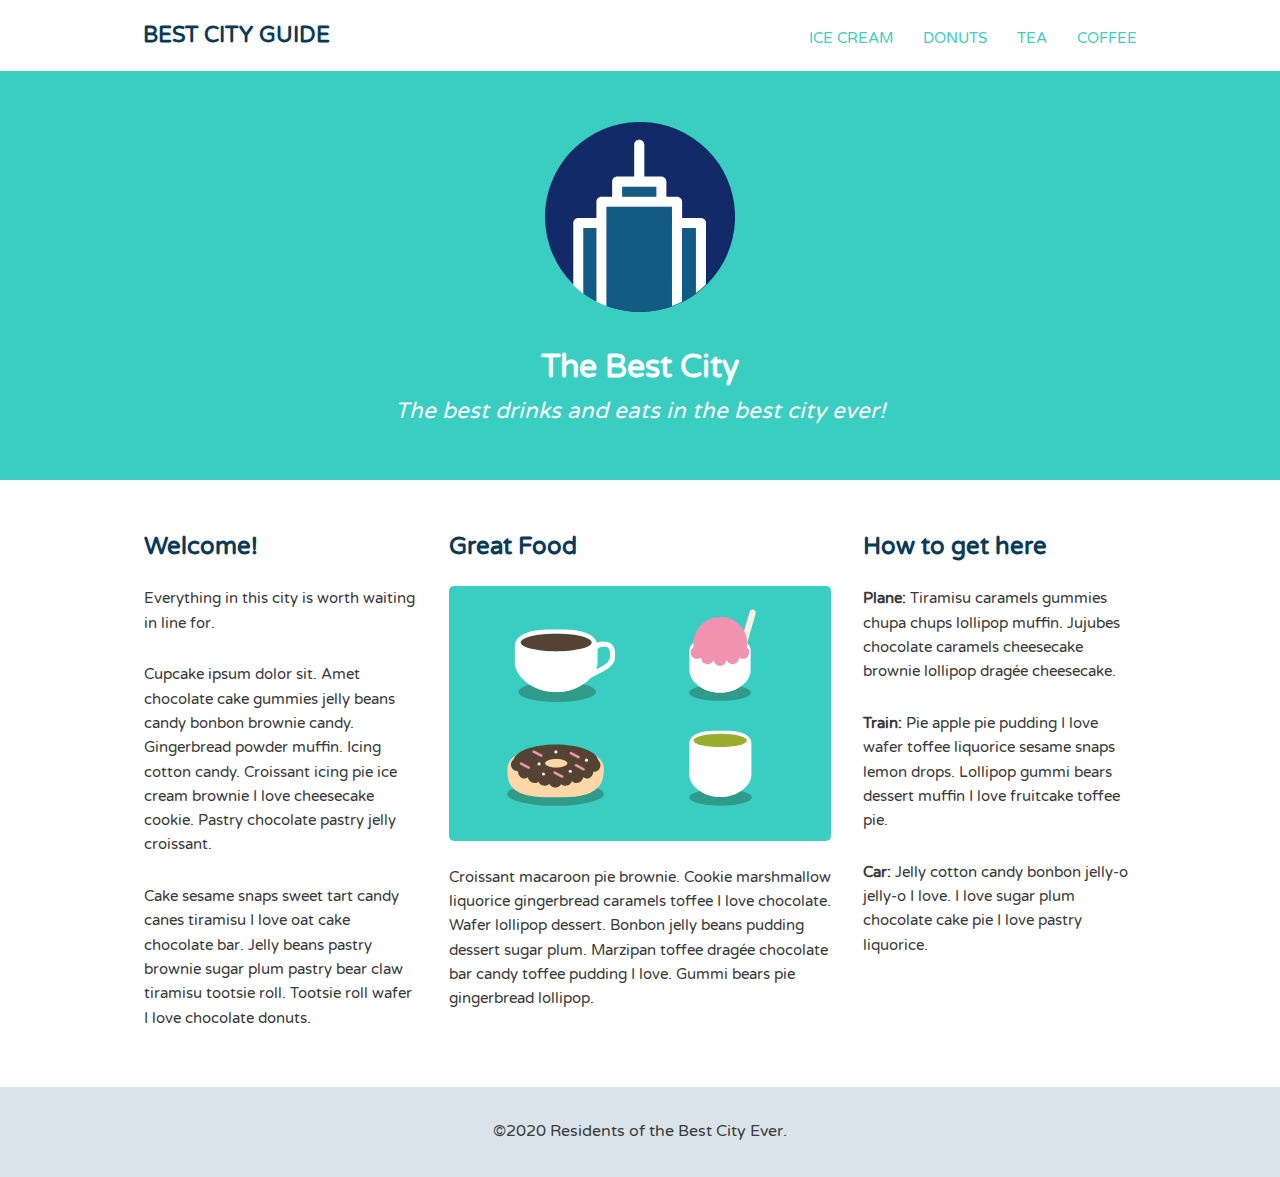
<file: 3_column-Travelsite/index.html>
<!DOCTYPE html>
<html>
<head>
  <meta name="viewport" content="width=device-width, initial-scale=1.0">
    <title>Best City Guide</title>
      <link href='https://fonts.googleapis.com/css?family=Varela+Round'
      rel='stylesheet' type='text/css'>
      <link rel="stylesheet" href="css/base.css">
      <link rel="stylesheet" href="css/flexbox.css">
</head>
<body>
<!--/.main-navigation-->
    <header class="main-header">
      <h1 class="name"><a href="#">BEST CITY GUIDE</a></h1>
        <ul class="main-nav">
            <li><a href="#">Ice Cream</a></li>
            <li><a href="#">DONUTS</a></li>
            <li><a href="#">TEA</a></li>
            <li><a href="#">COFFEE</a></li>
        </ul>
    </header>

        <!--/.banner-->
    <div class="banner">
      <img class="logo" src="img/city-logo.svg" alt="City">
        <h1 class="headline">The Best City</h1>
          <span class="tagline"><i>The best drinks and eats in the best city ever!
          </i></span>
    </div>

<!--/.primary-->
    <div class="row">
      <div class="primary col">
        <h2>Great Food</h2>
          <img class="feat-img" src="img/treats.svg" alt="Drinks and eats">
          <p>Croissant macaroon pie brownie.
            Cookie marshmallow liquorice gingerbread caramels toffee I love chocolate.
            Wafer lollipop dessert. Bonbon jelly beans pudding dessert sugar plum.
            Marzipan toffee drag&#233;e chocolate bar candy toffee pudding I love.
            Gummi bears pie gingerbread lollipop.</p>
      </div>
<!--/.secondary-->
        <div class="secondary col">
          <h2>Welcome!</h2>
            <p>Everything in this city is worth waiting in line for.</p>
            <p>Cupcake ipsum dolor sit. Amet chocolate cake gummies jelly beans candy bonbon brownie candy.
              Gingerbread powder muffin. Icing cotton candy.
              Croissant icing pie ice cream brownie I love cheesecake cookie.
              Pastry chocolate pastry jelly croissant.</p>
            <p>Cake sesame snaps sweet tart candy canes tiramisu I love oat cake chocolate bar.
              Jelly beans pastry brownie sugar plum pastry bear claw tiramisu tootsie roll.
              Tootsie roll wafer I love chocolate donuts.</p>
        </div>

<!--/.tertiary-->
        <div class="tertiary col">
          <h2>How to get here</h2>
            <p><strong>Plane: </strong>Tiramisu caramels gummies chupa chups lollipop muffin.
              Jujubes chocolate caramels cheesecake brownie lollipop drag&#233;e cheesecake.</p>
            <p><strong>Train: </strong>Pie apple pie pudding I love wafer toffee liquorice sesame snaps lemon drops.
              Lollipop gummi bears dessert muffin I love fruitcake toffee pie.</p>
            <p><strong>Car: </strong>Jelly cotton candy bonbon jelly-o jelly-o I love.
              I love sugar plum chocolate cake pie I love pastry liquorice.</p>
        </div>
    </div>

    <footer class="main-footer">
      <div class="footer-inner">
        <span>&copy;2020 Residents of the Best City Ever.</span>
      </div>
    </footer>

</body>
</html>
</file>
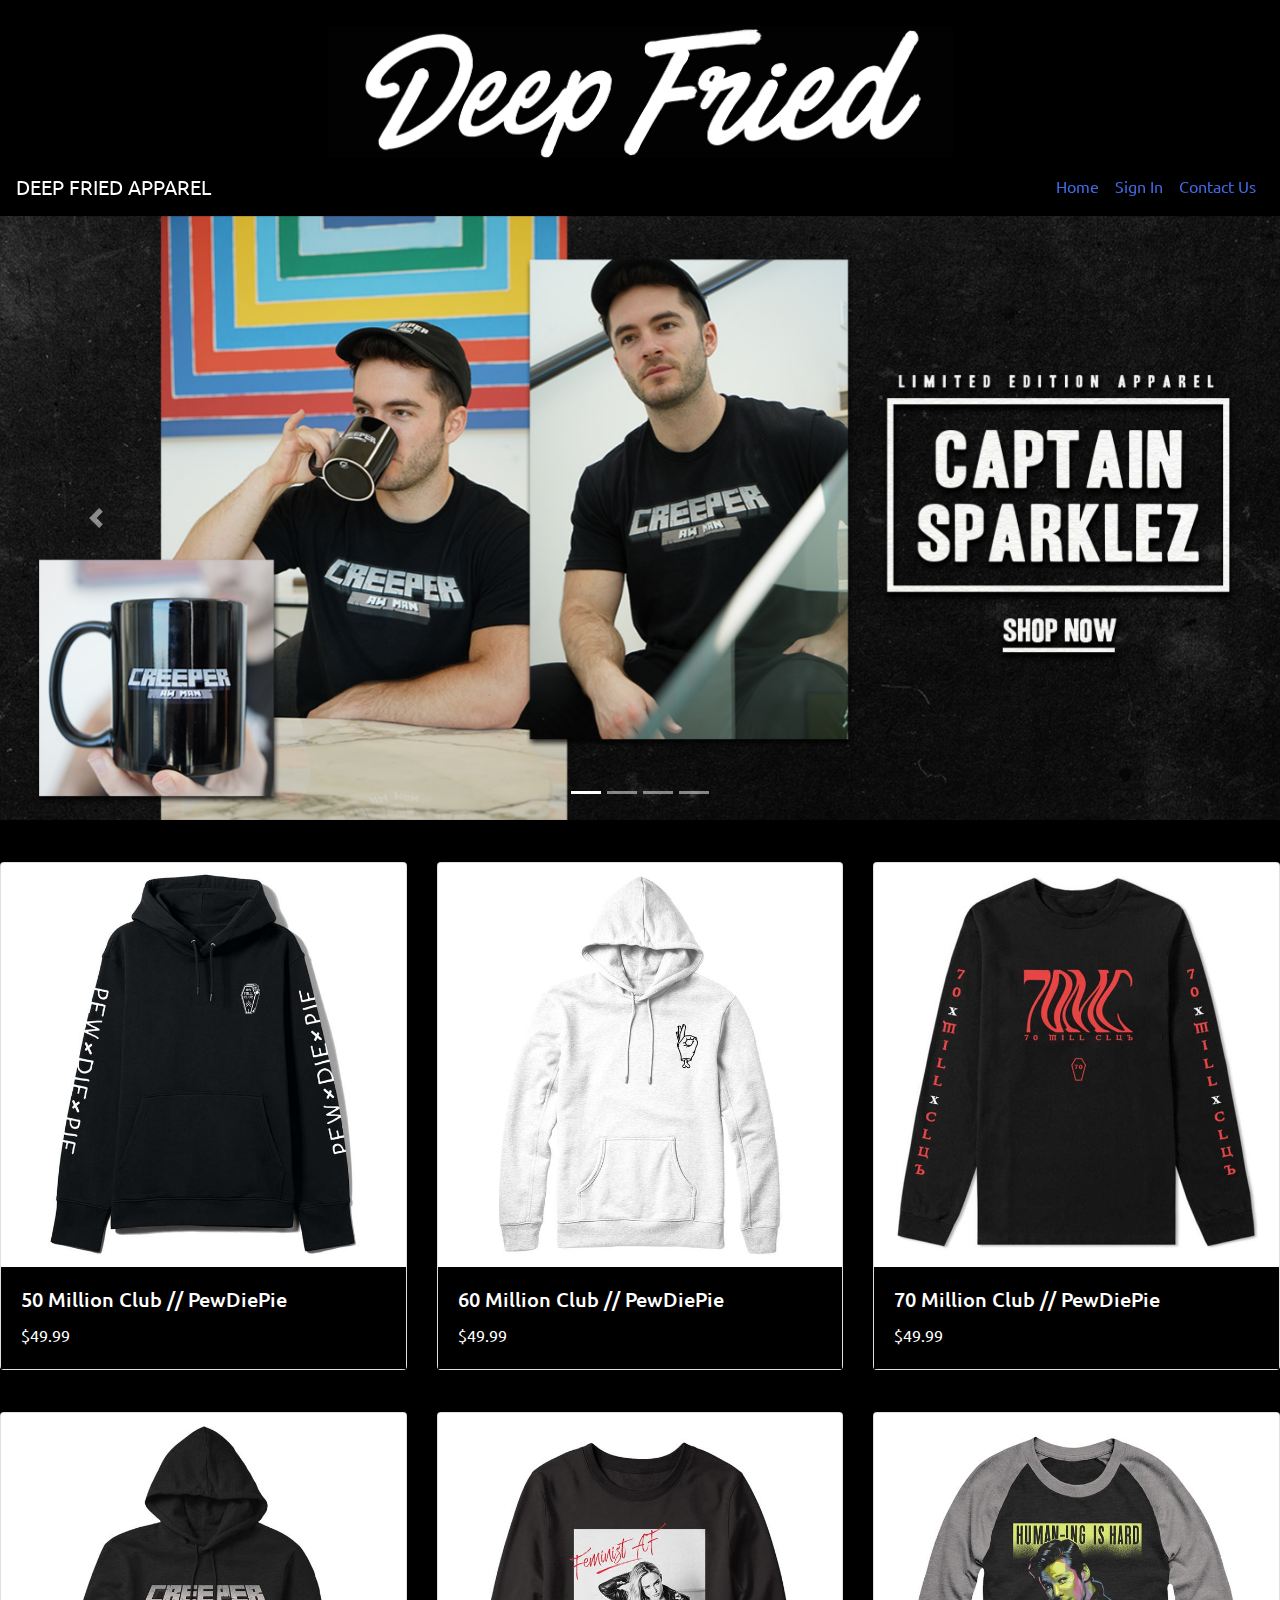
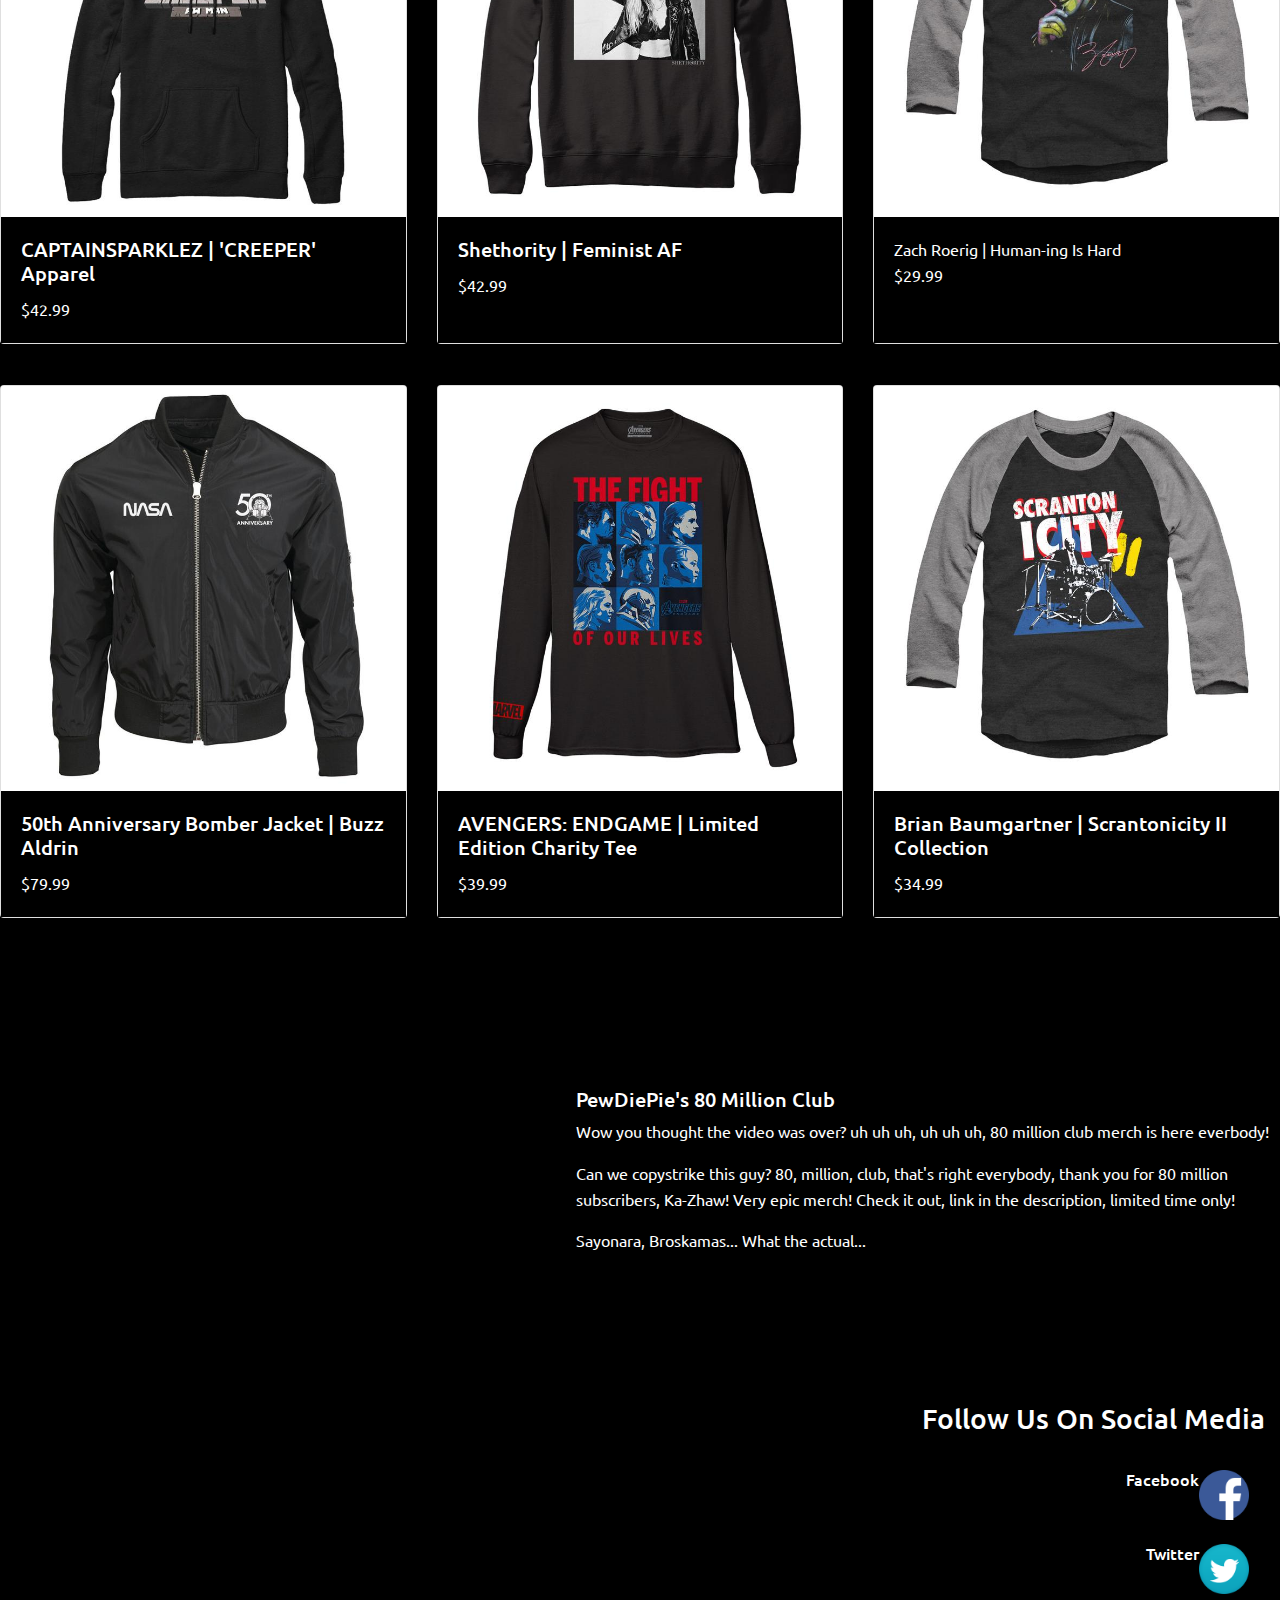
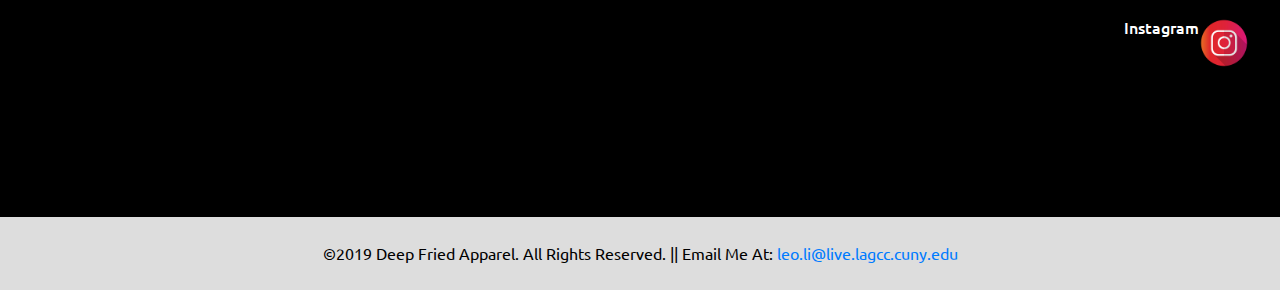
<file: Final Project-StudentWork/index.html>
<!DOCTYPE html>
<html>
  <head>
    <meta name="viewport" content="width=device-width, initial-scale=1.0">
	<link rel="apple-touch-icon" sizes="180x180" href="img/apple-touch-icon.png">
	<link rel="icon" type="image/png" sizes="32x32" href="img/favicon-32x32.png">
	<link rel="icon" type="image/png" sizes="16x16" href="img/favicon-16x16.png">
	<link rel="manifest" href="img/site.webmanifest">
    <title>Deep Fried Apparel</title>
    <link href="https://fonts.googleapis.com/css?family=Ubuntu&display=swap" rel="stylesheet">
    <link rel="stylesheet" href="https://stackpath.bootstrapcdn.com/bootstrap/4.3.1/css/bootstrap.min.css" integrity="sha384-ggOyR0iXCbMQv3Xipma34MD+dH/1fQ784/j6cY/iJTQUOhcWr7x9JvoRxT2MZw1T" crossorigin="anonymous">
	<link rel="stylesheet" href="css/main.css">

  <div class="container-fluid">
  <br>
  <img src="img/deepfried.png" width="50%" height="50%" class="center">
  </div>

   <nav class="navbar navbar-expand-sm navbar-dark bg-transparent sticky-top">
        <a class="navbar-brand" href="https://represent.com/" target="_blank">DEEP FRIED APPAREL</a>
        <button class="navbar-toggler" type="button" data-toggle="collapse" data-target="#navbarCollapse" aria-controls="navbarCollapse" aria-expanded="false" aria-label="Toggle navigation">
          <span class="navbar-toggler-icon"></span>
        </button>
        <div class="collapse navbar-collapse" id="navbarCollapse">
          <ul class="navbar-nav ml-auto nav">
            <li class="nav-item">
              <a class="nav-link" href="#">Home</a>
            </li>
            <li class="nav-item">
              <a class="nav-link" href="index1.html">Sign In</a>
            </li>
            <li class="nav-item">
              <a class="nav-link" href="index2.html">Contact Us</a>
            </li>
          </ul>
          <form class="form-inline mt-2 mt-md-0">
            <script async src="https://cse.google.com/cse.js?cx=010069918033536425000:jkankmy27iw"></script>
			<div class="gcse-search"></div>
          </form>
        </div>
      </nav>
  </head>
  <body>

    <div class="bd-example">
      <div id="carouselExampleCaptions" class="carousel slide" data-ride="carousel">
        <ol class="carousel-indicators">
          <li data-target="#carouselExampleCaptions" data-slide-to="0" class="active"></li>
          <li data-target="#carouselExampleCaptions" data-slide-to="1"></li>
          <li data-target="#carouselExampleCaptions" data-slide-to="2"></li>
		  <li data-target="#carouselExampleCaptions" data-slide-to="3"></li>
        </ol>
        <div class="carousel-inner">
          <div class="carousel-item active">
            <a href="https://represent.com/captainsparklez?kw=hero" target="_blank">
			<img src="img/header1.jpg" class="d-block w-100" alt="header 1">
			</a>
          </div>
          <div class="carousel-item">
            <a href="https://represent.com/store/shethority?kw=hero" target="_blank">
			<img src="img/header2.jpg" class="d-block w-100" alt="header 2">
			</a>
          </div>
          <div class="carousel-item">
			<a href="https://represent.com/store/pewdiepie?kw=hero" target="_blank">
            <img src="img/header3.jpg" class="d-block w-100" alt="header 3">
			</a>
          </div>
		  <div class="carousel-item">
            <a href="https://represent.com/zach?kw=hero" target="_blank">
			<img src="img/header4.jpg" class="d-block w-100" alt="header 4">
			</a>
          </div>
        </div>
        <a class="carousel-control-prev" href="#carouselExampleCaptions" role="button" data-slide="prev">
          <span class="carousel-control-prev-icon" aria-hidden="true"></span>
          <span class="sr-only">Previous</span>
        </a>
        <a class="carousel-control-next" href="#carouselExampleCaptions" role="button" data-slide="next">
          <span class="carousel-control-next-icon" aria-hidden="true"></span>
          <span class="sr-only">Next</span>
        </a>
      </div>
    </div>

    <p><br></p>

    <div class="card-deck">
  <div class="card">
    <img src="img/shirt1.jpg" class="card-img" alt="shirt 1">
    <img src="img/shirt1.5.jpg" class="card-img-top" alt="shirt 1.5">
    <div class="card-body">
      <a href="https://represent.com/50-mill-club-pewdiepie?variant=1753&kw=homepage_search&click=homepage_search-50-mill-club-pewdiepie" target="_blank">
	  <h5 class="card-title">50 Million Club // PewDiePie</h5>
      <p class="card-text">$49.99</p>
	  </a>
    </div>
  </div>
  <div class="card">
    <img src="img/shirt2.jpg" class="card-img" alt="shirt 2">
    <img src="img/shirt2.5.jpg" class="card-img-top" alt="shirt 2.5">
    <div class="card-body">
      <a href="https://represent.com/60-mill-club-pewdiepie?variant=1746&kw=homepage_search&click=homepage_search-60-mill-club-pewdiepie" target="_blank">
	  <h5 class="card-title">60 Million Club // PewDiePie</h5>
      <p class="card-text">$49.99</p>
	  </a>
    </div>
  </div>
  <div class="card">
    <img src="img/shirt3.jpg" class="card-img" alt="shirt 3">
    <img src="img/shirt3.5.jpg" class="card-img-top" alt="shirt 3.5">
    <div class="card-body">
      <a href="https://represent.com/70-mill-club-pewdiepie?variant=1753&kw=homepage_search&click=homepage_search-70-mill-club-pewdiepie" target="_blank">
	  <h5 class="card-title">70 Million Club // PewDiePie</h5>
      <p class="card-text">$49.99</p>
	  </a>
    </div>
  </div>
</div>
<p><br></p>
  <div class="card-deck">
  <div class="card">
    <img src="img/shirt4.jpg" class="card-img" alt="shirt 4">
    <img src="img/shirt4.5.jpeg" class="card-img-top" alt="shirt 4.5">
    <div class="card-body">
      <a href="https://represent.com/captainsparklez?variant=358&kw=homepage_search&click=homepage_search-captainsparklez" target="_blank">
	  <h5 class="card-title">CAPTAINSPARKLEZ | 'CREEPER' Apparel</h5>
      <p class="card-text">$42.99</p>
	  </a>
    </div>
  </div>
  <div class="card">
    <img src="img/shirt5.jpg" class="card-img" alt="shirt 5">
    <img src="img/shirt5.5.jpeg" class="card-img-top" alt="shirt 5.5">
    <div class="card-body">
      <a href="https://represent.com/shethority-feminist/shethority-feminist-af-apparel?click=homepage_search-shethority-feminist&kw=homepage_search&variant=358" target="_blank">
	  <h5 class="card-title">Shethority | Feminist AF</h5>
      <p class="card-text">$42.99</p>
	  </a>
    </div>
  </div>
  <div class="card">
    <img src="img/shirt6.jpg" class="card-img" alt="shirt 6">
    <img src="img/shirt6.5.jpg" class="card-img-top" alt="shirt 6.5">
    <div class="card-body">
      <a href="https://represent.com/zach?variant=358&kw=homepage_search&click=homepage_search-zach" target="_blank"
	  <h5 class="card-title">Zach Roerig | Human-ing Is Hard</h5>
      <p class="card-text">$29.99</p>
	  </a>
    </div>
  </div>
</div>
<p><br></p>
<div class="card-deck">
<div class="card">
  <img src="img/shirt7.jpg" class="card-img" alt="shirt 7">
  <img src="img/shirt7.5.jpg" class="card-img-top" alt="shirt 7.5">
  <div class="card-body">
    <a href="https://represent.com/nasa-50th-anniversary-bomber-jacket-buzz-aldrin/50th-anniversary-bomber-jacket-buzz-aldrin?click=homepage_search-nasa-50th-anniversary-bomber-jacket-buzz-aldrin&kw=homepage_search&variant=3508" target="_blank">
	<h5 class="card-title">50th Anniversary Bomber Jacket | Buzz Aldrin</h5>
    <p class="card-text">$79.99</p>
	</a>
  </div>
</div>
<div class="card">
  <img src="img/shirt8.jpg" class="card-img" alt="shirt 8">
  <img src="img/shirt8.5.jpg" class="card-img-top" alt="shirt 8.5">
  <div class="card-body">
	<a href="https://represent.com/endgame?variant=3395&kw=homepage_search&click=homepage_search-endgame" target="_blank">
    <h5 class="card-title">AVENGERS: ENDGAME | Limited Edition Charity Tee</h5>
    <p class="card-text">$39.99</p>
	</a>
  </div>
</div>
<div class="card">
  <img src="img/shirt9.jpg" class="card-img" alt="shirt 9">
  <img src="img/shirt9.5.jpg" class="card-img-top" alt="shirt 9.5">
  <div class="card-body">
	<a href="https://represent.com/scrantonicity?variant=3654&kw=homepage_search&click=homepage_search-scrantonicity" target="_blank">
    <h5 class="card-title">Brian Baumgartner | Scrantonicity II Collection</h5>
    <p class="card-text">$34.99</p>
	</a>
  </div>
</div>
</div>
<p><br></p>

<div class="feature-wrap">
		<div class="photo panorama">

<div class="media">
  <iframe class="align-self-center mr-3" width="560" height="315" src="https://www.youtube.com/embed/7tUixzmc0PM" frameborder="0" allow="accelerometer; autoplay; encrypted-media; gyroscope; picture-in-picture" allowfullscreen></iframe>
  <div class="media-body">
    <h5 class="mt-0">PewDiePie's 80 Million Club</h5>
    <p>Wow you thought the video was over? uh uh uh, uh uh uh, 80 million club merch is here everbody!</p>
    <p>Can we copystrike this guy? 80, million, club, that's right everybody, thank you for 80 million subscribers, Ka-Zhaw! Very epic merch! Check it out, link in the description, limited time only!</p>
	<p class="mb-0">Sayonara, Broskamas... What the actual...</p>
  </div>
</div>

<div class="container-fluid">
  <h3>Follow Us On Social Media</h3>
  <br>
<ul class="list-unstyled">
  <li class="media">
    <div class="media-body">
      <h6 class="mt-0 mb-1">Facebook</h6>

    </div>
	<a href="https://www.facebook.com/represent" target="_blank"><img src="img/facebook.png" width=50 height=50 class="mr-3" alt="facebook"></a>
  </li>
  <li class="media my-4">
    <div class="media-body">
      <h6 class="mt-0 mb-1">Twitter</h6>

    </div>
	<a href="https://twitter.com/represent" target="_blank"><img src="img/twitter.png" width=50 height=50 class="mr-3" alt="twitter"></a>
  </li>
  <li class="media">
    <div class="media-body">
      <h6 class="mt-0 mb-1">Instagram</h6>

    </div>
	<a href="https://www.instagram.com/represent" target="_blank"><img src="img/instagram.png" width=50 height=50 class="mr-3" alt="instagram"></a>
  </li>
</ul>
</div>
</div>
</div>

	<footer class="main-footer">
        <div class="footer-inner">
          <span>&copy;2019 Deep Fried Apparel. All Rights Reserved. || Email Me At: <a href="mailto:leo.li@live.lagcc.cuny.edu" target="_top">leo.li@live.lagcc.cuny.edu</a></span>
        </div>
    </footer>

    <script src="https://code.jquery.com/jquery-3.3.1.slim.min.js" integrity="sha384-q8i/X+965DzO0rT7abK41JStQIAqVgRVzpbzo5smXKp4YfRvH+8abtTE1Pi6jizo" crossorigin="anonymous"></script>
    <script src="https://cdnjs.cloudflare.com/ajax/libs/popper.js/1.14.7/umd/popper.min.js" integrity="sha384-UO2eT0CpHqdSJQ6hJty5KVphtPhzWj9WO1clHTMGa3JDZwrnQq4sF86dIHNDz0W1" crossorigin="anonymous"></script>
    <script src="https://stackpath.bootstrapcdn.com/bootstrap/4.3.1/js/bootstrap.min.js" integrity="sha384-JjSmVgyd0p3pXB1rRibZUAYoIIy6OrQ6VrjIEaFf/nJGzIxFDsf4x0xIM+B07jRM" crossorigin="anonymous"></script>
  </body>
</html>
</file>
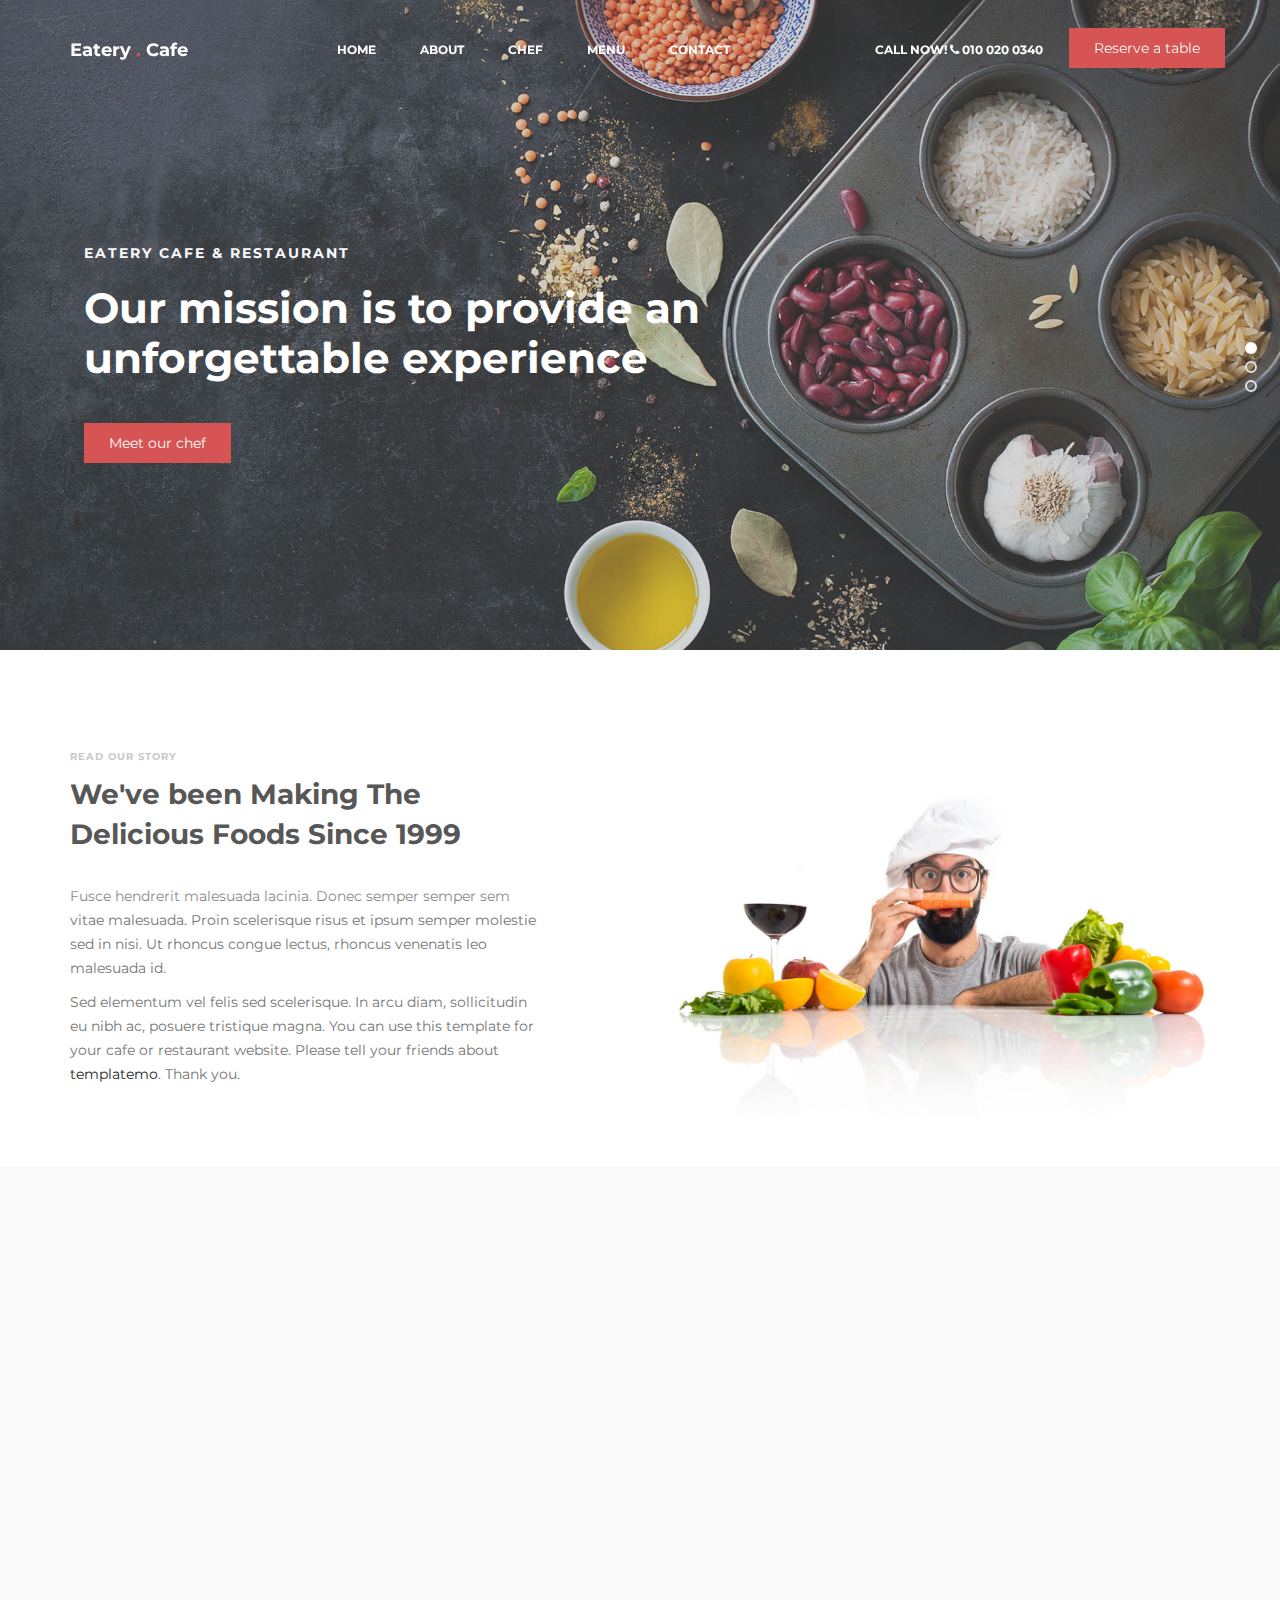
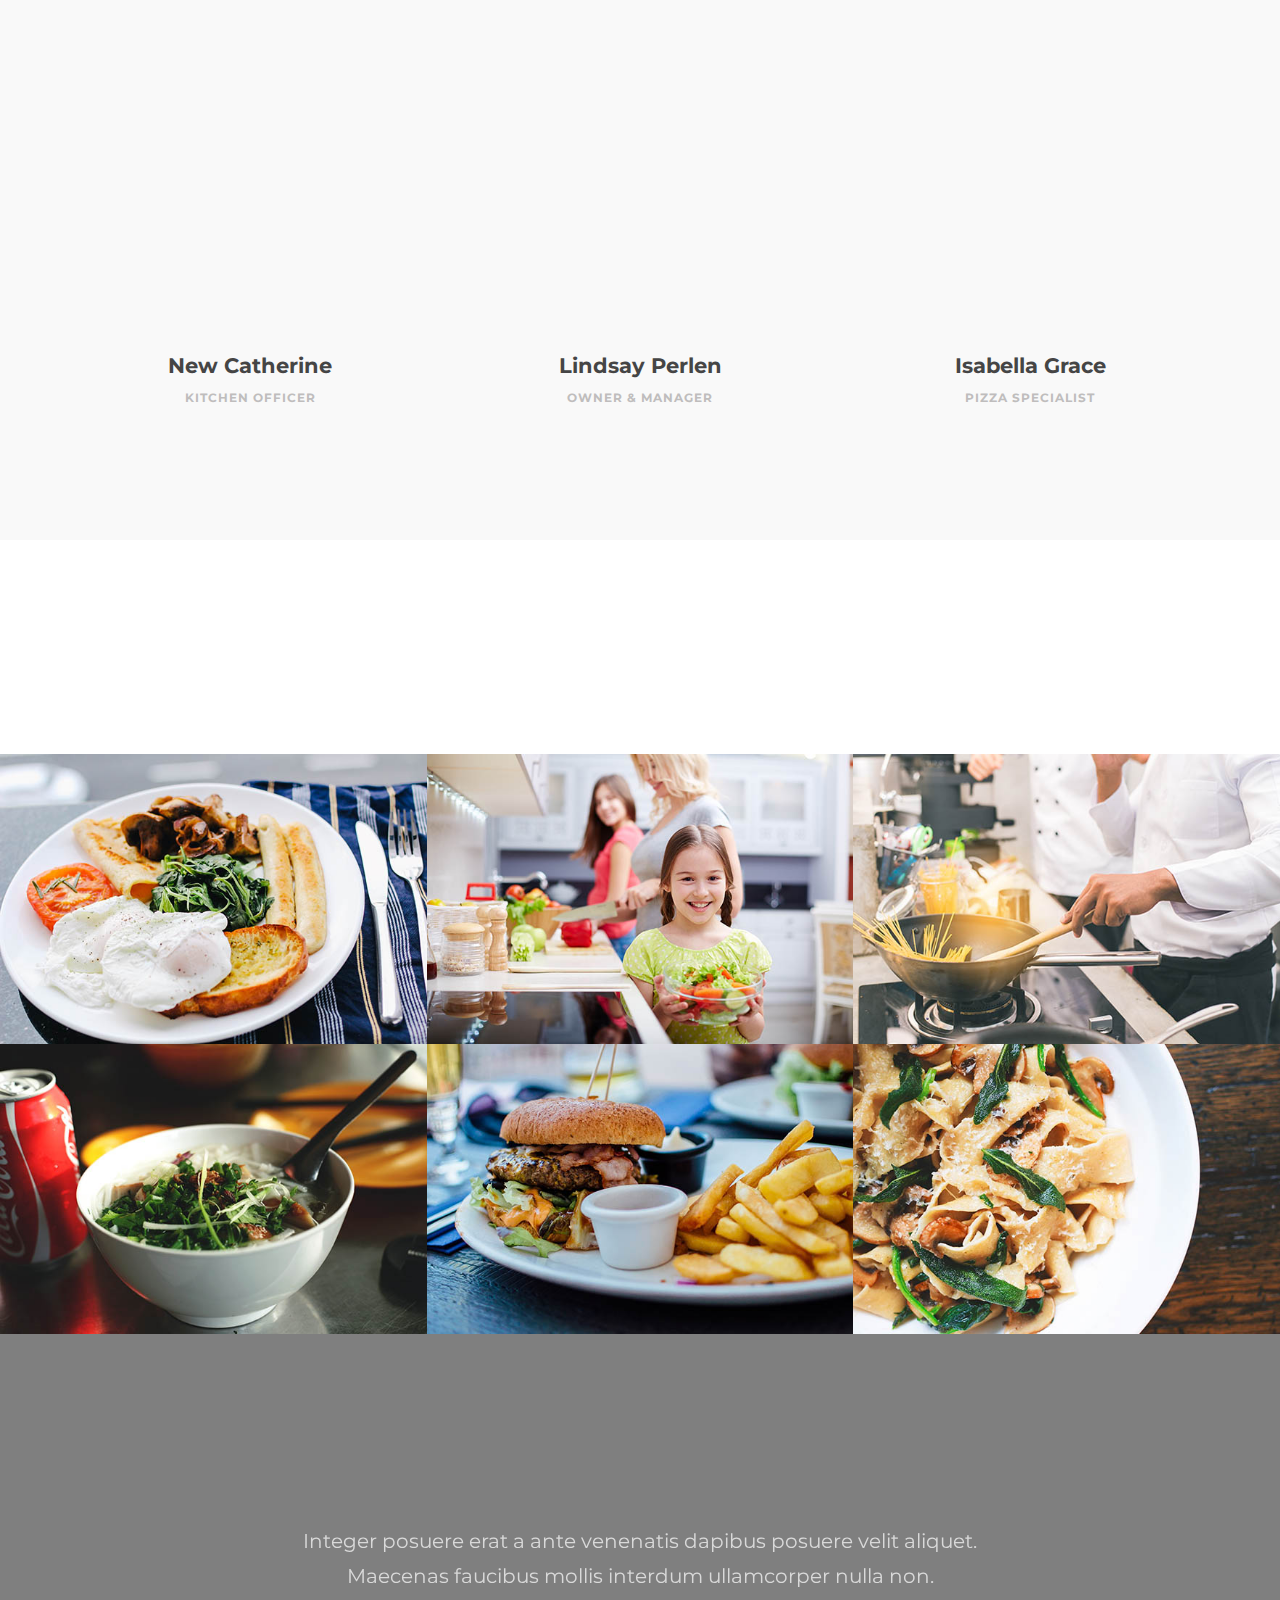
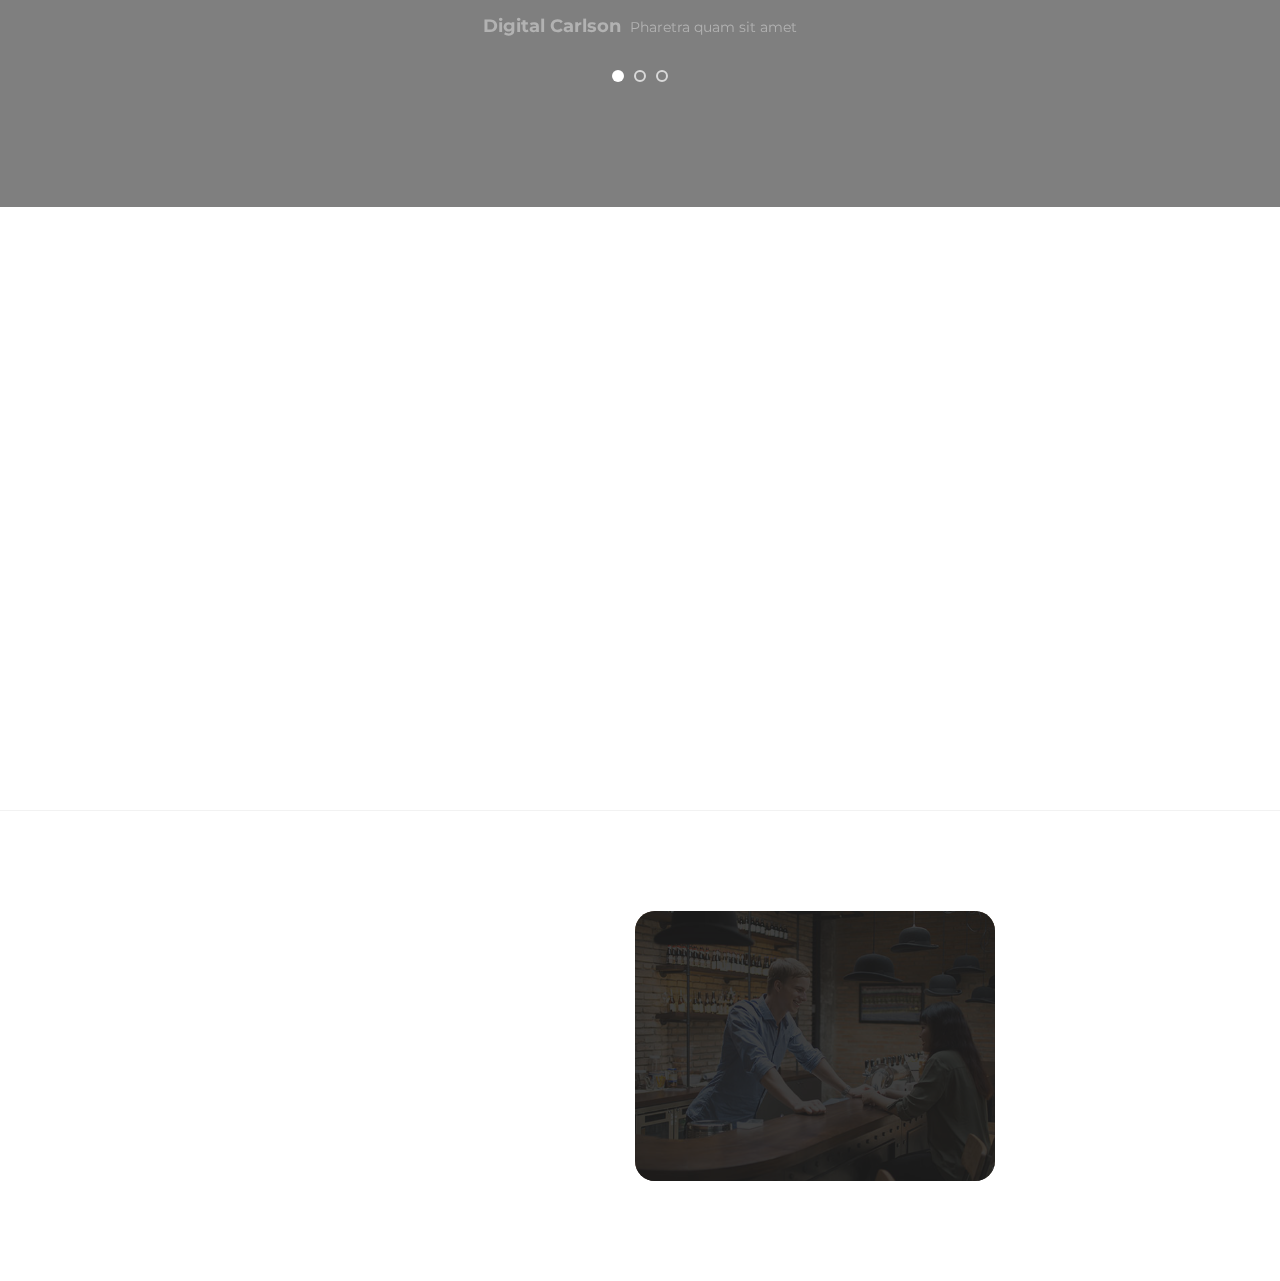
<file: FoodTemplate_eatery/index.html>
<!DOCTYPE html>
<html lang="en">
<head>

     <title>Eatery Cafe and Restaurant Template</title>
<!-- 

Eatery Cafe Template 

http://www.templatemo.com/tm-515-eatery

-->
     <meta charset="UTF-8">
     <meta http-equiv="X-UA-Compatible" content="IE=Edge">
     <meta name="description" content="">
     <meta name="keywords" content="">
     <meta name="author" content="">
     <meta name="viewport" content="width=device-width, initial-scale=1, maximum-scale=1">

     <link rel="stylesheet" href="css/bootstrap.min.css">
     <link rel="stylesheet" href="css/font-awesome.min.css">
     <link rel="stylesheet" href="css/animate.css">
     <link rel="stylesheet" href="css/owl.carousel.css">
     <link rel="stylesheet" href="css/owl.theme.default.min.css">
     <link rel="stylesheet" href="css/magnific-popup.css">

     <!-- MAIN CSS -->
     <link rel="stylesheet" href="css/templatemo-style.css">

</head>
<body>

     <!-- PRE LOADER -->
     <section class="preloader">
          <div class="spinner">

               <span class="spinner-rotate"></span>
               
          </div>
     </section>


     <!-- MENU -->
     <section class="navbar custom-navbar navbar-fixed-top" role="navigation">
          <div class="container">

               <div class="navbar-header">
                    <button class="navbar-toggle" data-toggle="collapse" data-target=".navbar-collapse">
                         <span class="icon icon-bar"></span>
                         <span class="icon icon-bar"></span>
                         <span class="icon icon-bar"></span>
                    </button>

                    <!-- lOGO TEXT HERE -->
                    <a href="index.html" class="navbar-brand">Eatery <span>.</span> Cafe</a>
               </div>

               <!-- MENU LINKS -->
               <div class="collapse navbar-collapse">
                    <ul class="nav navbar-nav navbar-nav-first">
                         <li><a href="#home" class="smoothScroll">Home</a></li>
                         <li><a href="#about" class="smoothScroll">About</a></li>
                         <li><a href="#team" class="smoothScroll">Chef</a></li>
                         <li><a href="#menu" class="smoothScroll">Menu</a></li>
                         <li><a href="#contact" class="smoothScroll">Contact</a></li>
                    </ul>

                    <ul class="nav navbar-nav navbar-right">
                         <li><a href="#">Call Now! <i class="fa fa-phone"></i> 010 020 0340</a></li>
                         <a href="#footer" class="section-btn">Reserve a table</a>
                    </ul>
               </div>

          </div>
     </section>


     <!-- HOME -->
     <section id="home" class="slider" data-stellar-background-ratio="0.5">
          <div class="row">

                    <div class="owl-carousel owl-theme">
                         <div class="item item-first">
                              <div class="caption">
                                   <div class="container">
                                        <div class="col-md-8 col-sm-12">
                                             <h3>Eatery Cafe &amp; Restaurant</h3>
                                             <h1>Our mission is to provide an unforgettable experience</h1>
                                             <a href="#team" class="section-btn btn btn-default smoothScroll">Meet our chef</a>
                                        </div>
                                   </div>
                              </div>
                         </div>

                         <div class="item item-second">
                              <div class="caption">
                                   <div class="container">
                                        <div class="col-md-8 col-sm-12">
                                             <h3>Your Perfect Breakfast</h3>
                                             <h1>The best dinning quality can be here too!</h1>
                                             <a href="#menu" class="section-btn btn btn-default smoothScroll">Discover menu</a>
                                        </div>
                                   </div>
                              </div>
                         </div>

                         <div class="item item-third">
                              <div class="caption">
                                   <div class="container">
                                        <div class="col-md-8 col-sm-12">
                                             <h3>New Restaurant in Town</h3>
                                             <h1>Enjoy our special menus every Sunday and Friday</h1>
                                             <a href="#contact" class="section-btn btn btn-default smoothScroll">Reservation</a>
                                        </div>
                                   </div>
                              </div>
                         </div>
                    </div>

          </div>
     </section>


     <!-- ABOUT -->
     <section id="about" data-stellar-background-ratio="0.5">
          <div class="container">
               <div class="row">

                    <div class="col-md-6 col-sm-12">
                         <div class="about-info">
                              <div class="section-title wow fadeInUp" data-wow-delay="0.2s">
                                   <h4>Read our story</h4>
                                   <h2>We've been Making The Delicious Foods Since 1999</h2>
                              </div>

                              <div class="wow fadeInUp" data-wow-delay="0.4s">
                                   <p>Fusce hendrerit malesuada lacinia. Donec semper semper sem vitae malesuada. Proin scelerisque risus et ipsum semper molestie sed in nisi. Ut rhoncus congue lectus, rhoncus venenatis leo malesuada id.</p>
                                   <p>Sed elementum vel felis sed scelerisque. In arcu diam, sollicitudin eu nibh ac, posuere tristique magna. You can use this template for your cafe or restaurant website. Please tell your friends about <a href="https://plus.google.com/+templatemo" target="_parent">templatemo</a>. Thank you.</p>
                              </div>
                         </div>
                    </div>

                    <div class="col-md-6 col-sm-12">
                         <div class="wow fadeInUp about-image" data-wow-delay="0.6s">
                              <img src="images/about-image.jpg" class="img-responsive" alt="">
                         </div>
                    </div>
                    
               </div>
          </div>
     </section>


     <!-- TEAM -->
     <section id="team" data-stellar-background-ratio="0.5">
          <div class="container">
               <div class="row">

                    <div class="col-md-12 col-sm-12">
                         <div class="section-title wow fadeInUp" data-wow-delay="0.1s">
                              <h2>Meet our chefs</h2>
                              <h4>They are nice &amp; friendly</h4>
                         </div>
                    </div>

                    <div class="col-md-4 col-sm-4">
                         <div class="team-thumb wow fadeInUp" data-wow-delay="0.2s">
                              <img src="images/team-image1.jpg" class="img-responsive" alt="">
                                   <div class="team-hover">
                                        <div class="team-item">
                                             <h4>Duis vel lacus id magna mattis vehicula</h4> 
                                             <ul class="social-icon">
                                                  <li><a href="#" class="fa fa-linkedin-square"></a></li>
                                                  <li><a href="#" class="fa fa-envelope-o"></a></li>
                                             </ul>
                                        </div>
                                   </div>
                         </div>
                         <div class="team-info">
                              <h3>New Catherine</h3>
                              <p>Kitchen Officer</p>
                         </div>
                    </div>

                    <div class="col-md-4 col-sm-4">
                         <div class="team-thumb wow fadeInUp" data-wow-delay="0.4s">
                              <img src="images/team-image2.jpg" class="img-responsive" alt="">
                                   <div class="team-hover">
                                        <div class="team-item">
                                             <h4>Cras suscipit neque quis odio feugiat</h4>
                                             <ul class="social-icon">
                                                  <li><a href="#" class="fa fa-instagram"></a></li>
                                                  <li><a href="#" class="fa fa-flickr"></a></li>
                                             </ul>
                                        </div>
                                   </div>
                         </div>
                         <div class="team-info">
                              <h3>Lindsay Perlen</h3>
                              <p>Owner &amp; Manager</p>
                         </div>
                    </div>

                    <div class="col-md-4 col-sm-4">
                         <div class="team-thumb wow fadeInUp" data-wow-delay="0.6s">
                              <img src="images/team-image3.jpg" class="img-responsive" alt="">
                                   <div class="team-hover">
                                        <div class="team-item">
                                             <h4>Etiam auctor enim tristique faucibus</h4>
                                             <ul class="social-icon">
                                                  <li><a href="#" class="fa fa-github"></a></li>
                                                  <li><a href="#" class="fa fa-google"></a></li>
                                             </ul>
                                        </div>
                                   </div>
                         </div>
                         <div class="team-info">
                              <h3>Isabella Grace</h3>
                              <p>Pizza Specialist</p>
                         </div>
                    </div>
                    
               </div>
          </div>
     </section>


     <!-- MENU-->
     <section id="menu" data-stellar-background-ratio="0.5">
          <div class="container">
               <div class="row">

                    <div class="col-md-12 col-sm-12">
                         <div class="section-title wow fadeInUp" data-wow-delay="0.1s">
                              <h2>Our Menus</h2>
                              <h4>Tea Time &amp; Dining</h4>
                         </div>
                    </div>

                    <div class="col-md-4 col-sm-6">
                         <!-- MENU THUMB -->
                         <div class="menu-thumb">
                              <a href="images/menu-image1.jpg" class="image-popup" title="American Breakfast">
                                   <img src="images/menu-image1.jpg" class="img-responsive" alt="">

                                   <div class="menu-info">
                                        <div class="menu-item">
                                             <h3>American Breakfast</h3>
                                             <p>Tomato / Eggs / Sausage</p>
                                        </div>
                                        <div class="menu-price">
                                             <span>$25</span>
                                        </div>
                                   </div>
                              </a>
                         </div>
                    </div>

                    <div class="col-md-4 col-sm-6">
                         <!-- MENU THUMB -->
                         <div class="menu-thumb">
                              <a href="images/menu-image2.jpg" class="image-popup" title="Self-made Salad">
                                   <img src="images/menu-image2.jpg" class="img-responsive" alt="">

                                   <div class="menu-info">
                                        <div class="menu-item">
                                             <h3>Self-made Salad</h3>
                                             <p>Green / Fruits / Healthy</p>
                                        </div>
                                        <div class="menu-price">
                                             <span>$18</span>
                                        </div>
                                   </div>
                              </a>
                         </div>
                    </div>

                    <div class="col-md-4 col-sm-6">
                         <!-- MENU THUMB -->
                         <div class="menu-thumb">
                              <a href="images/menu-image3.jpg" class="image-popup" title="Chinese Noodle">
                                   <img src="images/menu-image3.jpg" class="img-responsive" alt="">

                                   <div class="menu-info">
                                        <div class="menu-item">
                                             <h3>Chinese Noodle</h3>
                                             <p>Pepper / Chicken / Vegetables</p>
                                        </div>
                                        <div class="menu-price">
                                             <span>$34</span>
                                        </div>
                                   </div>
                              </a>
                         </div>
                    </div>

                    <div class="col-md-4 col-sm-6">
                         <!-- MENU THUMB -->
                         <div class="menu-thumb">
                              <a href="images/menu-image4.jpg" class="image-popup" title="Rice Soup">
                                   <img src="images/menu-image4.jpg" class="img-responsive" alt="">

                                   <div class="menu-info">
                                        <div class="menu-item">
                                             <h3>Rice Soup</h3>
                                             <p>Green / Chicken</p>
                                        </div>
                                        <div class="menu-price">
                                             <span>$28</span>
                                        </div>
                                   </div>
                              </a>
                         </div>
                    </div>

                    <div class="col-md-4 col-sm-6">
                         <!-- MENU THUMB -->
                         <div class="menu-thumb">
                              <a href="images/menu-image5.jpg" class="image-popup" title="Project title">
                                   <img src="images/menu-image5.jpg" class="img-responsive" alt="">

                                   <div class="menu-info">
                                        <div class="menu-item">
                                             <h3>Deli Burger</h3>
                                             <p>Beef / Fried Potatoes</p>
                                        </div>
                                        <div class="menu-price">
                                             <span>$46</span>
                                        </div>
                                   </div>
                              </a>
                         </div>
                    </div>

                    <div class="col-md-4 col-sm-6">
                         <!-- MENU THUMB -->
                         <div class="menu-thumb">
                              <a href="images/menu-image6.jpg" class="image-popup" title="Project title">
                                   <img src="images/menu-image6.jpg" class="img-responsive" alt="">

                                   <div class="menu-info">
                                        <div class="menu-item">
                                             <h3>Big Flat Fried</h3>
                                             <p>Pepper / Crispy</p>
                                        </div>
                                        <div class="menu-price">
                                             <span>$30</span>
                                        </div>
                                   </div>
                              </a>
                         </div>
                    </div>


               </div>
          </div>
     </section>


     <!-- TESTIMONIAL -->
     <section id="testimonial" data-stellar-background-ratio="0.5">
          <div class="overlay"></div>
          <div class="container">
               <div class="row">

                    <div class="col-md-12 col-sm-12">
                         <div class="section-title wow fadeInUp" data-wow-delay="0.1s">
                              <h2>Testimonials</h2>
                         </div>
                    </div>  

                    <div class="col-md-offset-2 col-md-8 col-sm-12">
                         <div class="owl-carousel owl-theme">
                              <div class="item">
                                   <p>Integer posuere erat a ante venenatis dapibus posuere velit aliquet. Maecenas faucibus mollis interdum ullamcorper nulla non.</p>
                                        <div class="tst-author">
                                             <h4>Digital Carlson</h4>
                                             <span>Pharetra quam sit amet</span>
                                        </div>
                              </div>

                              <div class="item">
                                   <p>Pellentesque habitant morbi tristique senectus et netus et malesuada fames ac turpis egestas. Sed vestibulum orci quam.</p>
                                        <div class="tst-author">
                                             <h4>Johnny Stephen</h4>
                                             <span>Magna nisi porta ligula</span>
                                        </div>
                              </div>

                              <div class="item">
                                   <p>Vivamus aliquet felis eu diam ultricies congue. Morbi porta lorem nec consectetur porta quis dui elit habitant morbi.</p>
                                        <div class="tst-author">
                                             <h4>Jessie White</h4>
                                             <span>Vitae lacinia augue urna quis</span>
                                        </div>
                              </div>

                         </div>
                    </div>

               </div>
          </div>
     </section>  


     <!-- CONTACT -->
     <section id="contact" data-stellar-background-ratio="0.5">
          <div class="container">
               <div class="row">
	<!-- How to change your own map point
            1. Go to Google Maps
            2. Click on your location point
            3. Click "Share" and choose "Embed map" tab
            4. Copy only URL and paste it within the src="" field below
	-->
                    <div class="wow fadeInUp col-md-6 col-sm-12" data-wow-delay="0.4s">
                         <div id="google-map">
                              <iframe src="https://www.google.com/maps/embed?pb=!1m18!1m12!1m3!1d3647.3030413476204!2d100.5641230193719!3d13.757206847615207!2m3!1f0!2f0!3f0!3m2!1i1024!2i768!4f13.1!3m3!1m2!1s0x0%3A0xf51ce6427b7918fc!2sG+Tower!5e0!3m2!1sen!2sth!4v1510722015945" allowfullscreen></iframe>
                         </div>
                    </div>    

                    <div class="col-md-6 col-sm-12">

                         <div class="col-md-12 col-sm-12">
                              <div class="section-title wow fadeInUp" data-wow-delay="0.1s">
                                   <h2>Contact Us</h2>
                              </div>
                         </div>

                         <!-- CONTACT FORM -->
                         <form action="#" method="post" class="wow fadeInUp" id="contact-form" role="form" data-wow-delay="0.8s">

                              <!-- IF MAIL SENT SUCCESSFUL  // connect this with custom JS -->
                              <h6 class="text-success">Your message has been sent successfully.</h6>
                              
                              <!-- IF MAIL NOT SENT -->
                              <h6 class="text-danger">E-mail must be valid and message must be longer than 1 character.</h6>

                              <div class="col-md-6 col-sm-6">
                                   <input type="text" class="form-control" id="cf-name" name="name" placeholder="Full name">
                              </div>

                              <div class="col-md-6 col-sm-6">
                                   <input type="email" class="form-control" id="cf-email" name="email" placeholder="Email address">
                              </div>

                              <div class="col-md-12 col-sm-12">
                                   <input type="text" class="form-control" id="cf-subject" name="subject" placeholder="Subject">

                                   <textarea class="form-control" rows="6" id="cf-message" name="message" placeholder="Tell about your project"></textarea>

                                   <button type="submit" class="form-control" id="cf-submit" name="submit">Send Message</button>
                              </div>
                         </form>
                    </div>

               </div>
          </div>
     </section>          


     <!-- FOOTER -->
     <footer id="footer" data-stellar-background-ratio="0.5">
          <div class="container">
               <div class="row">

                    <div class="col-md-3 col-sm-8">
                         <div class="footer-info">
                              <div class="section-title">
                                   <h2 class="wow fadeInUp" data-wow-delay="0.2s">Find us</h2>
                              </div>
                              <address class="wow fadeInUp" data-wow-delay="0.4s">
                                   <p>123 nulla a cursus rhoncus,<br> augue sem viverra 10870<br>id ultricies sapien</p>
                              </address>
                         </div>
                    </div>

                    <div class="col-md-3 col-sm-8">
                         <div class="footer-info">
                              <div class="section-title">
                                   <h2 class="wow fadeInUp" data-wow-delay="0.2s">Reservation</h2>
                              </div>
                              <address class="wow fadeInUp" data-wow-delay="0.4s">
                                   <p>090-080-0650 | 090-070-0430</p>
                                   <p><a href="mailto:info@company.com">info@company.com</a></p>
                                   <p>LINE: eatery247 </p>
                              </address>
                         </div>
                    </div>

                    <div class="col-md-4 col-sm-8">
                         <div class="footer-info footer-open-hour">
                              <div class="section-title">
                                   <h2 class="wow fadeInUp" data-wow-delay="0.2s">Open Hours</h2>
                              </div>
                              <div class="wow fadeInUp" data-wow-delay="0.4s">
                                   <p>Monday: Closed</p>
                                   <div>
                                        <strong>Tuesday to Friday</strong>
                                        <p>7:00 AM - 9:00 PM</p>
                                   </div>
                                   <div>
                                        <strong>Saturday - Sunday</strong>
                                        <p>11:00 AM - 10:00 PM</p>
                                   </div>
                              </div>
                         </div>
                    </div>

                    <div class="col-md-2 col-sm-4">
                         <ul class="wow fadeInUp social-icon" data-wow-delay="0.4s">
                              <li><a href="#" class="fa fa-facebook-square" attr="facebook icon"></a></li>
                              <li><a href="#" class="fa fa-twitter"></a></li>
                              <li><a href="#" class="fa fa-instagram"></a></li>
                              <li><a href="#" class="fa fa-google"></a></li>
                         </ul>

                         <div class="wow fadeInUp copyright-text" data-wow-delay="0.8s"> 
                              <p><br>Copyright &copy; 2018 <br>Your Company Name 
                              
                              <br><br>Design: <a rel="nofollow" href="http://templatemo.com" target="_parent">TemplateMo</a></p>
                         </div>
                    </div>
                    
               </div>
          </div>
     </footer>


     <!-- SCRIPTS -->
     <script src="js/jquery.js"></script>
     <script src="js/bootstrap.min.js"></script>
     <script src="js/jquery.stellar.min.js"></script>
     <script src="js/wow.min.js"></script>
     <script src="js/owl.carousel.min.js"></script>
     <script src="js/jquery.magnific-popup.min.js"></script>
     <script src="js/smoothscroll.js"></script>
     <script src="js/custom.js"></script>

</body>
</html>
</file>
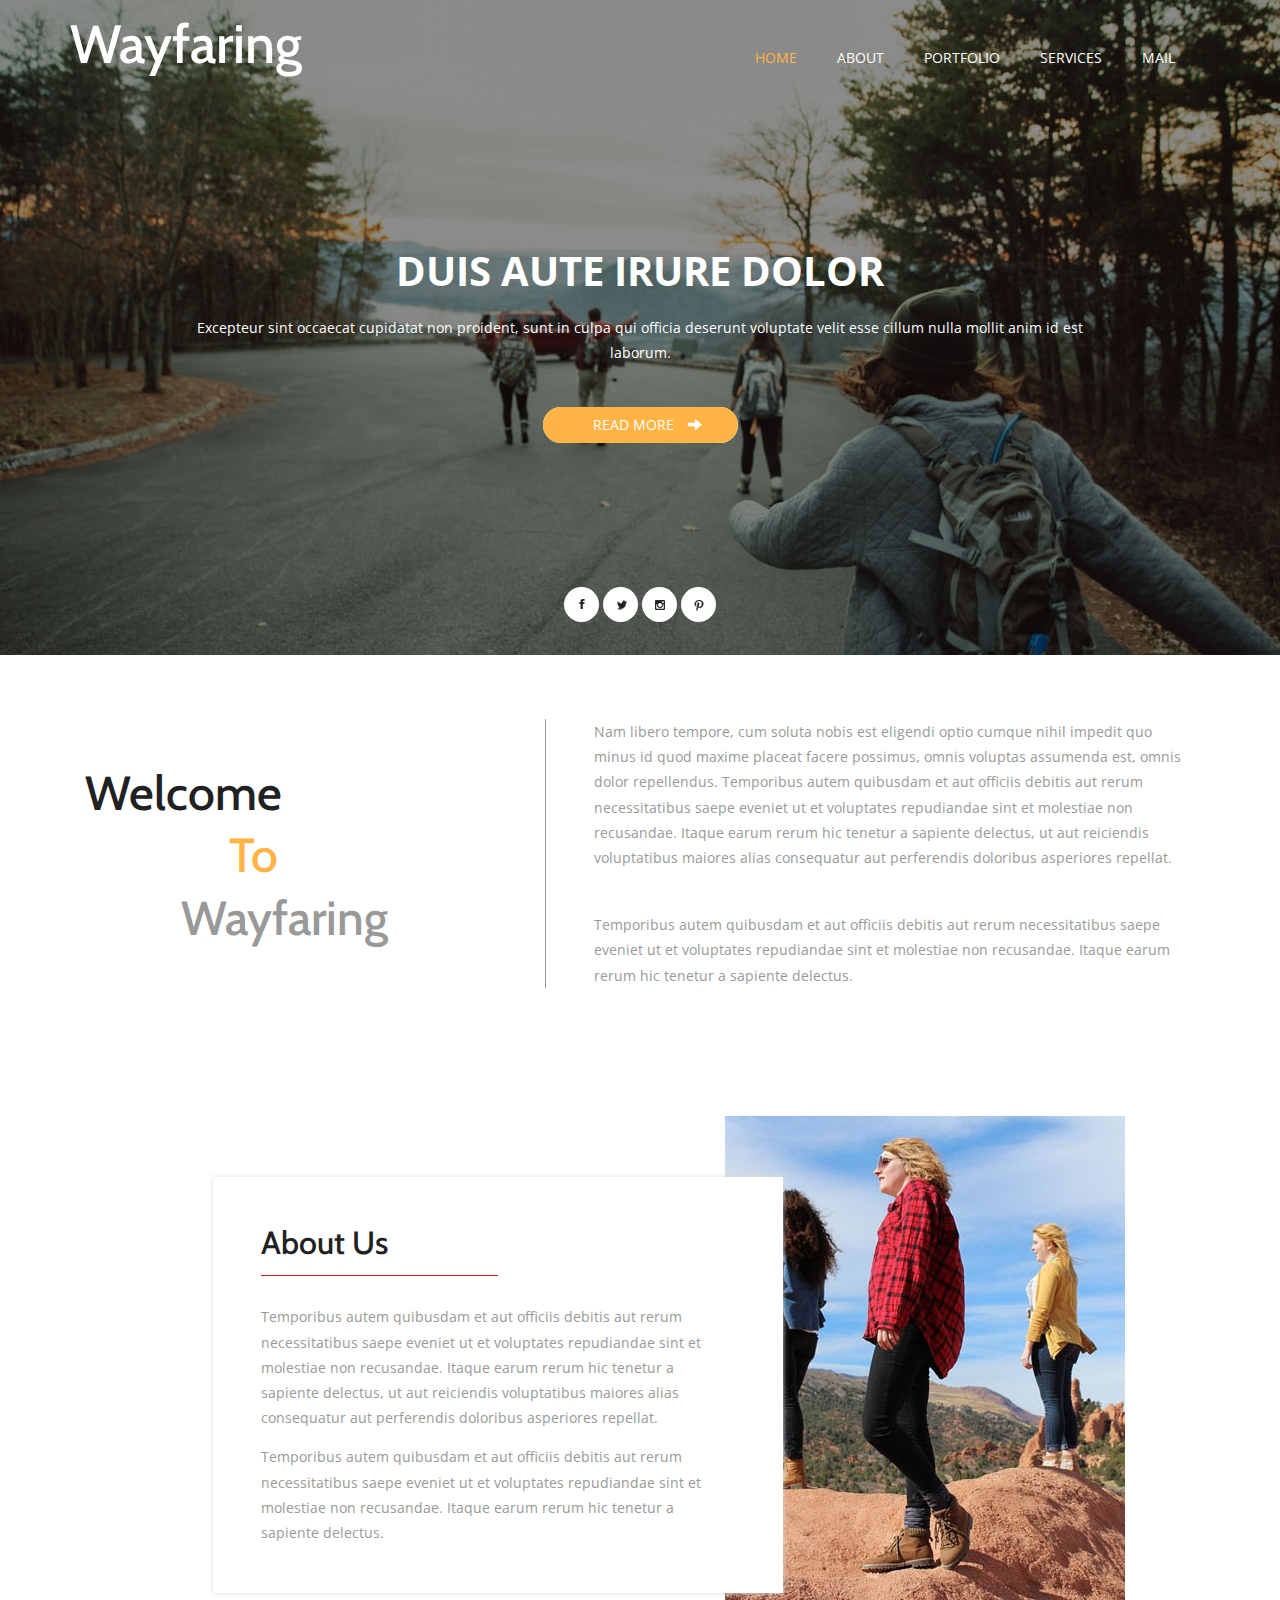
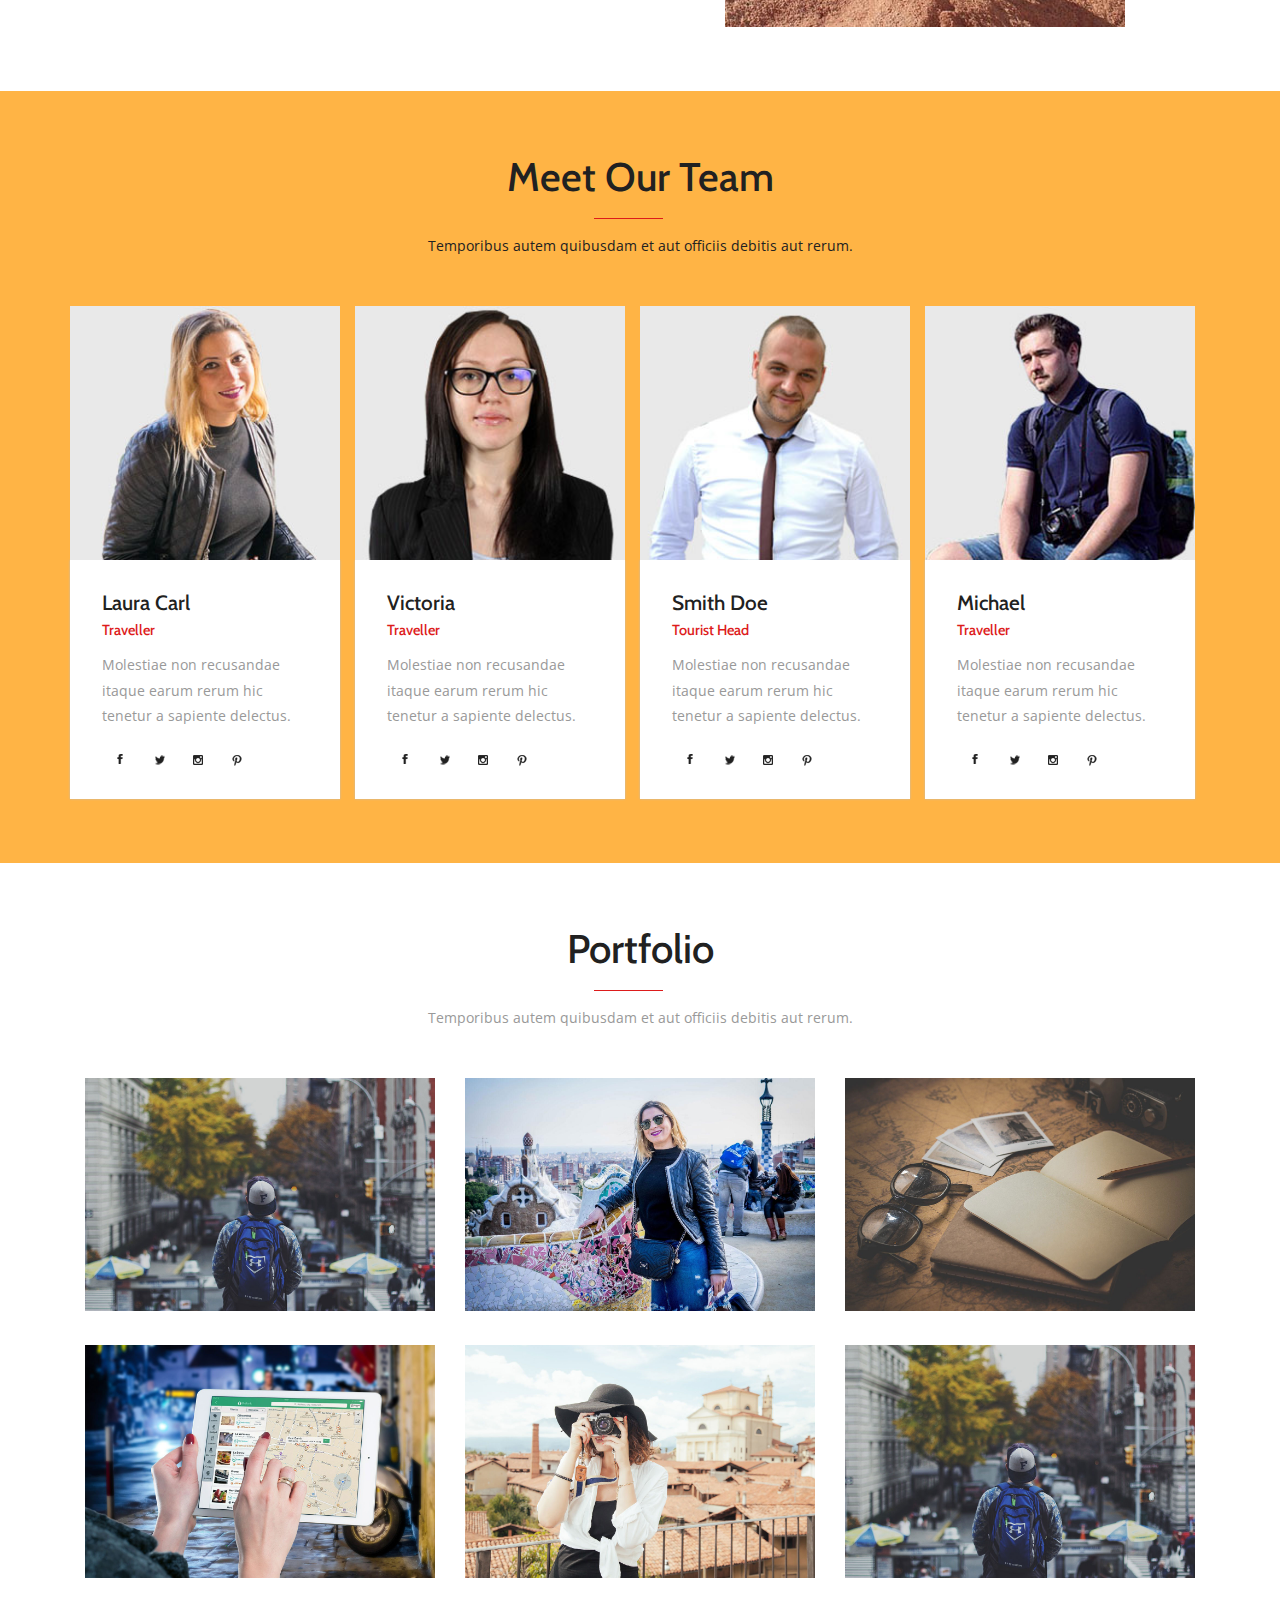
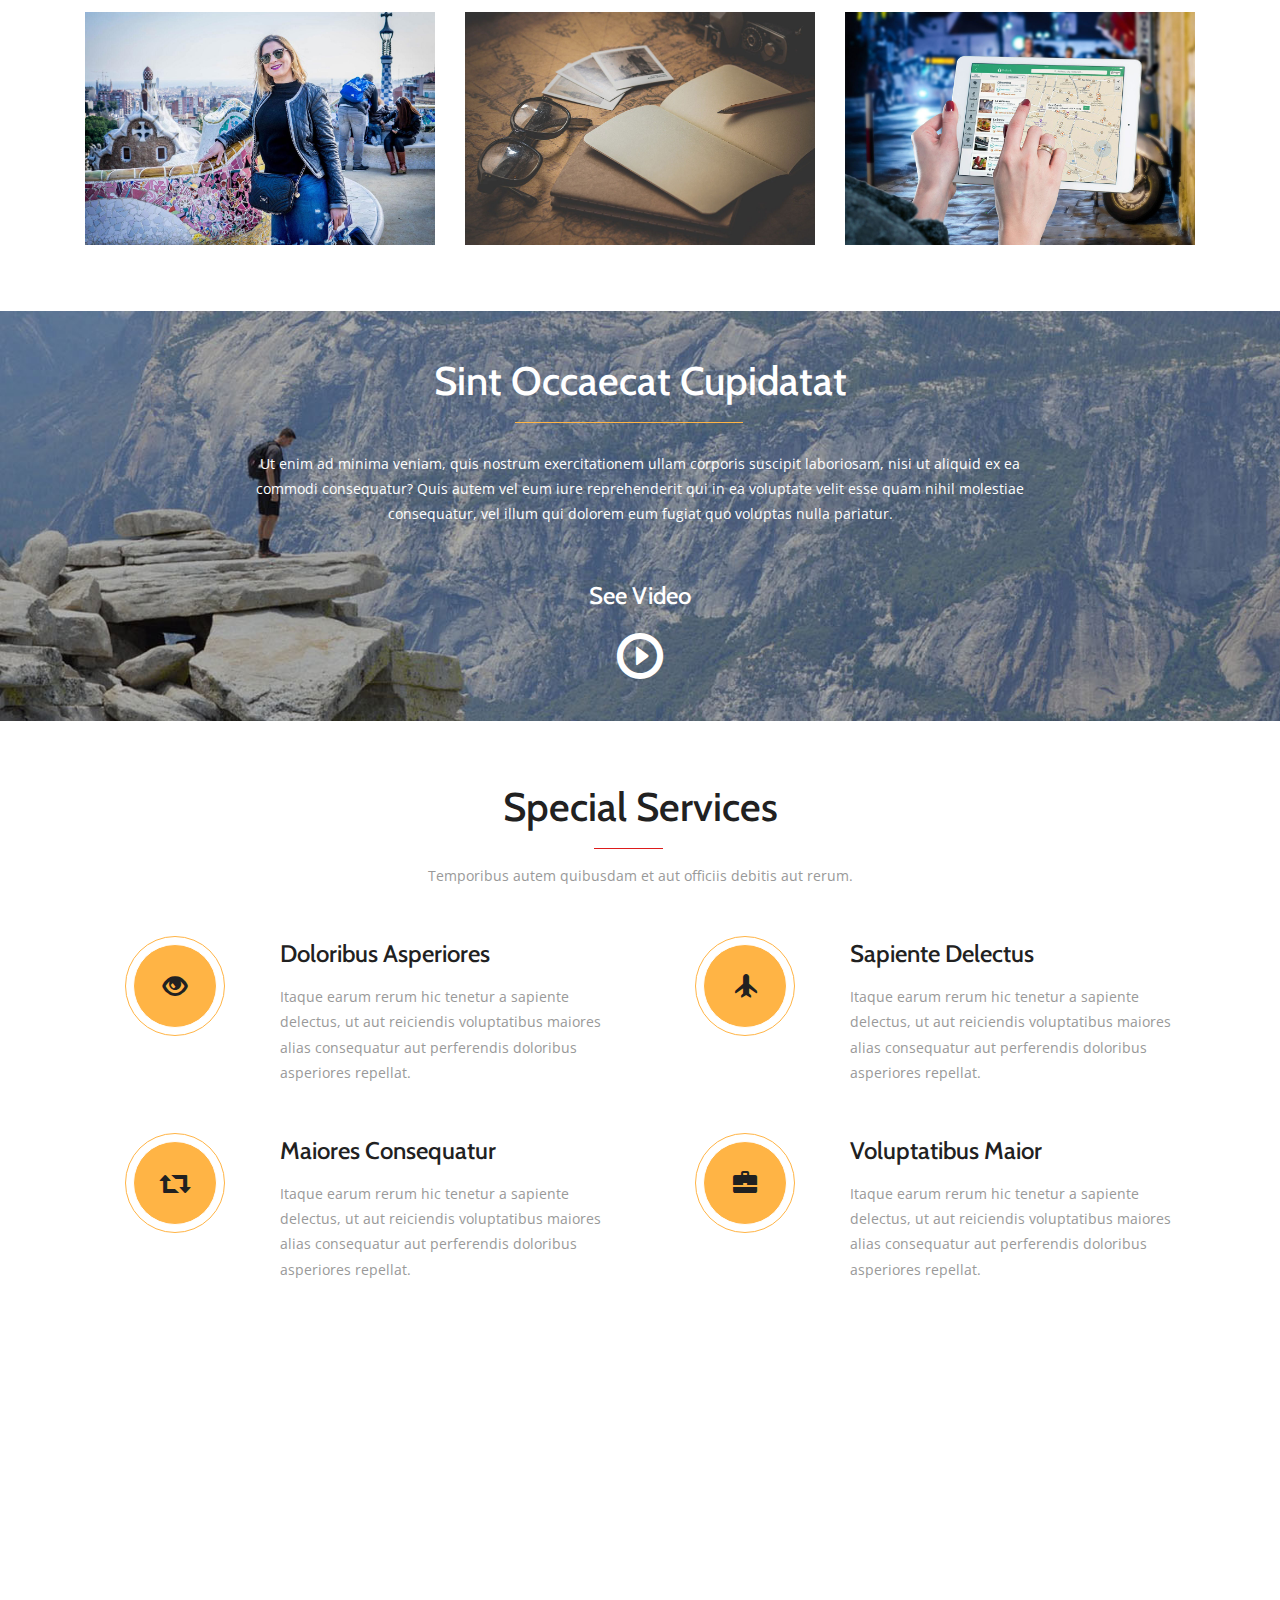
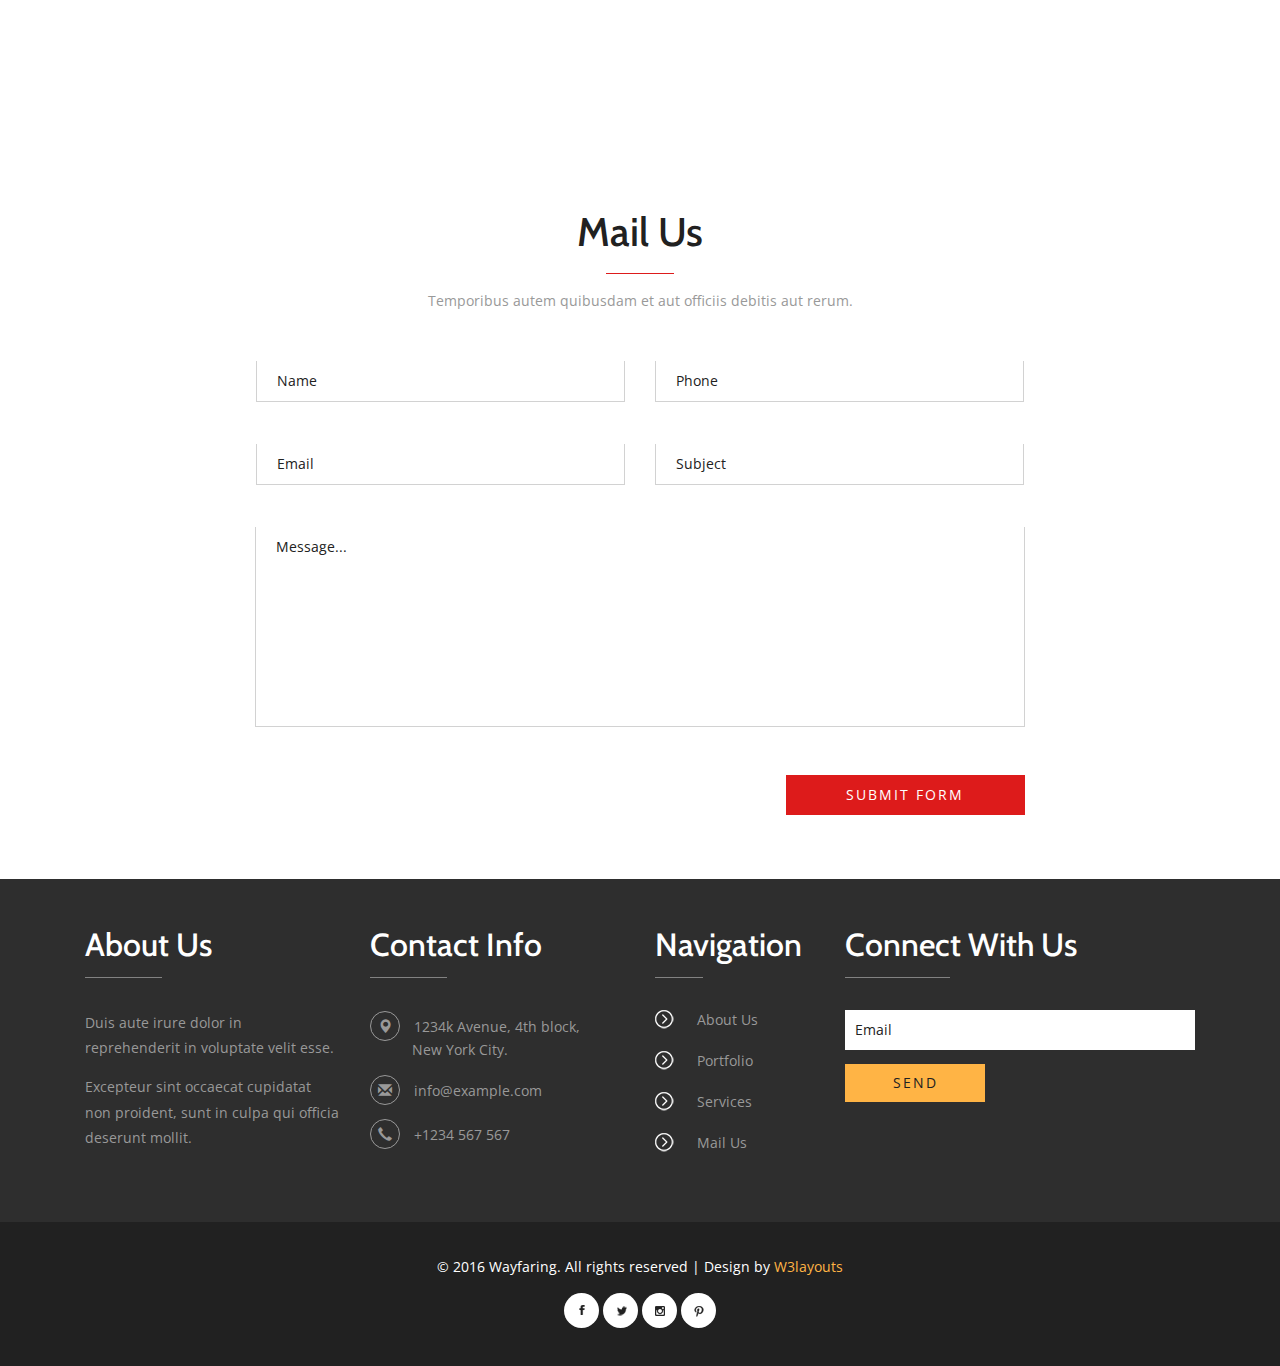
<file: website-bootstrap/index.html>
<!--
author: W3layouts
author URL: http://w3layouts.com
License: Creative Commons Attribution 3.0 Unported
License URL: http://creativecommons.org/licenses/by/3.0/
-->
<!DOCTYPE html>
<html>
<head>
<title>Wayfaring a Travel Category Flat Bootstrap Responsive Website Template | Home :: w3layouts</title>
<!-- for-mobile-apps -->
<meta name="viewport" content="width=device-width, initial-scale=1">
<meta http-equiv="Content-Type" content="text/html; charset=utf-8" />
<meta name="keywords" content="Wayfaring Responsive web template, Bootstrap Web Templates, Flat Web Templates, Android Compatible web template, 
Smartphone Compatible web template, free webdesigns for Nokia, Samsung, LG, SonyEricsson, Motorola web design" />
<script type="application/x-javascript"> addEventListener("load", function() { setTimeout(hideURLbar, 0); }, false);
		function hideURLbar(){ window.scrollTo(0,1); } </script>
<!-- //for-mobile-apps -->
<link href="css/bootstrap.css" rel="stylesheet" type="text/css" media="all" />
<link href="css/style.css" rel="stylesheet" type="text/css" media="all" />
<!-- js -->
<script type="text/javascript" src="js/jquery-2.1.4.min.js"></script>
<!-- //js -->
<link href='//fonts.googleapis.com/css?family=Cabin:400,400italic,500,500italic,600,600italic,700,700italic' rel='stylesheet' type='text/css'>
<link href='//fonts.googleapis.com/css?family=Open+Sans:400,300,300italic,400italic,600,600italic,700,700italic,800,800italic' rel='stylesheet' type='text/css'>
<!-- start-smoth-scrolling -->
<script type="text/javascript" src="js/move-top.js"></script>
<script type="text/javascript" src="js/easing.js"></script>
<script type="text/javascript">
	jQuery(document).ready(function($) {
		$(".scroll").click(function(event){		
			event.preventDefault();
			$('html,body').animate({scrollTop:$(this.hash).offset().top},1000);
		});
	});
</script>
<!-- start-smoth-scrolling -->
</head>
	
<body>
<!-- banner -->
	<div class="banner">
		<div class="container">
			<nav class="navbar navbar-default">
				<!-- Brand and toggle get grouped for better mobile display -->
				<div class="navbar-header">
				  <button type="button" class="navbar-toggle collapsed" data-toggle="collapse" data-target="#bs-example-navbar-collapse-1">
					<span class="sr-only">Toggle navigation</span>
					<span class="icon-bar"></span>
					<span class="icon-bar"></span>
					<span class="icon-bar"></span>
				  </button>
					<div class="logo">
						<h1><a class="navbar-brand" href="index.html">Wayfaring</a></h1>
					</div>
				</div>

				<!-- Collect the nav links, forms, and other content for toggling -->
				<div class="collapse navbar-collapse nav-wil" id="bs-example-navbar-collapse-1">
					<nav class="link-effect-2" id="link-effect-2"> 
						<ul class="nav navbar-nav">
							<li class="active"><a href="index.html"><span data-hover="Home">Home</span></a></li>
							<li><a href="#about" class="scroll"><span data-hover="About">About</span></a></li>
							<li><a href="#portfolio" class="scroll"><span data-hover="Portfolio">Portfolio</span></a></li>
							<li><a href="#services" class="scroll"><span data-hover="Services">Services</span></a></li>
							<li><a href="#mail" class="scroll"><span data-hover="Mail">Mail</span></a></li>
						</ul>
					</nav>
				</div>
				<!-- /.navbar-collapse -->
			</nav>
			<div class="banner-info">
				<h2>Duis aute irure dolor</h2>
				<p>Excepteur sint occaecat cupidatat non proident, sunt in culpa qui 
					officia deserunt voluptate velit esse cillum nulla mollit anim id est laborum.</p>
				<div class="more">
					<a href="#" class="hvr-shutter-in-vertical" data-toggle="modal" data-target="#myModal">Read More<span class="glyphicon glyphicon-arrow-right"></span></a>
				</div>
				<!--modal-video-->
				<div class="modal video-modal fade" id="myModal" tabindex="-1" role="dialog" aria-labelledby="myModal">
					<div class="modal-dialog" role="document">
						<div class="modal-content">
							<div class="modal-header">
								<h4>Wayfaring</h4>
								<button type="button" class="close" data-dismiss="modal" aria-label="Close"><span aria-hidden="true">&times;</span></button>						
							</div>
							<section>
								<div class="modal-body">
									<p>Ut enim ad minima veniam, quis nostrum 
										exercitationem ullam corporis suscipit laboriosam, 
										nisi ut aliquid ex ea commodi consequatur? Quis autem 
										vel eum iure reprehenderit qui in ea voluptate velit 
										esse quam nihil molestiae consequatur, vel illum qui 
										dolorem eum fugiat quo voluptas nulla pariatur.
										<i>" Quis autem vel eum iure reprehenderit qui in ea voluptate velit 
											esse quam nihil molestiae consequatur.</i></p>
								</div>
							</section>
						</div>
					</div>
				</div>
				<div class="social_icons">
					<ul>
						<li><a href="#" class="icon icon-cube facebook"></a></li>
						<li><a href="#" class="icon icon-cube rss"></a></li>
						<li><a href="#" class="icon icon-cube instagram"></a></li>
						<li><a href="#" class="icon icon-cube t"></a></li>
					</ul>
				</div>
			</div>
		</div>
	</div>
<!-- //banner -->
<!-- about -->
	<div class="about" id="about">
		<div class="container">
			<div class="about-grids">
				<div class="col-md-5 w3_about_grid_left">
					<h3>Welcome <span>To</span> <i>Wayfaring</i></h3>
				</div>
				<div class="col-md-7 about_grid_right_w3agile">
					<p>Nam libero tempore, cum soluta nobis est eligendi optio cumque 
						nihil impedit quo minus id quod maxime placeat facere possimus, omnis 
						voluptas assumenda est, omnis dolor repellendus. Temporibus autem 
						quibusdam et aut officiis debitis aut rerum necessitatibus saepe 
						eveniet ut et voluptates repudiandae sint et molestiae non recusandae. 
						Itaque earum rerum hic tenetur a sapiente delectus, ut aut reiciendis 
						voluptatibus maiores alias consequatur aut perferendis doloribus 
						asperiores repellat.<span>Temporibus autem quibusdam et aut officiis debitis aut rerum necessitatibus saepe 
						eveniet ut et voluptates repudiandae sint et molestiae non recusandae. 
						Itaque earum rerum hic tenetur a sapiente delectus.</span></p>
				</div>
				<div class="clearfix"> </div>
			</div>
		</div>
	</div>
	<div class="about-bottom">
		<div class="container">
			<div class="about-grids-bottom">
				<div class="col-md-6 about-grids-bottom-left">
				</div>
				<div class="col-md-6 agileinfo_about_grids_bottom_right">
					<img src="images/1.jpg" alt=" " class="img-responsive" /> 
					<div class="agileinfo_about_grids_bottom_right-pos">
						<h3>About Us</h3>
						<p>Temporibus autem 
							quibusdam et aut officiis debitis aut rerum necessitatibus saepe 
							eveniet ut et voluptates repudiandae sint et molestiae non recusandae. 
							Itaque earum rerum hic tenetur a sapiente delectus, ut aut reiciendis 
							voluptatibus maiores alias consequatur aut perferendis doloribus 
							asperiores repellat.<span>Temporibus autem quibusdam et aut officiis debitis aut rerum necessitatibus saepe 
							eveniet ut et voluptates repudiandae sint et molestiae non recusandae. 
							Itaque earum rerum hic tenetur a sapiente delectus.</span></p>
					</div>
				</div>
				<div class="clearfix"> </div>
			</div>
		</div>
	</div>
<!-- //about -->
<!-- team -->
	<div class="team">
		<div class="container">
			<h3>Meet Our Team</h3>
			<p class="aut autem">Temporibus autem quibusdam et aut officiis debitis aut rerum.</p>
			<div class="team-grids">
				<div class="col-md-3 team-grid">
					<div class="w3l_team_grd">
						<img src="images/2.jpg" alt=" " class="img-responsive" />
					</div>
					<div class="team_grid1_agileits">
						<h4>Laura Carl<span>Traveller</span></h4>
						<p>Molestiae non recusandae itaque earum rerum hic tenetur a sapiente delectus.</p>
						<div class="social_icons">
							<ul>
								<li><a href="#" class="icon icon-cube facebook"></a></li>
								<li><a href="#" class="icon icon-cube rss"></a></li>
								<li><a href="#" class="icon icon-cube instagram"></a></li>
								<li><a href="#" class="icon icon-cube t"></a></li>
							</ul>
						</div>
					</div>
				</div>
				<div class="col-md-3 team-grid">
					<div class="w3l_team_grd">
						<img src="images/3.jpg" alt=" " class="img-responsive" />
					</div>
					<div class="team_grid1_agileits">
						<h4>Victoria<span>Traveller</span></h4>
						<p>Molestiae non recusandae itaque earum rerum hic tenetur a sapiente delectus.</p>
						<div class="social_icons">
							<ul>
								<li><a href="#" class="icon icon-cube facebook"></a></li>
								<li><a href="#" class="icon icon-cube rss"></a></li>
								<li><a href="#" class="icon icon-cube instagram"></a></li>
								<li><a href="#" class="icon icon-cube t"></a></li>
							</ul>
						</div>
					</div>
				</div>
				<div class="col-md-3 team-grid">
					<div class="w3l_team_grd">
						<img src="images/4.jpg" alt=" " class="img-responsive" />
					</div>
					<div class="team_grid1_agileits">
						<h4>Smith Doe<span>Tourist Head</span></h4>
						<p>Molestiae non recusandae itaque earum rerum hic tenetur a sapiente delectus.</p>
						<div class="social_icons">
							<ul>
								<li><a href="#" class="icon icon-cube facebook"></a></li>
								<li><a href="#" class="icon icon-cube rss"></a></li>
								<li><a href="#" class="icon icon-cube instagram"></a></li>
								<li><a href="#" class="icon icon-cube t"></a></li>
							</ul>
						</div>
					</div>
				</div>
				<div class="col-md-3 team-grid">
					<div class="w3l_team_grd">
						<img src="images/5.jpg" alt=" " class="img-responsive" />
					</div>
					<div class="team_grid1_agileits">
						<h4>Michael<span>Traveller</span></h4>
						<p>Molestiae non recusandae itaque earum rerum hic tenetur a sapiente delectus.</p>
						<div class="social_icons">
							<ul>
								<li><a href="#" class="icon icon-cube facebook"></a></li>
								<li><a href="#" class="icon icon-cube rss"></a></li>
								<li><a href="#" class="icon icon-cube instagram"></a></li>
								<li><a href="#" class="icon icon-cube t"></a></li>
							</ul>
						</div>
					</div>
				</div>
				<div class="clearfix"> </div>
			</div>
		</div>
	</div>
<!-- //team -->
<!-- portfolio -->
	<div class="portfolio" id="portfolio">
		<div class="container">
			<h3>Portfolio</h3>
			<p class="aut">Temporibus autem quibusdam et aut officiis debitis aut rerum.</p>
			<div class="portfolio_grid_w3lss">
				<div class="col-md-4 portfolio_grid_w3ls">
					<div class="view second-effect">
						<a class="zb" rel=" " href="images/6.jpg" title="Wayfaring">
							<img src="images/6.jpg" alt="" class="img-responsive" />
							<div class="mask">
								<p>Wayfaring</p>
							</div>
						</a>	
					</div>	
				</div>
				<div class="col-md-4 portfolio_grid_w3ls">
					<div class="view second-effect">
						<a class="zb" rel=" " href="images/7.jpg" title="Wayfaring">
							<img src="images/7.jpg" alt="" class="img-responsive" />
							<div class="mask">
								<p>Wayfaring</p>
							</div>
						</a>	
					</div>	
				</div>
				<div class="col-md-4 portfolio_grid_w3ls">
					<div class="view second-effect">
						<a class="zb" rel=" " href="images/8.jpg" title="Wayfaring">
							<img src="images/8.jpg" alt="" class="img-responsive" />
							<div class="mask">
								<p>Wayfaring</p>
							</div>
						</a>	
					</div>	
				</div>
				<div class="col-md-4 portfolio_grid_w3ls">
					<div class="view second-effect">
						<a class="zb" rel=" " href="images/9.jpg" title="Wayfaring">
							<img src="images/9.jpg" alt="" class="img-responsive" />
							<div class="mask">
								<p>Wayfaring</p>
							</div>
						</a>	
					</div>	
				</div>
				<div class="col-md-4 portfolio_grid_w3ls">
					<div class="view second-effect">
						<a class="zb" rel=" " href="images/10.jpg" title="Wayfaring">
							<img src="images/10.jpg" alt="" class="img-responsive" />
							<div class="mask">
								<p>Wayfaring</p>
							</div>
						</a>	
					</div>	
				</div>
				<div class="col-md-4 portfolio_grid_w3ls">
					<div class="view second-effect">
						<a class="zb" rel=" " href="images/6.jpg" title="Wayfaring">
							<img src="images/6.jpg" alt="" class="img-responsive" />
							<div class="mask">
								<p>Wayfaring</p>
							</div>
						</a>	
					</div>	
				</div>
				<div class="col-md-4 portfolio_grid_w3ls">
					<div class="view second-effect">
						<a class="zb" rel=" " href="images/7.jpg" title="Wayfaring">
							<img src="images/7.jpg" alt="" class="img-responsive" />
							<div class="mask">
								<p>Wayfaring</p>
							</div>
						</a>	
					</div>
				</div>
				<div class="col-md-4 portfolio_grid_w3ls">
					<div class="view second-effect">
						<a class="zb" rel=" " href="images/8.jpg" title="Wayfaring">
							<img src="images/8.jpg" alt="" class="img-responsive" />
							<div class="mask">
								<p>Wayfaring</p>
							</div>
						</a>	
					</div>
				</div>
				<div class="col-md-4 portfolio_grid_w3ls">
					<div class="view second-effect">
						<a class="zb" rel=" " href="images/9.jpg" title="Wayfaring">
							<img src="images/9.jpg" alt="" class="img-responsive" />
							<div class="mask">
								<p>Wayfaring</p>
							</div>
						</a>	
					</div>
				</div>
				<div class="clearfix"> </div>
			</div>
				<script type="text/javascript" src="js/jquery.zbox.min.js"></script>
				<script type="text/javascript">
				  //<![CDATA[
				  jQuery(document).ready(function(){
					jQuery(".zb").zbox( { margin:40 } );
				  });
				  //]]>
				</script>
		</div>
	</div>
<!-- //portfolio -->
<!-- portfolio-video -->
	<div class="portfolio-video">
		<div class="container">
			<h3>sint occaecat cupidatat</h3>
			<p>Ut enim ad minima veniam, quis nostrum exercitationem ullam corporis 
				suscipit laboriosam, nisi ut aliquid ex ea commodi consequatur? Quis autem 
				vel eum iure reprehenderit qui in ea voluptate velit esse quam nihil molestiae 
				consequatur, vel illum qui dolorem eum fugiat quo voluptas nulla pariatur.</p>
			<h4>See Video</h4>
			<a class="play-icon popup-with-zoom-anim" href="#small-dialog">
				<span class="glyphicon glyphicon-play-circle" aria-hidden="true"></span>
			</a>
					<!-- pop-up-box -->    
					<link href="css/popuo-box.css" rel="stylesheet" type="text/css" property="" media="all" />
					<script src="js/jquery.magnific-popup.js" type="text/javascript"></script>
					<!--//pop-up-box -->
					<div id="small-dialog" class="mfp-hide">
						<iframe src="https://player.vimeo.com/video/37111758"></iframe>
					</div>
					<script>
						$(document).ready(function() {
						$('.popup-with-zoom-anim').magnificPopup({
							type: 'inline',
							fixedContentPos: false,
							fixedBgPos: true,
							overflowY: 'auto',
							closeBtnInside: true,
							preloader: false,
							midClick: true,
							removalDelay: 300,
							mainClass: 'my-mfp-zoom-in'
						});
																						
						});
					</script>
		</div>
	</div>
<!-- //portfolio-video -->
<!-- services -->
	<div class="services" id="services">
		<div class="container">
			<h3>Special Services</h3>
			<p class="aut">Temporibus autem quibusdam et aut officiis debitis aut rerum.</p>
			<div class="wthree_services_grids">
				<div class="col-md-6 wthree_services_grid">
					<div class="col-xs-4 wthree_services_grid-left">
						<div class="wthree_services_grid-left1">
							<span class="glyphicon glyphicon-eye-open" aria-hidden="true"></span>
						</div>
					</div>
					<div class="col-xs-8 wthree_services_grid-right">
						<h4>doloribus asperiores</h4>
						<p>Itaque earum rerum hic tenetur a sapiente delectus, ut aut 
							reiciendis voluptatibus maiores alias consequatur aut perferendis 
							doloribus asperiores repellat.</p>
					</div>
					<div class="clearfix"> </div>
				</div>
				<div class="col-md-6 wthree_services_grid">
					<div class="col-xs-4 wthree_services_grid-left">
						<div class="wthree_services_grid-left1">
							<span class="glyphicon glyphicon-plane" aria-hidden="true"></span>
						</div>
					</div>
					<div class="col-xs-8 wthree_services_grid-right">
						<h4>sapiente delectus</h4>
						<p>Itaque earum rerum hic tenetur a sapiente delectus, ut aut 
							reiciendis voluptatibus maiores alias consequatur aut perferendis 
							doloribus asperiores repellat.</p>
					</div>
					<div class="clearfix"> </div>
				</div>
				<div class="clearfix"> </div>
			</div>
			<div class="wthree_services_grids">
				<div class="col-md-6 wthree_services_grid">
					<div class="col-xs-4 wthree_services_grid-left">
						<div class="wthree_services_grid-left1">
							<span class="glyphicon glyphicon-retweet" aria-hidden="true"></span>
						</div>
					</div>
					<div class="col-xs-8 wthree_services_grid-right">
						<h4>maiores consequatur</h4>
						<p>Itaque earum rerum hic tenetur a sapiente delectus, ut aut 
							reiciendis voluptatibus maiores alias consequatur aut perferendis 
							doloribus asperiores repellat.</p>
					</div>
					<div class="clearfix"> </div>
				</div>
				<div class="col-md-6 wthree_services_grid">
					<div class="col-xs-4 wthree_services_grid-left">
						<div class="wthree_services_grid-left1">
							<span class="glyphicon glyphicon-briefcase" aria-hidden="true"></span>
						</div>
					</div>
					<div class="col-xs-8 wthree_services_grid-right">
						<h4>voluptatibus maior</h4>
						<p>Itaque earum rerum hic tenetur a sapiente delectus, ut aut 
							reiciendis voluptatibus maiores alias consequatur aut perferendis 
							doloribus asperiores repellat.</p>
					</div>
					<div class="clearfix"> </div>
				</div>
				<div class="clearfix"> </div>
			</div>
		</div>
	</div>
<!-- services -->
<!-- map -->
	<div class="agile_map">
		<iframe src="https://www.google.com/maps/embed?pb=!1m18!1m12!1m3!1d8149837.562720216!2d105.11989752861514!3d4.138909133998005!2m3!1f0!2f0!3f0!3m2!1i1024!2i768!4f13.1!3m3!1m2!1s0x3034d3975f6730af%3A0x745969328211cd8!2sMalaysia!5e0!3m2!1sen!2sin!4v1462444070193" style="border:0"></iframe>
	</div>
<!-- //map -->
<!-- contact -->
	<div class="contact" id="mail">
		<div class="container">
			<h3>Mail Us</h3>
			<p class="aut">Temporibus autem quibusdam et aut officiis debitis aut rerum.</p>
			<div class="contact-grids">
				<div class="col-md-6 contact-grid">
					<form action="#" method="post">
						<input type="text" name="Name" value="Name" onfocus="this.value = '';" onblur="if (this.value == '') {this.value = 'Name';}" required="">
						<input type="email" name="Email" value="Email" onfocus="this.value = '';" onblur="if (this.value == '') {this.value = 'Email';}" required="">
					</form>
				</div>
				<div class="col-md-6 contact-grid">
					<form action="#" method="post">
						<input type="text" name="Phone" value="Phone" onfocus="this.value = '';" onblur="if (this.value == '') {this.value = 'Phone';}" required="">
						<input type="text" name="Subject" value="Subject" onfocus="this.value = '';" onblur="if (this.value == '') {this.value = 'Subject';}" required="">
					</form>
				</div>
				<div class="clearfix"> </div>
				<form action="#" method="post">
					<textarea name="Message" onfocus="this.value = '';" onblur="if (this.value == '') {this.value = 'Message...';}" required="">Message...</textarea>
					<input type="submit" value="Submit Form">
				</form>
			</div>
		</div>
	</div>
<!-- //contact -->
<!-- footer -->
	<div class="footer">
		<div class="container">
			<div class="footer-grids">
				<div class="col-md-3 footer-grid">
					<h3>About Us</h3>
					<p>Duis aute irure dolor in reprehenderit in voluptate velit esse.<span>Excepteur sint occaecat cupidatat 
						non proident, sunt in culpa qui officia deserunt mollit.</span></p>
				</div>
				<div class="col-md-3 footer-grid">
					<h3>Contact Info</h3>
					<ul>
						<li><i class="glyphicon glyphicon-map-marker" aria-hidden="true"></i>1234k Avenue, 4th block, <span>New York City.</span></li>
						<li><i class="glyphicon glyphicon-envelope" aria-hidden="true"></i><a href="mailto:info@example.com">info@example.com</a></li>
						<li><i class="glyphicon glyphicon-earphone" aria-hidden="true"></i>+1234 567 567</li>
					</ul>
				</div>
				<div class="col-md-2 footer-grid footer-grid1">
					<h3>Navigation</h3>
					<ul>
						<li><a href="#about" class="scroll">About Us</a></li>
						<li><a href="#portfolio" class="scroll">Portfolio</a></li>
						<li><a href="#services" class="scroll">Services</a></li>
						<li><a href="#mail" class="scroll">Mail Us</a></li>
					</ul>
				</div>
				<div class="col-md-4 footer-grid">
					<h3>Connect With Us</h3>
					<form action="#" method="post">
						<input type="email" name="Email" value="Email" onfocus="this.value = '';" onblur="if (this.value == '') {this.value = 'Email';}" required="">
						<input type="submit" value="Send">
					</form>
				</div>
				<div class="clearfix"> </div>
			</div>
		</div>
	</div>
	<div class="copy-right">
		<div class="container">
			<p>&copy; 2016 Wayfaring. All rights reserved | Design by <a href="http://w3layouts.com/">W3layouts</a></p>
			<div class="social_icons">
				<ul>
					<li><a href="#" class="icon icon-cube facebook"></a></li>
					<li><a href="#" class="icon icon-cube rss"></a></li>
					<li><a href="#" class="icon icon-cube instagram"></a></li>
					<li><a href="#" class="icon icon-cube t"></a></li>
				</ul>
			</div>
		</div>
	</div>
<!-- //footer -->
<!-- for bootstrap working -->
	<script src="js/bootstrap.js"></script>
<!-- //for bootstrap working -->
<!-- here stars scrolling icon -->
	<script type="text/javascript">
		$(document).ready(function() {
			/*
				var defaults = {
				containerID: 'toTop', // fading element id
				containerHoverID: 'toTopHover', // fading element hover id
				scrollSpeed: 1200,
				easingType: 'linear' 
				};
			*/
								
			$().UItoTop({ easingType: 'easeOutQuart' });
								
			});
	</script>
<!-- //here ends scrolling icon -->
</body>
</html>
</file>
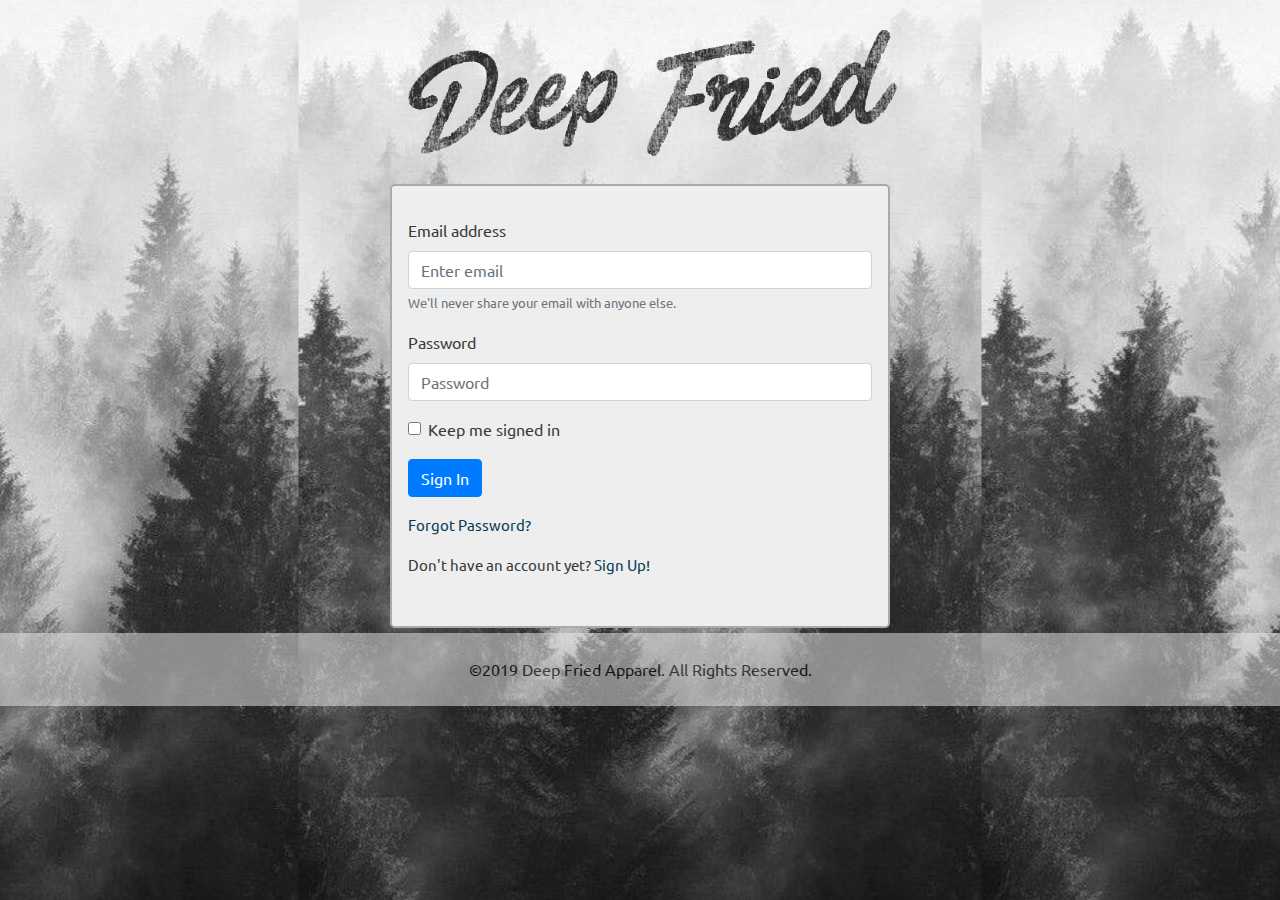
<file: Final Project-StudentWork/index1.html>
<!DOCTYPE html>
<html>
  <head>
    <meta name="viewport" content="width=device-width, initial-scale=1.0">
	  <link rel="stylesheet" href="https://stackpath.bootstrapcdn.com/bootstrap/4.3.1/css/bootstrap.min.css" integrity="sha384-ggOyR0iXCbMQv3Xipma34MD+dH/1fQ784/j6cY/iJTQUOhcWr7x9JvoRxT2MZw1T" crossorigin="anonymous">
      <title>Deep Fried Sign In</title>
	  <link href="https://fonts.googleapis.com/css?family=Ubuntu&display=swap" rel="stylesheet">
      <link rel="stylesheet" href="css/base.css">
  <div class="container">
  <br>
  <img src="img/deepfried2.png" width="50%" height="50%" class="center">
  </div>
  </head>
  <body background="img/greybackground.jpg">
  <br>
  <div class="jumbotron">
	<form>
  <div class="form-group">
    <label for="exampleInputEmail1">Email address</label>
    <input type="email" class="form-control" id="exampleInputEmail1" aria-describedby="emailHelp" placeholder="Enter email">
    <small id="emailHelp" class="form-text text-muted">We'll never share your email with anyone else.</small>
  </div>
  <div class="form-group">
    <label for="exampleInputPassword1">Password</label>
    <input type="password" class="form-control" id="exampleInputPassword1" placeholder="Password">
  </div>
  <div class="form-group form-check">
    <input type="checkbox" class="form-check-input" id="exampleCheck1">
    <label class="form-check-label" for="exampleCheck1">Keep me signed in</label>
  </div>
  <button type="submit" class="btn btn-primary">Sign In</button>
  <p> </p>
  <p><a href="https://represent.com/dashboard/reset-password" target="_blank">Forgot Password?</a></p>
  <p>Don't have an account yet? <a href="https://represent.com/sign-up" target="_blank">Sign Up!</a></p>
	</form>
  </div>

	<footer class="main-footer">
        <div class="footer-inner">
          <span>&copy;2019 Deep Fried Apparel. All Rights Reserved.</span>
        </div>
    </footer>

	  <script src="https://code.jquery.com/jquery-3.3.1.slim.min.js" integrity="sha384-q8i/X+965DzO0rT7abK41JStQIAqVgRVzpbzo5smXKp4YfRvH+8abtTE1Pi6jizo" crossorigin="anonymous"></script>
      <script src="https://cdnjs.cloudflare.com/ajax/libs/popper.js/1.14.7/umd/popper.min.js" integrity="sha384-UO2eT0CpHqdSJQ6hJty5KVphtPhzWj9WO1clHTMGa3JDZwrnQq4sF86dIHNDz0W1" crossorigin="anonymous"></script>
      <script src="https://stackpath.bootstrapcdn.com/bootstrap/4.3.1/js/bootstrap.min.js" integrity="sha384-JjSmVgyd0p3pXB1rRibZUAYoIIy6OrQ6VrjIEaFf/nJGzIxFDsf4x0xIM+B07jRM" crossorigin="anonymous"></script>
  </body>
</html>
</file>
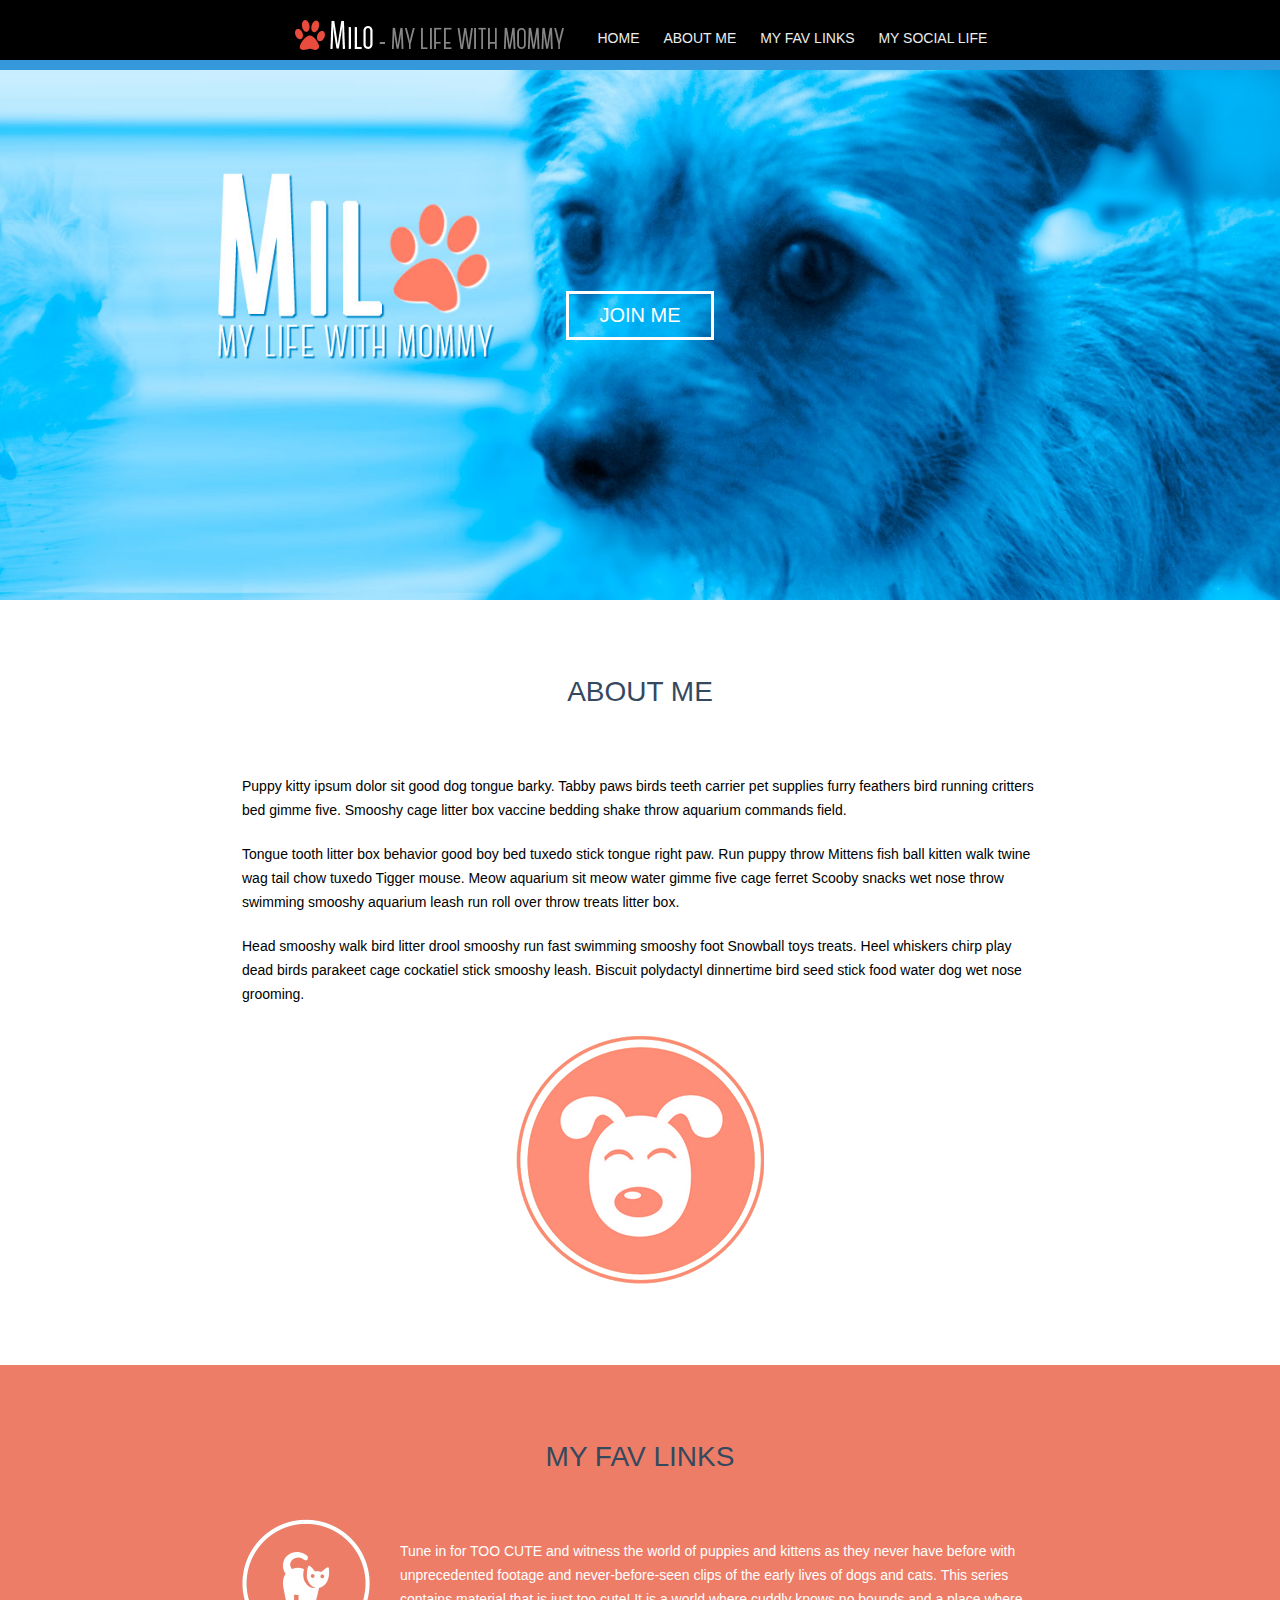
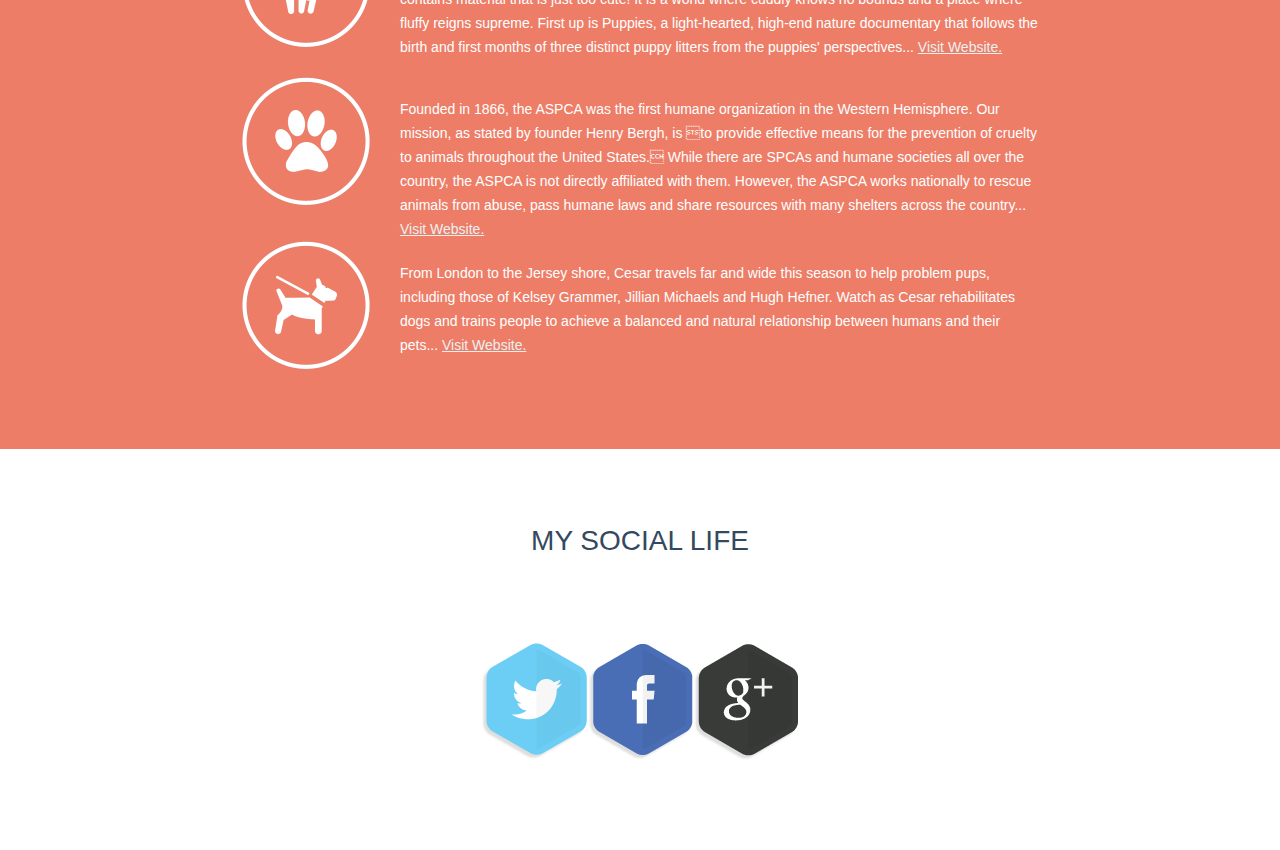
<file: fixmenu/default.htm>
<html>
	<head>
		<title>Milo - My Life with Mommy</title>
		<link rel="stylesheet" href="css/main.css" type="text/css" />
		<link rel="icon" type="img/ico" href="img/favicon.ico"/>
		<meta name="viewport" content="width=device-width, initial-scale=1.0">
	</head>
	<body>
		<div id="nav">
			<ul id="navigation">
				<img src="img/logo.gif" title="Milo - My Life with Mommy" class="logo" />
				<li><a href="default.htm">HOME</a></li>
				<li><a href="#about">ABOUT ME</a></li>
				<li><a href="#fav">MY FAV LINKS</a></li>
				<li><a href="#social">MY SOCIAL LIFE</a></li>
			</ul>
		</div>
		<div class="main-banner">
			<a href="#" class=""><button type="button" class="cta-button ">JOIN ME</button></a>
		</div>
		<div class="center-text">
			<div class="about-container">
				<a name="about">
					<h1>ABOUT ME</h1>
				</a>
<!-- Paragraph Number one -->
				<p>
				Puppy kitty ipsum dolor sit good dog tongue barky. Tabby paws birds teeth carrier pet supplies furry feathers bird running critters bed gimme five.
				Smooshy cage litter box vaccine bedding shake throw aquarium commands field.
				</p>
				<p>
				Tongue tooth litter box behavior good boy bed tuxedo stick tongue right paw. Run puppy throw Mittens fish ball kitten walk twine wag tail chow tuxedo Tigger mouse.
				Meow aquarium sit meow water gimme five cage ferret Scooby snacks wet nose throw swimming smooshy aquarium leash run roll over throw treats litter box.
				</p>
				<p>
				Head smooshy walk bird litter drool smooshy run fast swimming smooshy foot Snowball toys treats. Heel whiskers chirp play dead birds
				parakeet cage cockatiel stick smooshy leash. Biscuit polydactyl dinnertime bird seed stick food water dog wet nose grooming.
				</p>

				<img src="img/profile.png" title="Milo" alt="Milo" class="profilePhoto"/>
			</div>
		</div>
		<div class="center-text fav-bkg">
			<div id="fav-links">
				<a name="fav">
					<h1>MY FAV LINKS</h1>
				</a>
				<div class="link-containers">
					<a href="http://animal.discovery.com/tv-shows/too-cute-kittens" title="TV Show, Too Cute!">
						<img src="img/Cat-128.png" title="TV Show, Too Cute" alt="TV Show, Too Cute" class="linksIcons"/>
					</a>
					<!-- Paragraph Number two -->
					<p>Tune in for TOO CUTE and witness the world of puppies and kittens as they never have before with unprecedented footage and never-before-seen clips of the early
						lives of dogs and cats. This series contains material that is just too cute! It is a world where cuddly knows no bounds and a place where fluffy reigns supreme.
						First up is Puppies, a light-hearted, high-end nature documentary that follows the birth and first months of three distinct puppy litters from the puppies' perspectives...
					<a href="http://animal.discovery.com/tv-shows/too-cute-kittens" title="TV Show, Too Cute!">Visit Website.</a>
					</p>
				</div>
				<div class="link-containers">
					<a href="http://www.aspca.org/nyc" title="ASPCA in NYC">
						<img src="img/Footprint-128.png" title="ASPCA in NYC" alt="ASPCA in NYC" class="linksIcons"/>
					</a>
					<!-- Paragraph Number three -->
					<p>Founded in 1866, the ASPCA was the first humane organization in the Western Hemisphere. Our mission, as stated by founder Henry Bergh, is to provide effective means
						for the prevention of cruelty to animals throughout the United States. While there are SPCAs and humane societies all over the country,
						the ASPCA is not directly affiliated with them. However, the ASPCA works nationally to rescue animals from abuse, pass humane laws and share resources with many shelters across the country...
					<a href="http://www.aspca.org/nyc" title="ASPCA in NYC">Visit Website.</a>
					</p>
				</div>
				<div class="link-containers">
					<a href="http://channel.nationalgeographic.com/wild/dog-whisperer/" title="Dog Whisperer">
						<img src="img/Dog-128.png" title="TV Show, Too Cute" alt="Dog Whisperer" class="linksIcons"/>
					</a>
					<!-- Paragraph Number four -->
					<p>From London to the Jersey shore, Cesar travels far and wide this season to help problem pups, including those of Kelsey Grammer,
						Jillian Michaels and Hugh Hefner. Watch as Cesar rehabilitates dogs and trains people to achieve a balanced and natural relationship between humans and their pets...
					<a href="http://channel.nationalgeographic.com/wild/dog-whisperer/" title="The Dog Whisperer">Visit Website.</a>
					</p>
				</div>
			</div>
		</div>
		<!-- Copy content from HTML5 Slack Channel -->
			<div class="center-text">
				<div id="divSocial">
					<a name="social">
					<h1>MY SOCIAL LIFE</h1></a>
						<div id="divSocialIcons">
							<a href="https://twitter.com/tweets_by_milo">
								<img src="img/twitter-icon.png" title="My Twitter Account" alt="My Twitter Account" align="middle" class="bigSocialIcons" />
							</a>
							<a href="https://www.facebook.com/milo.munoz.587">
								<img src="img/facebook-icon.png" title="My Facebook Account" alt="My Facebook Account" align="middle" class="bigSocialIcons" />
							</a>
							<a href="https://plus.google.com/u/0/111174781042488069420">
								<img src="img/googleplus-icon.png" title="My Google Plus Account" alt="My Google Plus Account" align="middle" class="bigSocialIcons" />
							</a>
						</div>
				</div>
			</div>
				</body>
			</html>
</file>
<file: 3_column-Travelsite/css/base.css>
* {
  box-sizing: border-box;
}
body {
  font-family: 'Varela Round', sans-serif;
  line-height: 1.6;
  color: #3a3a3a;
  margin: 0;
}
ul {
  margin: 0;
  padding: 0;
  list-style: none;
}
p {
  font-size: .95em;
  margin-bottom: 1.8em;
}
h2,
h3,
a {
  color: #093a58;
}
h2,
h3 {
  margin-top: 0;
}
a {
  text-decoration: none;
}
img {
  max-width: 100%;
}

/*navigation*/
.name {
  font-size: 1.35em;
  margin: 0;
}
.main-nav {
  margin-top: 5px;
}
.name a,
.main-nav a {
  text-align: center;
  display: block;
  padding: 10px 15px;
}
.main-nav a {
  font-size: .95em;
  color: #3acec2;
  text-transform: uppercase;
}
.main-nav a:hover {
  color: #093a58;
}

/*layout containers*/
.main-header {
  padding-top: .5em;
  padding-bottom: .5em;
}
.banner,
.main-footer {
  text-align: center;
}
.banner {
  color: #fff;
  background: #3acec2;
  padding: 3.2em 0;
  margin-bottom: 48px;
}
.col {
  padding-right: 1em;
  padding-left: 1em;
}
.main-footer {
  background: #d9e4ea;
  padding: 2em 0;
  margin-top: 30px;
}

/*page elements*/
.logo {
  width: 190px;
}
.headline {
  margin-bottom: 0;
}
.feat-img {
  border-radius: 5px;
}

/*MEDIA QUERIES*/
@media (min-width: 769px) {
  .main-header,
  .row {
    width: 90%;
    margin: 0 auto;
  }
    .tagline {
      font-size: 1.4em;
    }
}
@media (min-width: 1025px) {
  .main-header,
  .row {
    width: 80%;
    max-width: 1150px;
  }
}

/*STICKY FOOTER*/
@media (min-width:769) {
  .main-header,
  .row,
  .footer-inner {
    width: 80%;
    margin: 0 auto;
    max-width: 1150px;
  }
    .tagline {
      font-size: 1.4em;
    }
}
</file>
<file: 3_column-Travelsite/css/flexbox.css>
@media (min-width: 769px) {
  .main-header,
  .main-nav,
  .row {
    display: flex;
  }
    .main-header {
      flex-direction: column;
      align-items: center;
    }
      .col {
        flex: 1 50%;
      }
        .row {
          flex-wrap: wrap;
        }
          .secondary {
            order: -1;
          }
}
@media (min-width: 1025px) {
  .main-header {
    flex-direction: row;
    justify-content: space-between;
  }
    .col {
      flex-basis: 0;
    }
      .primary {
        flex-grow: 1.4;
      }
}
</file>
<file: Final Project-StudentWork/css/main.css>
body {
  font-family: 'Ubuntu', sans-serif;
  line-height: 1.6;
  background-color: black;
  color: #3a3a3a;
  margin: 0;
}
h3 {
	text-align: right;
	color: #fff;
}
h5, p {
	color: #fff;
}
.navbar-nav .nav-item .nav-link {
  color: royalblue;
}
.navbar-nav .nav-item.active .nav-link,
.navbar-nav .nav-item:hover .nav-link {
  color: lightblue;
}
.navbar-dark .navbar-brand {
  text-shadow: 1.5px 1.5px black;
  color: white;
}
.navbar-dark .navbar-brand:hover, .navbar-dark .navbar-brand:focus {
  color: grey;
}
.bg-transparent {
  background-color: transparent;
  transition: background-color .3s ease-in-out;
}
.bg-transparent:hover {
  background-color: #f8f9fa !important;
}
.card-body {
  background-color: #000;
  -ms-flex: 1 1 auto;
  flex: 1 1 auto;
  padding: 1.25rem;
}
.card-title {
  color: #fff;
  margin-bottom: 0.75rem;
}
.card-subtitle {
  color: #fff;
  margin-top: -0.375rem;
  margin-bottom: 0;
}
.card-text:last-child {
  color: #fff;
  margin-bottom: 0;
}
.card {
  position: relative;
  display: inline-block;
}
.card .card-img-top {
  display: none;
  position: absolute;
  top: 0;
  left: 0;
  z-index: 99;
}
.card:hover .card-img-top {
  display: inline;
}
.center {
  display: block;
  margin-left: auto;
  margin-right: auto;
  width: 50%;
}
.list-unstyled {
  text-align: right;
  color: #fff
}
.main-footer {
  color: #000;
  text-align: center;
  background: #dddddd;
  padding: 1.5em 0;
  margin-top: 5px;
}
.card-img-top {
  transition: transform .2s;
}

.card-img-top:hover {
  -ms-transform: scale(1.1);
  -webkit-transform: scale(1.1);
  transform: scale(1.1);
}
.feature-wrap .panorama {
	padding: 10% 0;
	background-image: url(../img/panorama.png);
	-webkit-animation: moving-bg 20s linear infinite alternate;
	animation: moving-bg 20s linear infinite alternate;
}
.feature-wrap .photo {
	background-repeat: no-repeat;
	-webkit-background-size: cover;
	background-size: cover;
	background-attachment: fixed;
}
.mobile .feature-wrap .photo {
	background-attachment: scroll;
}
@-webkit-keyframes moving-bg {
	0% {
		background-position: 0 0;
	}
	100% {
		background-position: 100% 0;
	}
}
@keyframes moving-bg {
	0% {
		background-position: 0 0;
	}
	100% {
		background-position: 100% 0;
	}
}
</file>
<file: FoodTemplate_eatery/css/templatemo-style.css>
/*

Eatery Cafe Template 

http://www.templatemo.com/tm-515-eatery

*/

  @import url('https://fonts.googleapis.com/css?family=Montserrat:400,700');

  body {
    background: #ffffff;
    font-family: 'Montserrat', sans-serif;
    overflow-x: hidden;
  }



  /*---------------------------------------
     TYPOGRAPHY              
  -----------------------------------------*/

  h1,h2,h3,h4,h5,h6 {
    font-weight: bold;
    line-height: inherit;
  }

  h1 {
    color: #252525;
    font-size: 3em;
    line-height: 50px;
  }

  h2 {
    color: #353535;
    font-size: 2em;
    padding-bottom: 10px;
  }

  h3 {
    font-size: 1.5em;
    margin-bottom: 0;
  }

  h3,
  h3 a {
    color: #454545;
  }

  p {
    color: #757575;
    font-size: 14px;
    font-weight: normal;
    line-height: 24px;
  }



  /*---------------------------------------
     GENERAL               
  -----------------------------------------*/

  html{
    -webkit-font-smoothing: antialiased;
  }

  a {
    color: #252525;
    -webkit-transition: 0.5s;
    transition: 0.5s;
    text-decoration: none !important;
  }

  a:hover, a:active, a:focus {
    color: #ce3232;
    outline: none;
  }

  ::-webkit-scrollbar{
    width: 8px;
    height: 8px;
  }

  ::-webkit-scrollbar-thumb {
    cursor: pointer;
    background: #000000;
  }

  .section-title {
    padding-bottom: 40px;
  }

  .section-title h2 {
    margin: 0;
  }

  .section-title h4 {
    color: #bfbdbd;
    font-size: 10px;
    letter-spacing: 1px;
    text-transform: uppercase;
    margin-top: 0;
  }

  .overlay {
    background: rgba(0,0,0,0.5);
    position: absolute;
    top: 0;
    right: 0;
    bottom: 0;
    left: 0;
    width: 100%;
    height: 100%;
  }

  section {
    position: relative;
    padding: 100px 0;
  }

  #team, 
  #menu,
  #testimonial {
    text-align: center;
  }

  .about-image img,
  .team-thumb img {
    width: 100%;
  }
  
  #google-map iframe {
    border: 0;
    width: 100%;
    height: 390px;
  }



  /*---------------------------------------
     BUTTONS               
  -----------------------------------------*/

  .section-btn {
    background: #ce3232;
    border-radius: 0;
    border: 0;
    color: #f9f9f9;
    font-size: inherit;
    font-weight: normal;
    padding: 10px 25px;
    transition: 0.5s 0.2s;
  }



  /*---------------------------------------
       PRE LOADER              
  -----------------------------------------*/

  .preloader {
    position: fixed;
    top: 0;
    left: 0;
    width: 100%;
    height: 100%;
    z-index: 99999;
    display: flex;
    flex-flow: row nowrap;
    justify-content: center;
    align-items: center;
    background: none repeat scroll 0 0 #ffffff;
  }

  .spinner {
    border: 1px solid transparent;
    border-radius: 3px;
    position: relative;
  }

  .spinner:before {
    content: '';
    box-sizing: border-box;
    position: absolute;
    top: 50%;
    left: 50%;
    width: 45px;
    height: 45px;
    margin-top: -10px;
    margin-left: -10px;
    border-radius: 50%;
    border: 1px solid #575757;
    border-top-color: #ffffff;
    animation: spinner .9s linear infinite;
  }

  @-webkit-@keyframes spinner {
    to {transform: rotate(360deg);}
  }

  @keyframes spinner {
    to {transform: rotate(360deg);}
  }



  /*---------------------------------------
      MENU              
  -----------------------------------------*/

  .custom-navbar {
    border: none;
    margin-bottom: 0;
    padding: 25px 0;
  }

  .custom-navbar .navbar-brand {
    color: #ffffff;
    font-size: 18px;
    font-weight: bold;
  }

  .custom-navbar .navbar-brand span {
    color: #ce3232;
  }

  .top-nav-collapse {
    background: #ffffff;
  }

  .custom-navbar .navbar-nav.navbar-nav-first {
    margin-left: 8em;
  }

  .custom-navbar .navbar-nav.navbar-right li a {
    padding-right: 12px;
    padding-left: 12px;
  }

  .custom-navbar .navbar-nav.navbar-right .section-btn {
    display: inline-block;
    margin: 0.2em 0 0 1em;
  }

  .custom-navbar .navbar-nav.navbar-right .section-btn:hover {
    background: #292929;
    color: #ffffff;
  }

  .custom-navbar .navbar-nav.navbar-right .section-btn:focus {
    color: #ffffff;
  }

  .custom-navbar .navbar-nav.navbar-right .section-btn a {
    padding: 10px 25px;
  }

  .custom-navbar .nav .section-btn a:hover {
    color: #ffffff;
  }

  .custom-navbar .nav li a {
    font-size: 12px;
    font-weight: bold;
    color: #ffffff;
    padding-right: 22px;
    padding-left: 22px;
    text-transform: uppercase;
  }

  .custom-navbar .nav li a:hover {
    background: transparent;
    color: #ce3232;
  }

  .custom-navbar .navbar-nav > li > a:hover,
  .custom-navbar .navbar-nav > li > a:focus {
    background-color: transparent;
  }

  .custom-navbar .nav li.active > a {
    background-color: transparent;
    color: #ce3232;
  }

  .custom-navbar .navbar-toggle {
    border: none;
    padding-top: 10px;
  }

  .custom-navbar .navbar-toggle {
    background-color: transparent;
  }

  .custom-navbar .navbar-toggle .icon-bar {
    background: #252525;
    border-color: transparent;
  }

  @media(min-width:768px) {
    .custom-navbar {
      border-bottom: 0;
      background: 0 0; 
    }

    .custom-navbar.top-nav-collapse {
      background: #ffffff;
      -webkit-box-shadow: 0 1px 30px rgba(0, 0, 0, 0.1);
      -moz-box-shadow: 0 1px 30px rgba(0, 0, 0, 0.1);
      box-shadow: 0 1px 30px rgba(0, 0, 0, 0.1);
      padding: 12px 0;
    }

    .top-nav-collapse .navbar-brand {
      color: #454545;
    }

    .top-nav-collapse .nav li a {
      color: #575757;
    }

    .top-nav-collapse .nav .section-btn a {
      color: #ffffff;
    }
  }



  /*---------------------------------------
      HOME              
  -----------------------------------------*/

  #home {
    padding: 0;
  }

  #home h1 {
    color: #ffffff;
    padding-bottom: 30px;
  }

  #home h3 {
    color: #f9f9f9;
    font-size: 14px;
    line-height: inherit;
    letter-spacing: 2px;
    text-transform: uppercase;
    margin: 0;
  }

  @media (min-width: 768px) {
    .slider .col-md-8 {
      padding-left: 0;
    }
  }

  .slider .owl-dots {
    position: absolute;
    top: 50%;
    right: 2em;
    justify-content: center;
  }

  .owl-theme .owl-dots .owl-dot {
    display: block;
  }

  .owl-theme .owl-dots .owl-dot span {
    width: 12px;
    height: 12px;
    margin: 7px 10px;
    border: 2px solid #d9d9d9;
    background: transparent;
    display: block;
    -webkit-backface-visibility: visible;
    transition: opacity 200ms ease;
    border-radius: 30px;
  }

  .owl-theme .owl-dots .owl-dot.active span, .owl-theme .owl-dots .owl-dot:hover span {
    background-color: #ffffff;
    border-color: transparent;
  }

  .slider .caption {
    display: flex;
    justify-content: center;
    flex-direction: column;
    text-align: left;
    background-color: rgba(20,20,20,0.2);
    height: 100%;
    color: #fff;
    cursor: e-resize;
    padding: 4em 0 0 2em;
  }

  .slider .item {
    background-position: inherit;
    background-repeat: no-repeat;
    background-attachment: local;
    background-size: cover;
    height: 650px;
  }

  .slider .item-first {
    background-image: url(../images/slider-image1.jpg);
  }

  .slider .item-second {
    background-image: url(../images/slider-image2.jpg);
  }

  .slider .item-third {
    background-image: url(../images/slider-image3.jpg);
  }

  .slider .item-second .section-btn {
    background: #292929;
  }

  .slider .item-second .section-btn:hover {
    background: #ffffff;
  }

  .slider .item-third .section-btn {
    background: transparent;
    border: 1px solid #ffffff;
  }

  .slider .item-third .section-btn:hover,
  .slider .item-third .section-btn:focus {
    background: #ce3232;
    border-color: transparent;
    color: #ffffff;
  }



  /*---------------------------------------
      ABOUT              
  -----------------------------------------*/

  #about {
    padding-bottom: 0;
  }

  .about-info {
    padding: 0 6em 5em 0;
  }

  .about-info .section-title {
    padding-bottom: 20px;
  }

  .about-image {
    position: absolute;
  }



  /*---------------------------------------
      TEAM              
  -----------------------------------------*/

  #team {
    background: #f9f9f9;
  }

  .team-thumb {
    position: relative;
    overflow: hidden;
    cursor: pointer;
  }

  .team-info {
    padding: 10px 30px 20px 30px;
  }

  .team-thumb .team-hover {
    position: absolute;
    background: #1c1c1c;
    width: 100%;
    height: 100%;
    top: 0;
    right: 0;
    bottom: 0;
    left: 0;
    text-align: center;
    opacity: 0;
    transform: translateY(100%);
    transition: 0.5s 0.2s;
  }

  .team-thumb:hover .team-hover {
    opacity: 0.95;
    transition-delay: 0.3s;
    transform: translateY(0);
  }

  .team-thumb img {
    transition: 0.5s 0.2s;
  }

  .team-thumb:hover img {
    transform: scale(1.2);
  }

  .team-thumb .social-icon li a {
    background: #292929;
    border-radius: 100%;
    width: 50px;
    height: 50px;
    line-height: 50px;
    color: #d9d9d9;
    font-size: 20px;
    margin: 15px 5px 0 5px;
  }

  .team-thumb .team-item {
    position: absolute;
    top: 50%;
    left: 50%;
    -webkit-transform: translate(-50%,-50%);
    -moz-transform: translate(-50%,-50%);
    transform: translate(-50%,-50%);
  }

  .team-item h4 {
    color: #ffffff;
  }

  .team-info p {
    color: #bfbdbd;
    font-size: 12px;
    font-weight: bold;
    letter-spacing: 1px;
    text-transform: uppercase;
    margin-top: 5px;
  }



  /*---------------------------------------
     MENU              
  -----------------------------------------*/

  #menu {
    padding-bottom: 0;
  }

  #menu .container {
    width: 100%;
  }

  #menu .col-md-4 {
    margin: 0;
    padding: 0;
  }

  .menu-thumb img {
    width: 100%;
    transition: 0.5s;
  }

  .menu-thumb:hover img {
    transform: scale(1.15);
  }

  #menu .menu-thumb {
    overflow: hidden;
    position: relative;
    cursor: pointer;
    width: 102%;
  }

  .menu-thumb .menu-info {
    position: absolute;
    top: 60%;
    left: 0px;
    right: 0px;
    bottom: 0px;
    text-align: left;
    padding: 25px 30px;
    transition: 0.5s 0.2s;
  }

  .menu-info .menu-item {
    float: left;
  }

  .menu-info .menu-price {
    float: right;
  }

  .menu-info .menu-price span {
    font-size: 20px;
    font-weight: bold;
    line-height: normal;
    display: block;
    margin-top: 10px;
  }

  .menu-thumb .menu-info h3,
  .menu-thumb .menu-info p,
  .menu-thumb .menu-info span {
    transform: translateY(100%);
    opacity: 0;
    display: block;
    transition: 0.5s 0.2s;
    color: #ffffff;
    z-index: 2;
    position: relative;
  }

  .menu-thumb .menu-info h3 {
    margin-top: 0;
  }

  .menu-thumb .menu-info p {
    color: #d9d9d9;
    text-transform: uppercase;
    font-size: 10px;
    font-weight: bold;
    letter-spacing: 1px;
  }

  .menu-thumb:hover .menu-info h3,
  .menu-thumb:hover .menu-info p,
  .menu-thumb:hover .menu-info span {
    transform: translateY(0px);
    opacity: 1;
  }

  .menu-thumb:hover .menu-info {
    background: rgba(0,0,0,0.8);
  }



  /*---------------------------------------
      TESTIMONIAL             
  -----------------------------------------*/

  #testimonial {
    background: url('../images/testimonial-bg.jpg') center center no-repeat;
    background-size: cover;
  }

  #testimonial .owl-dots {
    position: relative;
    top: 0;
    right: 0;
    justify-content: center;
  }

  #testimonial .owl-theme .owl-dots .owl-dot,
  #testimonial .owl-theme .owl-dots .owl-dot span {
    display: inline-block;
  }

  #testimonial .owl-theme .owl-dots .owl-dot span {
    margin: 20px 5px;
  }

  #testimonial h2 {
    color: #ffffff;
  }

  #testimonial p,
  .tst-author h4,
  .tst-author span {
    display: inline;
  }

  #testimonial p {
    color: #d9d9d9;
    font-size: 20px;
    line-height: 35px;
  }

  .tst-author {
    margin-top: 20px;
  }

  .tst-author h4,
  .tst-author span {
    color: #b2b2b2;
  }

  .tst-author span {
    margin-left: 5px;
  }



  /*---------------------------------------
      CONTACT             
  -----------------------------------------*/

  #contact .section-title {
    padding-bottom: 0;
  }

  #contact .text-success,
  #contact .text-danger {
    display: none;
  }

  #contact .form-control {
    background: transparent;
    border: 0;
    border-bottom: 1px solid #dddddd;
    border-radius: 0;
    box-shadow: none;
    font-size: 14px;
    font-weight: normal;
    margin-bottom: 15px;
    transition: all ease-in-out 0.4s;
  }

  #contact .form-control:hover,
  #contact .form-control:focus {
    border-bottom-color: #c9c9c9;
  }

  #contact input {
    height: 55px;
  }

  #contact button#cf-submit {
    background: #ce3232;
    border-radius: 0;
    border: 0;
    color: #ffffff;
    font-weight: bold;
    height: 50px;
  }

  #contact button#cf-submit:hover {
    background: #292929;
    color: #ffffff;
  }



  /*---------------------------------------
     FOOTER              
  -----------------------------------------*/

  footer {
    border-top: 1px solid rgba(0,0,0,0.05);
    padding: 120px 0;
    padding-bottom: 80px;
  }

  footer .section-title {
    padding-bottom: 10px;
  }

  footer h2 {
    font-size: 20px;
  }

  footer a,
  footer p {
    color: #909090;
  }

  footer strong {
    color: #d9d9d9;
  }

  footer address p {
    margin-bottom: 0;
  }

  .footer-info,
  footer .social-icon {
    margin-top: 20px;
  }

  .footer-open-hour {
    background: #ce3232;
    background: url('../images/footer-open-hour-bg.jpg') center center no-repeat;
    background-size: cover;
    border-radius: 20px;
    margin-top: 0;
    padding: 40px 0 40px 80px;
    overflow: hidden;
    position: relative;
    z-index: 22;
    right: 20px;
    bottom: 20px;
  }

  .footer-open-hour::after {
    background: rgba(29,29,29,0.85);
    content: "";
    position: absolute;
    top: 0;
    right: 0;
    bottom: 0;
    left: 0;
    width: 100%;
    height: 100%;
    z-index: -2222;
  }

  .footer-open-hour h2 {
    color: #ffffff;
  }

  .footer-open-hour p {
    color: #d9d9d9;
  }

  .footer-open-hour strong {
    color: #f9f9f9;
  }



  /*---------------------------------------
     SOCIAL ICON              
  -----------------------------------------*/

  .social-icon {
    position: relative;
    padding: 0;
    margin: 0;
  }

  .social-icon li {
    display: inline-block;
    list-style: none;
    margin-bottom: 5px;
  }

  .social-icon li a {
    border-radius: 100px;
    color: #ce3232;
    font-size: 15px;
    width: 35px;
    height: 35px;
    line-height: 35px;
    text-decoration: none;
    text-align: center;
    transition: all 0.4s ease-in-out;
    position: relative;
  }

  .social-icon li a:hover {
    background: #ce3232;
    color: #ffffff;
  }



  /*---------------------------------------
     RESPONSIVE STYLES              
  -----------------------------------------*/

  @media screen and (max-width: 1170px) {
    .custom-navbar .navbar-nav.navbar-nav-first {
      margin-left: inherit;
    }
  }


  @media only screen and (max-width: 1200px) {
    .about-info {
      padding-right: 0;
    }

    .about-image {
      position: relative;
    }
  }


  @media only screen and (max-width: 992px) {
    section {
      padding: 60px 0;
    }

    .custom-navbar .section-btn {
      margin-left: 1em;
    }

    .slider .item {
      background-position: center;
    }

    .about-info {
      padding: 0;
    }

    .team-info {
      margin-bottom: 50px;
    }

    #menu .menu-thumb {
      width: 103%;
    }

    #testimonial {
      background-position: 50% 0 !important;
    }

    #google-map,
    .footer-info {
      margin-bottom: 50px;
    }
  }


  @media only screen and (min-width: 768px) and (max-width: 991px) {
    .custom-navbar .nav li a {
      padding-right: 10px;
      padding-left: 10px;
    }
  }

  @media only screen and (max-width: 767px) {
    h1 {
      font-size: 2.5em;
    }

    h1,h2,h3 {
      line-height: normal;
    }

    .custom-navbar {
      background: #ffffff;
      -webkit-box-shadow: 0 1px 30px rgba(0, 0, 0, 0.1);
      -moz-box-shadow: 0 1px 30px rgba(0, 0, 0, 0.1);
      box-shadow: 0 1px 30px rgba(0, 0, 0, 0.1);
      padding: 10px 0;
      text-align: center;
    }

    .custom-navbar .nav li a {
      line-height: normal;
      padding: 10px;
    }

    .custom-navbar .navbar-brand,
    .top-nav-collapse .navbar-brand {
      color: #252525;
      font-weight: 600;
    }

    .custom-navbar .nav li a,
    .top-nav-collapse .nav li a {
      color: #575757;
    }

    .custom-navbar .navbar-nav.navbar-right li {
      display: inline-block;
    }

    .custom-navbar .navbar-nav.navbar-right .section-btn {
      display: block !important;
      width: 50%;
      margin: 10px auto 10px auto;
      padding: 10px;
    }

    .custom-navbar .section-btn a {
      color: #ffffff !important;
    }

    .slider .caption {
      padding: 0;
    }

    .menu-thumb .menu-info {
      top: 80%;
    }

    footer {
      padding: 60px 0;
      padding-bottom: 60px;
    }

    .footer-open-hour {
      right: 0;
      bottom: 0;
      margin-top: 30px;
    }
  }


  @media only screen and (max-width: 580px) {
    h1 {
      font-size: 2.1em;
    }

    h2 {
      font-size: 1.8em;
    }

    .menu-thumb .menu-info {
      top: 60%;
    }
  }
</file>
<file: website-bootstrap/css/style.css>
/*--
Author: W3layouts
Author URL: http://w3layouts.com
License: Creative Commons Attribution 3.0 Unported
License URL: http://creativecommons.org/licenses/by/3.0/
--*/
html, body{
    font-size: 100%;
	font-family: 'Open Sans', sans-serif;
}
p{
	margin:0;
	font-size:14px;
}
h1,h2,h3,h4,h5,h6{
	font-family: 'Cabin', sans-serif;
	margin:0;
}
ul,label{
	margin:0;
	padding:0;
}
body a:hover{
	text-decoration:none;
}
/*-- banner --*/
.wthree_services_grid-left1 span,.copy-right p a,.wthree_services_grid-right h4,input[type="submit"],.footer-grid ul li a{
	transition: .5s ease-in;
	-webkit-transition: .5s ease-in;
	-moz-transition: .5s ease-in;
	-o-transition: .5s ease-in;
	-ms-transition: .5s ease-in;
}
.navbar-default {
    background: none;
    border: none;
	padding:1em 0 0;
}
.navbar {
    border-radius: 0px;
    margin-bottom: 0;
}
.navbar-brand {
    height: 65px;
    padding: 18px 0 0;
}
.navbar-default .navbar-brand {
    color:#fff;
    font-size:1.5em;
}
.navbar-default .navbar-brand:hover, .navbar-default .navbar-brand:focus {
    color: #fff;
}
.navbar-nav {
    float: right;
	margin:2em 0 0;
}
.navbar-default .navbar-nav > li > a {
    color: #fff;
}
.navbar-nav > li > a {
    padding:0 20px;
    font-size: 14px;
    text-transform: uppercase;
}
.navbar-default .navbar-nav > .active > a, .navbar-default .navbar-nav > .active > a:hover, .navbar-default .navbar-nav > .active > a:focus {
    color: #FFB445;
    background-color: transparent;
}
.navbar-default .navbar-nav > li > a:hover, .navbar-default .navbar-nav > li > a:focus {
    color: #fff;
}
.modal-body {
    padding: 2em;
}
.modal-header .close {
    margin-top: -60px;
    margin-right: 25px;
    font-size: 2em;
    color: #212121;
    opacity: 1;
	outline:none;
}
.banner{
	background:url(../images/banner.jpg) no-repeat 0px 0px;
	background-size:cover;
	-webkit-background-size:cover;
	-moz-background-size:cover;
	-o-background-size:cover;
	-ms-background-size:cover;
	min-height:800px;
}
.more {
    margin-bottom:12em;
}
.banner-info{
	width:80%;
	margin:14em auto 0;
	text-align:center;
}
.banner-info h2{
	font-size: 2.5em;
    color: #fff;
    line-height: 1.5em;
    text-transform: uppercase;
    font-weight: 700;
    font-family: 'Open Sans', sans-serif;
}
.banner-info p{
	color:#fff;
	line-height:1.8em;
	margin: 1em 0 3em;
}
.modal-body p {
    color: #999;
    text-align: left;
	margin: 0 !important;
}
.modal-body p i{
	color:#212121;
	margin:1em 0 0;
	display: block;
}
.more a {
    font-size: 14px;
    color: #fff;
    text-decoration: none;
    padding: 8px 50px;
    outline: none;
    text-transform: uppercase;
}
.more a:hover {
	color:#212121;
}
.more a span {
    left: 1em;
}
.modal-header h4 {
    font-size: 2em;
    color: #FFB445;
}
.modal-header {
    padding: 2em 0 0;
    border-bottom: none;
}
.link-effect-2 a {
  overflow: hidden;
}
.link-effect-2 a span {
  position: relative;
  display: inline-block;
  -moz-transition: 0.3s;
  -o-transition: 0.3s;
  -webkit-transition: 0.3s;
  transition: 0.3s;
}
.link-effect-2 a span::before {
	color: #FFB445;
	position: absolute;
	top: 100%;
	content: attr(data-hover);
	-moz-transform: translate3d(0, 0, 0);
	-ms-transform: translate3d(0, 0, 0);
	-webkit-transform: translate3d(0, 0, 0);
	transform: translate3d(0, 0, 0);
}
.link-effect-2 a:hover span {
  -moz-transform: translateY(-100%);
  -ms-transform: translateY(-100%);
  -webkit-transform: translateY(-100%);
  transform: translateY(-100%);
}
/* Shutter In Vertical */
.hvr-shutter-in-vertical {
  display: inline-block;
  vertical-align: middle;
  -webkit-transform: translateZ(0);
  transform: translateZ(0);
  box-shadow: 0 0 1px rgba(0, 0, 0, 0);
  -webkit-backface-visibility: hidden;
  backface-visibility: hidden;
  -moz-osx-font-smoothing: grayscale;
  position: relative;
  background: #fff;
  border-radius: 25px;
	-webkit-border-radius: 25px;
	-moz-border-radius: 25px;
	-o-border-radius: 25px;
	-ms-border-radius: 25px;
  -webkit-transition-property: color;
  transition-property: color;
  -webkit-transition-duration: 0.3s;
  transition-duration: 0.3s;
}
.hvr-shutter-in-vertical:before {
  content: "";
  position: absolute;
  z-index: -1;
  top: 0;
/*-- w3layouts --*/
  bottom: 0;
  left: 0;
  right: 0;
  background:#ffb445;
    border-radius: 25px;
	-webkit-border-radius: 25px;
	-moz-border-radius: 25px;
	-o-border-radius: 25px;
	-ms-border-radius: 25px;
  -webkit-transform: scaleY(1);
  transform: scaleY(1);
  -webkit-transform-origin: 50%;
  transform-origin: 50%;
  -webkit-transition-property: transform;
  transition-property: transform;
  -webkit-transition-duration: 0.3s;
  transition-duration: 0.3s;
  -webkit-transition-timing-function: ease-out;
  transition-timing-function: ease-out;
}
.hvr-shutter-in-vertical:hover, .hvr-shutter-in-vertical:focus, .hvr-shutter-in-vertical:active {
  color: #212121;
}
.hvr-shutter-in-vertical:hover:before, .hvr-shutter-in-vertical:focus:before, .hvr-shutter-in-vertical:active:before {
  -webkit-transform: scaleY(0);
  transform: scaleY(0);
}
/*-- //banner --*/
/*-- social-icons --*/
.social_icons ul li{
	display:inline-block;
}
.icon {
	display: inline-block;
    vertical-align: top;
    overflow: hidden;
    float: left;
    width: 35px;
    height: 35px;
    font-size: 0;
    text-indent: -9999px;
}
.icon-cube {
  position: relative;
  -webkit-perspective: 100px;
   perspective: 100px;
  overflow: visible;
}

/*-- agileits --*/
.icon-cube::before,
.icon-cube::after {
  display: block;
  position: absolute;
  top: 0;
  left: 0;
  width: 100%;
  height: 100%;
  background: url("../images/img-sp.png");
  content: "";
  -webkit-transition: all 0.3s;
          transition: all 0.3s;
}

.icon-cube::before {
  z-index: 2;
  background-color:#fff;
  border-radius: 35px;
  -webkit-border-radius: 35px;
  -moz-border-radius: 35px;
  -o-border-radius: 35px;
  -ms-border-radius: 35px;
}

.icon-cube::after {
	z-index: 1;
	opacity: 0;
	-webkit-transform:translateY(25px) rotateX(-90deg);
    transform:translateY(25px) rotateX(-90deg);
	border-radius: 35px;
    -webkit-border-radius: 35px;
    -moz-border-radius: 35px;
    -o-border-radius: 35px;
    -ms-border-radius: 35px;
}

.icon-cube:hover::before {
	opacity: 0;
	-webkit-transform: translateY(-25px) rotateX(90deg);
    transform: translateY(-25px) rotateX(90deg);
}

.icon-cube:hover::after {
	opacity: 1;
	-webkit-transform: rotateX(0);
    transform: rotateX(0);
}

/*-- facebook --*/
/*-- w3layouts --*/
.icon-cube.facebook::before,
.icon-cube.facebook::after {
	background-position:6px 9px;
}

.icon-cube.facebook::after {
	background-color:#FFB445;
}
/*-- rss --*/
.icon-cube.rss::before,
.icon-cube.rss::after {
	background-position:-20px 10px;
}

.icon-cube.rss::after {
	background-color:#FFB445;
}
/*-- instagram --*/
.icon-cube.instagram::before,
.icon-cube.instagram::after {
	background-position:-50px 10px;
}

.icon-cube.instagram::after {
	background-color:#FFB445;
}
/*-- t --*/
.icon-cube.t::before,
.icon-cube.t::after {
	background-position:-87px 10px;
}

.icon-cube.t::after {
	background-color:#FFB445;
}
/*-- //social-icons --*/
/*-- about --*/
.about,.about-bottom,.team,.portfolio,.services,.contact{
	padding:5em 0;
}
.w3_about_grid_left h3{
	font-size:3em;
	color:#212121;
	margin: 1em 0 0;
}
.w3_about_grid_left h3 span{
	display: block;
    color: #FFB445;
    margin: .2em 0;
/*-- agileits --*/
    padding-left: 3em;
}
.w3_about_grid_left h3 i{
	padding-left: 2em;
    font-style: normal;
    color: #999;
}
.about_grid_right_w3agile{
	padding-left:3em;
	border-left:1px solid #999;
}
.about_grid_right_w3agile p{
	color:#999;
	line-height:1.8em;
}
.about_grid_right_w3agile p span{
	display:block;
	margin:3em 0 0;
}
.agileinfo_about_grids_bottom_right{
	position:relative;
	text-align:left;
}
.agileinfo_about_grids_bottom_right-pos{
	position: absolute;
    top: 12%;
    left: -75%;
    padding: 3em;
    box-shadow: 0px 0px 5px #DBDBDB;
    background: #fff;
    width: 100%;
}
.agileinfo_about_grids_bottom_right-pos h3{
	font-size: 2em;
    color: #212121;
    position: relative;
    padding-bottom:.5em;
}
.agileinfo_about_grids_bottom_right-pos h3:after{
	content: '';
    background: #DD1B1B;
    width: 50%;
    height: 1px;
    position: absolute;
    bottom: 0;
    left: 0;
}
.agileinfo_about_grids_bottom_right-pos p{
	color:#999;
	line-height:1.8em;
	margin:2em 0 0;
}
.agileinfo_about_grids_bottom_right-pos p span{
	display:block;
	margin:1em 0 0;
}
.agileinfo_about_grids_bottom_right img {
    margin: 0 auto;
}
/*-- //about --*/
/*-- team --*/
.team{
	background:#ffb445;
}
.team h3,.portfolio h3,.services h3,.contact h3{
	font-size:2.5em;
	color:#212121;
	text-align:center;
	position:relative;
	padding-bottom:.5em;
}
p.aut.autem {
    color: #212121;
}
.team h3:after,.portfolio h3:after,.services h3:after,.contact h3:after{
	content: '';
    background: #DD1B1B;
    width: 6%;
    height: 1px;
    position: absolute;
    bottom: 0;
    left: 46%;
}
.team_grid1_agileits{
	padding:2em 2em 1em;
	background:#fff;
	box-shadow: 0px 0px 2px #BDBDBD;
	-webkit-box-shadow: 0px 0px 2px #BDBDBD;
	-moz-box-shadow: 0px 0px 2px #BDBDBD;
	-o-box-shadow: 0px 0px 2px #BDBDBD;
	-ms-box-shadow: 0px 0px 2px #BDBDBD;
}
.team_grid1_agileits h4{
	font-size:1.3em;
    color: #212121;
}
.team_grid1_agileits h4 span{
	display: block;
    font-size: .7em;
    margin: .5em 0 1em;
    color:#DD1B1B;
}
.team_grid1_agileits p{
	color:#999;
	line-height:1.8em;
	margin:0 0 1em;
}
.team-grid {
    padding-left: 0;
}
.team-grids {
    margin: 3em 0 0;
}
p.aut{
	color:#999;
	line-height:1.8em;
	margin:1em 0 0;
	text-align:center;
}
.w3l_team_grd img {
	margin: 0 auto;
}
/*-- //team --*/
/*-- portfolio --*/
.portfolio_grid_w3lss{
	margin:3em 0 0;
}
/*-- pop-up --*/
#zbox-overlay {
  background-color: #666666;
  bottom: 0;
  left: 0;
  opacity: 0.1;
  position: fixed;
  right: 0;
  top: 0;
  z-index: 800;
}
.zbox-content
{
  position:fixed;
  z-index:801;
  opacity: 0.1;
  text-align:center;
  padding:10px 40px;
  background-color:#ffffff;
  border-radius:8px;
  font-size:0;
}
#zbox-magnifier
{
  box-shadow: 0px 5px 5px rgba(0,0,0,1);
  -webkit-box-shadow: 0px 5px 5px rgba(0,0,0,1);
  -moz-box-shadow: 0px 5px 5px rgba(0,0,0,1);
  display:none;
  background-repeat:no-repeat;
  background-image:none;
  background-position:-1000px -1000px;
  z-index:802; position:fixed;
  left:500px;
  top:500px;
  border:1px solid black;
  background-color:#fff;
  width:200px;
  height:200px;
  border-bottom-right-radius: 100px;
  border-bottom-left-radius: 100px;
  border-top-right-radius: 100px;
  border-top-left-radius: 100px;
  -moz-border-radius-bottomright: 100px;
  -moz-border-radius-bottomleft: 100px;
  -moz-border-radius-topright: 100px;
  -moz-border-radius-topleft: 100px;" >
}

.zbox-screen
{
  overflow:hidden;
  left: 0;
  position: absolute;
  top: 0;
  z-index: 803;
}
#zbox-spinner
{
  left: 0;
  position: absolute;
  top: 0;
  z-index: 803;
  width:32px;
  height:32px;
  text-indent:-9999px;
  background-image:url(spinner.gif);
  background-repeat:no-repeat;
}
.zbox-button
{
  background-color:transparent;
  background-image:url(../images/img-sp.png);
  background-repeat:no-repeat;
  cursor:pointer;
  display:block;
  position: absolute;
  width:32px;
  height:32px;
}
.zbox-button.left
{
  left:6px;
  top:64px;
  background-position:-43px -31px;
}
.zbox-button.right
{
  right:4px;
  top:64px;
  background-position:-83px -31px;
}
.zbox-button.close
{
  right:0;
  top:0;
  background-position: -5px -31px;
    opacity: 1;
}
/*-- //pop-up --*/
.portfolio_grid_w3ls:nth-child(4),.portfolio_grid_w3ls:nth-child(5),.portfolio_grid_w3ls:nth-child(6) {
    margin: 2em 0;
}
.view {
    float: none;
    overflow: hidden;
    position: relative;
    text-align: center;
}
.view, .view .mask, .view .content {
	width: 350px;
    height: 235px;
}
.view .mask, .view .content {
   position: absolute;
   overflow: hidden;
   top: 0;
   left: 0;
}
.view img {
   display: block;
   position: relative;
}
/* SECOND EFFECTS */

.second-effect .mask {
   opacity: 0;
   overflow:visible;
   border:0px solid rgba(0,0,0,0.7);
   -moz-box-sizing:border-box;
   -webkit-box-sizing:border-box;
   box-sizing:border-box;
   -o-box-sizing:border-box;
   -ms-box-sizing:border-box;
   -webkit-transition: all 0.4s ease-in-out;
   -moz-transition: all 0.4s ease-in-out;
   -o-transition: all 0.4s ease-in-out;
   -ms-transition: all 0.4s ease-in-out;
   transition: all 0.4s ease-in-out;
   text-align:center;
}
.second-effect:hover .mask {
	opacity: 1;
    border: 75px solid rgba(255, 255, 255, 0.7);
    background: rgba(0, 0, 0, 0.45);
}
.second-effect .mask p {
    font-size: 1.5em;
    color: #fff;
    text-transform: uppercase;
    padding: 1em 0 0;
	display: inline-block;
}
/*-- //portfolio --*/
/*-- portfolio-video --*/
.portfolio-video{
	background:url(../images/11.jpg) no-repeat 0px 0px;
	background-size:cover;
	-webkit-background-size:cover;
	-moz-background-size:cover;
	-o-background-size:cover;
	-ms-background-size:cover;
	min-height:500px;
	text-align:center;
	padding:6em 0 0;
}
.portfolio-video h3{
	font-size: 2.5em;
    color: #fff;
    padding-bottom: .5em;
    position: relative;
    text-transform: capitalize;
}
.portfolio-video h3:after{
	content: '';
    background: #FFB445;
    width: 20%;
    height: 1px;
    position: absolute;
    bottom: 0%;
    left: 39%;
}
.portfolio-video p{
	width:70%;
	margin:2em auto 4em;
	color:#fff;
	line-height:1.8em;
}
.portfolio-video h4{
	font-size:1.5em;
	color:#fff;
}
a.play-icon{
	outline:none;
}
a.play-icon span {
    font-size: 3em;
    color: #fff;
    top: 0.5em;
}
/*-- //portfolio-video --*/
/*-- services --*/
.wthree_services_grid-left1{
	width: 100px;
    height: 100px;
    border: 1px solid #FFB445;
    border-radius: 50px;
    -webkit-border-radius: 50px;
    -moz-border-radius: 50px;
    -o-border-radius: 50px;
    -ms-border-radius: 50px;
    margin: 0 auto;
    text-align: center;
}
.wthree_services_grid-left1 span{
	font-size: 1.5em;
    color: #212121;
    padding: 1.2em;
    border: 1px solid #fff;
    top: .3em;
    border-radius: 50px;
    -webkit-border-radius: 50px;
    -moz-border-radius: 50px;
    -o-border-radius: 50px;
    -ms-border-radius: 50px;
    background: #FFB445;
}
.wthree_services_grids:nth-child(3) {
    margin: 3em 0;
}
.wthree_services_grid-right p{
	color:#999;
	line-height:1.8em;
}
.wthree_services_grid-right h4{
	text-transform: capitalize;
    font-size: 1.5em;
    line-height: 1.5em;
    color: #212121;
    margin: 0 0 0.5em;
}
.wthree_services_grid:hover .wthree_services_grid-left1 span {
    -webkit-transform:scale(1.3) translateY(1px);
    transform:scale(1.3) translateY(1px);
	-o-transform:scale(1.3) translateY(1px);
	-ms-transform:scale(1.3) translateY(1px);
    color: #fff;
}
.wthree_services_grid:hover .wthree_services_grid-right h4{
	color:#212121;
}
/*-- //services --*/
/*-- agile_map --*/
.agile_map iframe{
	width:100%;
	min-height:400px;
	margin-bottom:-6px;
}
/*-- //agile_map --*/
/*-- mail --*/
.contact h3:after{
    left:47% !important;
}
.contact-grids {
    margin: 3em auto 0;
    width: 70%;
}
.contact-grids input[type="text"],.contact-grids input[type="email"],.contact-grids textarea{
	outline: none;
    background: none;
    padding: 10px 20px;
    border:1px solid #D2D2D2;
    color: #212121;
    font-size: 14px;
    width: 100%;
    border-top: none;
}
.contact-grids input[type="text"]:nth-child(1){
	margin-bottom:3em;
}
.contact-grids textarea{
	margin: 3em 1em;
    min-height: 200px;
    resize: none;
    width: 96.5%;
}
.contact-grids input[type="submit"]{
	outline: none;
    background: none;
    padding: 10px 0;
    border: none;
    background: #DD1B1B;
    color: #fff;
    font-size: 14px;
    width: 30%;
    text-transform: uppercase;
    letter-spacing: 2px;
    margin-left: 38.9em;
}
.contact-grids input[type="submit"]:hover{
	background:#FFB445;
}
/*-- //mail --*/
/*-- footer --*/
/*-- footer --*/
.footer{
	background:#2E2E2E;
	padding:3em 0;
}
.footer-grid h3{
	font-size:2em;
	color:#fff;
	margin:0 0 1em;
	position:relative;
	padding-bottom:.5em;
}
.footer-grid h3:before{
	position: absolute;
    bottom: 0%;
    left: 0%;
    width:30%;
    height: 1px;
    background: #828282;
    content: '';
}
.footer-grid p{
	font-size:14px;
	color:#999;
	line-height:1.8em;
	margin:0;
}
.footer-grid p span{
	display:block;
	margin:1em 0 0;
}
.footer-grid ul li{
	list-style-type:none;
	margin-bottom:1em;
	color:#999;
	font-size:14px;
}
.footer-grid ul li i{
	color: #999;
    border: 1px solid #999;
    padding:.5em;
    border-radius: 100%;
	-webkit-border-radius: 100%;
	-moz-border-radius: 100%;
	-o-border-radius: 100%;
	-ms-border-radius: 100%;
    margin-right: 1em;
}
.footer-grid ul li span{
	display:block;
	margin-left: 3em;
}
.footer-grid ul li a{
	color:#999;
	text-decoration:none;
}
.footer-grid ul li a:hover{
	color:#fff;
}
.footer-grid1 ul li{
	padding-left: 3em;
    background: url(../images/img-sp.png) no-repeat -6px -77px;
    margin-bottom: 1.5em !important;
}
.footer-grid input[type="email"]{
	outline:none;
	padding:10px;
	background:#fff;
	border:none;
	font-size:14px;
	color:#212121;
	width:100%;
}
.footer-grid input[type="submit"]{
	outline: none;
    padding: 9px 0;
    background: #FFB445;
    border: none;
    font-size: 14px;
    color: #212121;
    margin: 1em 0 0;
    width: 40%;
    text-transform: uppercase;
    letter-spacing: 2px;
}
.footer-grid input[type="submit"]:hover{
	background:#fff;
	color:#212121;
}
.copy-right{
	padding:2em 0;
	background:#212121;
	text-align:center;
}
.copy-right p{
	color:#fff;
	line-height:1.8em;
	margin:0 0 1em;
}
.copy-right p a{
	text-decoration:none;
	color:#FFB445;
}
.copy-right p a:hover{
	color:#fff;
}
/*-- //footer --*/
/*-- to-top --*/
#toTop {
	display: none;
	text-decoration: none;
	position: fixed;
	bottom: 20px;
	right: 2%;
	overflow: hidden;
	z-index: 999; 
	width: 32px;
	height: 32px;
	border: none;
	text-indent: 100%;
	background: url(../images/arrow.png) no-repeat 0px 0px;
}
#toTopHover {
	width: 32px;
	height: 32px;
	display: block;
	overflow: hidden;
	float: right;
	opacity: 0;
	-moz-opacity: 0;
	filter: alpha(opacity=0);
}
/*-- //to-top --*/
/*-- start-responsive-design --*/
@media (max-width:1440px){
	.banner-info {
		margin: 11em auto 0;
	}
	.banner {
		min-height: 700px;
	}
	.more {
		margin-bottom: 10em;
	}
}
@media (max-width:1366px){
	.portfolio-video {
		min-height: 410px;
		padding: 3em 0 0;
	}
}
@media (max-width: 1280px){
	.banner-info {
		margin: 10em auto 0;
	}
	.more {
		margin-bottom:9em;
	}
	.banner {
		min-height: 655px;
	}
	.about, .about-bottom, .team, .portfolio, .services, .contact {
		padding: 4em 0;
	}
}
@media (max-width: 1080px){
	.w3_about_grid_left h3 {
		font-size: 2.5em;
		margin: 1.8em 0 0;
	}
	.about_grid_right_w3agile p span {
		margin: 1em 0 0;
	}
	.agileinfo_about_grids_bottom_right-pos {
		top: 10%;
		padding: 2em;
	}
	.team_grid1_agileits {
		padding: 1.5em 1em 1em;
	}
	.view, .view .mask, .view .content {
		width: 283px;
		height: 188px;
	}
	.second-effect:hover .mask {
		border: 60px solid rgba(255, 255, 255, 0.7);
	}
	.second-effect .mask p {
		padding: .7em 0 0;
	}
	.portfolio-video p {
		width: 90%;
		margin: 2em auto 3em;
	}
	.wthree_services_grid-right {
		padding-right: 0;
	}
	.agile_map iframe {
		min-height: 330px;
	}
	.contact-grids {
		width: 85%;
	}
	.footer-grid h3 {
		font-size: 1.7em;
	}
}
@media (max-width:991px){
	.navbar-nav > li > a {
		padding: 0 14px;
	}
	.banner-info {
		margin: 7em auto 0;
		width: 100%;
	}
	.banner-info h2 {
		font-size: 2.2em;
	}
	.more {
		margin-bottom: 7em;
	}
	.banner {
		min-height: 570px;
	}
	.w3_about_grid_left h3 {
		margin: 0;
	}
	.about_grid_right_w3agile {
		border-left: none;
		padding: 3em 1em 0;
		margin: 3em 0 0;
		border-top: 1px solid #999;
	}
	.agileinfo_about_grids_bottom_right img {
		margin: 0 0 0 18em;
	}
	.agileinfo_about_grids_bottom_right-pos {
		top: 13%;
		left: -9%;
		width: 70%;
	}
	.team-grid {
		float: left;
		width:50%;
		padding: 0 1em;
	}
	.team-grid:nth-child(2) {
		margin:0 0 2em;
	}
	.team_grid1_agileits {
		width: 85.5%;
		margin: 0 auto;
	}
	.portfolio_grid_w3ls {
		float: left;
		width: 50%;
	}
	.view, .view .mask, .view .content {
		width: 330px;
		height: 220px;
	}
	.portfolio_grid_w3ls:nth-child(3) {
		margin: 2em 0 0;
	}
	.second-effect:hover .mask {
		border: 75px solid rgba(255, 255, 255, 0.7);
	}
	.portfolio_grid_w3ls:nth-child(5), .portfolio_grid_w3ls:nth-child(6) {
		margin: 0 0 2em;
	}
	.portfolio_grid_w3ls:nth-child(9) {
		margin: 2em 0 0;
	}
	.portfolio-video p {
		width: 100%;
		margin: 2em auto 2em;
	}
	.wthree_services_grid:nth-child(2) {
		margin: 2em 0 0;
	}
	.wthree_services_grids:nth-child(3) {
		margin: 3em 0 2em;
	}
	.contact-grids {
		width: 100%;
	}
	.contact-grid:nth-child(2) {
		margin: 2em 0 0;
	}
	.contact-grids input[type="text"]:nth-child(1) {
		margin-bottom: 2em;
	}
	.contact-grids textarea {
		margin: 2em 1em;
		width: 96%;
	}
	.contact-grids input[type="submit"] {
		margin-left: 34.9em;
	}
	.footer-grid {
		float: left;
		width: 50%;
	}
	.footer-grid:nth-child(2) {
		margin: 0 0 2em;
	}
}
@media (max-width:800px){
	.banner {
		background-position: -90px 0px;
	}
	.about, .about-bottom, .team, .portfolio, .services, .contact {
		padding: 3em 0;
	}
	.agileinfo_about_grids_bottom_right-pos {
		top: 11%;
		left: 0%;
		width: 60%;
	}
	.portfolio-video h3 {
		font-size: 2.3em;
	}
	.portfolio-video {
		min-height: 360px;
		padding: 2em 0 0;
	}
}
@media (max-width:767px){
	.navbar-default .navbar-toggle {
		border-color: #fff;
	}
	.navbar-default .navbar-toggle .icon-bar {
		background-color: #fff;
	}
	.navbar-default .navbar-toggle:hover, .navbar-default .navbar-toggle:focus {
		background-color: transparent;
	}
	.navbar-default .navbar-collapse, .navbar-default .navbar-form {
		border: none;
	}
	.navbar-collapse {
		padding: 0;
		box-shadow: none;
	}
	.navbar-nav {
		float: none;
		margin:1em 0 0;
		text-align: center;
		background: #3F3F3F;
		padding: 1em 0 0;
	}
	.nav > li {
		margin-bottom: 1em;
	}
	.banner {
		padding-bottom: 3em;
	}
	.navbar-toggle {
		margin: 1.1em 0 0;
	}
}
@media (max-width:667px){
	.navbar-default .navbar-brand {
		font-size: 1.3em;
		height: 58px;
	}
	.banner-info h2 {
		font-size: 2em;
	}
	.banner-info {
		margin: 5em auto 0;
	}
	.more {
		margin-bottom: 5em;
	}
	.banner {
		padding-bottom: 2em;
		min-height: 500px;
	}
	.agileinfo_about_grids_bottom_right img {
		margin: 0 0 0 12em;
	}
	.team_grid1_agileits {
		width: 100%;
	}
	.view, .view .mask, .view .content {
		width: 280px;
		height: 185px;
	}
	.second-effect:hover .mask {
		border: 58px solid rgba(255, 255, 255, 0.7);
	}
	.contact-grids input[type="submit"] {
		margin-left: 29.9em;
	}
}
@media (max-width:640px){
	.banner-info p {
		margin: 1em 0 2em;
	}
	.w3_about_grid_left h3 {
		font-size: 2em;
	}
	.about_grid_right_w3agile {
		padding: 2em 0em 0;
		margin: 2em 0 0;
	}
	.agileinfo_about_grids_bottom_right img {
		margin: 0 auto;
	}
	.agileinfo_about_grids_bottom_right-pos {
		top: auto;
		left:0%;
		width: 100%;
	}
	.agileinfo_about_grids_bottom_right {
		padding-bottom: 23em;
	}
	.about, .about-bottom, .team, .portfolio, .services, .contact {
		padding: 2em 0;
	}
	.portfolio_grid_w3ls:nth-child(3) {
		margin: 1em 0 0;
	}
	.portfolio_grid_w3ls:nth-child(4), .portfolio_grid_w3ls:nth-child(5), .portfolio_grid_w3ls:nth-child(6) {
		margin: 1em 0;
	}
	.portfolio_grid_w3ls:nth-child(5), .portfolio_grid_w3ls:nth-child(6) {
		margin: 0 0 1em;
	}
	.portfolio_grid_w3ls:nth-child(9) {
		margin: 1em 0 0;
	}
	.portfolio-video h3 {
		font-size: 2em;
	}
	.portfolio-video h4 {
		font-size: 1.3em;
	}
	.team h3, .portfolio h3, .services h3, .contact h3 {
		font-size: 2em;
	}
	.wthree_services_grid-right h4 {
		font-size: 1.3em;
	}
	.agile_map iframe {
		min-height: 250px;
	}
	.contact-grids {
		margin: 2em auto 0;
	}
	.contact-grids input[type="submit"] {
		margin-left: 28.9em;
	}
	.footer {
		padding: 2em 0 1em;
	}
}
@media (max-width:600px){
	.view, .view .mask, .view .content {
		width: 247px;
		height: 165px;
	}
	.contact-grids input[type="submit"] {
		margin-left: 26.9em;
	}
	.banner-info h2 {
		font-size: 1.8em;
	}
}
@media (max-width:568px){
	.banner-info h2 {
		font-size: 1.7em;
	}
	.navbar-default .navbar-brand {
		font-size: 1.2em;
		height: 54px;
	}
	.banner-info {
		margin: 4em auto 0;
	}
	.banner {
		min-height: 450px;
	}
}
@media (max-width:480px){
	.agileinfo_about_grids_bottom_right {
		padding-bottom: 26em;
	}
	.team h3, .portfolio h3, .services h3, .contact h3,.agileinfo_about_grids_bottom_right-pos h3 {
		font-size: 1.8em;
	}
	.team h3:after, .portfolio h3:after, .services h3:after, .contact h3:after {
		width: 15%;
		left: 42%;
	}
	.team-grids {
		margin: 2em 0 0;
	}
	.team-grid {
		float: none;
		width: 72%;
		margin: 0 auto;
	}
	.team-grid:nth-child(2) {
		margin: 2em auto;
	}
	.team-grid:nth-child(2) {
		margin: 2em auto;
	}
	.portfolio_grid_w3ls {
		float: none;
		width: 100%;
	}
	.view, .view .mask, .view .content {
		width: 350px;
		height: 233px;
		margin: 0 auto;
	}
	.second-effect:hover .mask {
		border: 83px solid rgba(255, 255, 255, 0.7);
	}
	.modal-body {
		padding: 1.5em;
	}
	.portfolio_grid_w3ls:nth-child(2) {
		margin:1em 0;
	}
	.team-grid:nth-child(3) {
		margin-bottom: 2em;
	}
	.portfolio_grid_w3ls:nth-child(8) {
		margin: 1em 0 0;
	}
	.portfolio-video h3 {
		font-size: 1.8em;
	}
	.portfolio-video {
		min-height: 385px;
		padding: 2em 0;
	}
	.contact-grids input[type="submit"] {
		margin-left: 18.2em;
		width: 40%;
	}
	.footer-grid {
		float: none;
		width: 100%;
	}
	.footer-grid h3 {
		font-size: 1.5em;
	}
	.footer-grid h3:before {
		width: 20%;
	}
	.footer-grid:nth-child(2) {
		margin: 2em 0;
	}
	.footer-grid:nth-child(3) {
		margin:0em 0 2em;
	}
	.footer {
		padding: 2em 0;
	}
}
@media (max-width:414px){
	.banner-info h2 {
		font-size: 1.4em;
	}
	.navbar-default .navbar-brand {
		font-size: 1.1em;
	}
	.more a {
		font-size: 13px;
		padding: 8px 35px;
	}
	.more {
		margin-bottom: 3em;
	}
	.banner {
		min-height: 440px;
		background-position: -230px 0px;
		padding-bottom: 1em;
	}
	.w3_about_grid_left h3 {
		font-size: 1.7em;
	}
	.about_grid_right_w3agile {
		padding: 1em 0em 0;
		margin: 1em 0 0;
	}
	.team h3, .portfolio h3, .services h3, .contact h3, .agileinfo_about_grids_bottom_right-pos h3 {
		font-size: 1.6em;
	}
	.agileinfo_about_grids_bottom_right-pos {
		padding: 1.5em;
	}
	.team-grid {
		width: 85%;
	}
	.portfolio_grid_w3lss {
		margin: 2em 0 0;
	}
	.view, .view .mask, .view .content {
		width: 336px;
		height: 225px;
	}
	.second-effect .mask p {
		font-size: 1.3em;
	}
	a.play-icon span {
		font-size: 2em;
	}
	.wthree_services_grid {
		padding: 0;
	}
	.wthree_services_grid-left1 span {
		padding: 1em;
	}
	.wthree_services_grid-left1 {
		width: 90px;
		height: 90px;
	}
	.agile_map iframe {
		min-height: 200px;
	}
	.contact-grid {
		padding: 0;
	}
	.wthree_services_grids:nth-child(3) {
		margin: 2em 0 2em;
	}
	.contact-grids textarea {
		margin:2em 0em 1em;
		width: 100%;
		min-height: 150px;
	}
	.contact-grids input[type="submit"] {
		margin-left: 0;
		width: 100%;
	}
	.modal-header h4 {
		font-size: 1.6em;
	}
	.modal-header .close {
		margin-top: -41px;
	}
}
@media (max-width:384px){
	.agileinfo_about_grids_bottom_right {
		padding-bottom: 30em;
	}
	.team-grid {
		width: 93%;
	}
	.portfolio_grid_w3ls {
		padding: 0;
	}
	.portfolio-video h3 {
		font-size: 1.6em;
	}
	.portfolio-video {
		min-height: 410px;
	}
	.wthree_services_grid-right h4 {
		font-size: 1.2em;
	}
}
@media (max-width:375px){
	.banner {
		background-position: -315px 0px;
	}
	.agileinfo_about_grids_bottom_right-pos p {
		margin: 1.5em 0 0;
	}
	.agileinfo_about_grids_bottom_right-pos p span {
		display: initial;
		margin: 0;
	}
	.agileinfo_about_grids_bottom_right {
		padding-bottom: 29em;
		padding-left: 0;
		padding-right: 0;
	}
	.view, .view .mask, .view .content {
		width: 327px;
		height: 217px;
	}
	.second-effect:hover .mask {
		border: 80px solid rgba(255, 255, 255, 0.7);
	}
	.wthree_services_grid-left {
		padding: 0;
	}
}
@media (max-width:320px){
	.navbar-default .navbar-brand {
		font-size: .9em;
		height: 52px;
		padding: 23px 0 0;
	}
	.navbar-default {
		padding: 0;
	}
	.navbar-nav > li > a {
		font-size: 13px;
	}
	.banner-info h2 {
		font-size: 1.2em;
	}
	p,.contact-grids input[type="text"],.footer-grid input[type="email"],.footer-grid p,.footer-grid ul li, .contact-grids input[type="email"], .contact-grids textarea{
		font-size: 13px;
	}
	.footer-grid input[type="submit"] {
		width: 100%;
	}
	.footer-grid h3 {
		font-size: 1.3em;
	}
	.banner-info {
		margin: 3em auto 0;
	}
	.banner {
		min-height: 390px;
	}
	.more a {
		padding: 6px 30px;
	}
	.modal-header {
		padding: 1em 0 0;
	}
	.w3_about_grid_left h3 {
		font-size: 1.4em;
	}
	.about_grid_right_w3agile p span {
		margin: 0;
		display: initial;
	}
	.agileinfo_about_grids_bottom_right-pos {
		padding: 1em;
	}
	.agileinfo_about_grids_bottom_right {
		padding-bottom: 27em;
	}
	.team-grid {
		width: 100%;
	}
	.team_grid1_agileits h4 {
		font-size: 1.2em;
	}
	.view, .view .mask, .view .content {
		width: 273px;
		height: 180px;
	}
	.second-effect .mask p {
		font-size: 1.1em;
	}
	.second-effect:hover .mask {
		border: 67px solid rgba(255, 255, 255, 0.7);
	}
	.wthree_services_grid-right h4 {
		font-size: 1.1em;
	}
	.footer-grid {
		padding: 0;
	}
	.copy-right {
		padding: 1em 0;
	}
	.modal-header .close {
		margin-right: 10px;
	}
}
</file>
<file: website-bootstrap/css/popuo-box.css>
/* Styles for dialog window */
#small-dialog,#small-dialog2{
	background: #EBEBEB;
	padding: 0;
	text-align: left;
	max-width: 650px;
	margin: 40px auto;
	position: relative;
	text-align:center;
}
#small-dialog-it,#small-dialog-in,#small-dialog-fr,#small-dialog-sh,#small-dialog-sf,#small-dialog-su,#small-dialog-me,#small-dialog-ch,#small-dialog-pi,#small-dialog-am {
	background: white;
	padding:0px;
	text-align: left;
	max-width: 450px;
	margin: 40px auto;
	position: relative;
	text-align:center;
}
a.play-icon.popup-with-zoom-anim img:hover {
	opacity: 0.5;
	transition:0.5s all;
	-webkit-transition:0.5s all;
	-o-transition:0.5s all;
	-moz-transition:0.5s all;
	-ms-transition:0.5s all;
}
.portfolio-items{
	text-align:center;
	margin:0 auto;
}
.portfolio-items img{
	width:100%;
}
.portfolio-items h4{
	margin:1em 0;
	font-size:25px;
	color:#a63d56;
}
.portfolio-items p{
	text-align:justify;
}
/**

/**
 * Fade-zoom animation for first dialog
 */

/* start state */
.my-mfp-zoom-in #small-dialog {
opacity: 0;
-webkit-transition: all 0.2s ease-in-out;
-moz-transition: all 0.2s ease-in-out;
-o-transition: all 0.2s ease-in-out;
transition: all 0.2s ease-in-out;
-webkit-transform: scale(0.8);
-moz-transform: scale(0.8);
-ms-transform: scale(0.8);
-o-transform: scale(0.8);
transform: scale(0.8);
}
/* animate in */
.my-mfp-zoom-in.mfp-ready #small-dialog {
	opacity: 1;
	-webkit-transform: scale(1);
	-moz-transform: scale(1);
	-ms-transform: scale(1);
	-o-transform: scale(1);
	transform: scale(1);
	border: 8px solid #fff;
    border-bottom: none;
}
/* animate out */
.my-mfp-zoom-in.mfp-removing #small-dialog {
-webkit-transform: scale(0.8);
-moz-transform: scale(0.8);
-ms-transform: scale(0.8);
-o-transform: scale(0.8);
transform: scale(0.8);
opacity: 0;
}
/* Dark overlay, start state */
.my-mfp-zoom-in.mfp-bg {
opacity: 0;
-webkit-transition: opacity 0.3s ease-out;
-moz-transition: opacity 0.3s ease-out;
-o-transition: opacity 0.3s ease-out;
transition: opacity 0.3s ease-out;
}
/* animate in */
.my-mfp-zoom-in.mfp-ready.mfp-bg {
opacity: 0.8;
}
/* animate out */
.my-mfp-zoom-in.mfp-removing.mfp-bg {
opacity: 0;
}
/**
/* Magnific Popup CSS */
.mfp-bg {
  top: 0;
  left: 0;
  width: 100%;
  height: 100%;
  z-index: 1042;
  overflow: hidden;
  position: fixed;
  background: #0b0b0b;
  opacity: 0.8;
  filter: alpha(opacity=80); }

.mfp-wrap {
  top: 0;
  left: 0;
  width: 100%;
  height: 100%;
  z-index: 1043;
  position: fixed;
  outline: none !important;
  -webkit-backface-visibility: hidden; }

.mfp-container {
  text-align: center;
  position: absolute;
  width: 100%;
  height: 100%;
  left: 0;
  top: 0;
  padding: 0 8px;
  -webkit-box-sizing: border-box;
  -moz-box-sizing: border-box;
  box-sizing: border-box; }

.mfp-container:before {
  content: '';
  display: inline-block;
  height: 100%;
  vertical-align: middle; }

.mfp-align-top .mfp-container:before {
  display: none; }

.mfp-content {
  position: relative;
  display: inline-block;
  vertical-align: middle;
  margin: 0 auto;
  text-align: left;
  z-index: 1045; }

.mfp-inline-holder .mfp-content,
.mfp-ajax-holder .mfp-content {
  width: 100%;
  cursor: auto; }

.mfp-ajax-cur {
  cursor: progress; }

.mfp-zoom-out-cur,
.mfp-zoom-out-cur .mfp-image-holder .mfp-close {
  cursor: -moz-zoom-out;
  cursor: -webkit-zoom-out;
  cursor: zoom-out; }
.mfp-zoom {
  cursor: pointer;
  cursor: -webkit-zoom-in;
  cursor: -moz-zoom-in;
  cursor: zoom-in; }

.mfp-auto-cursor .mfp-content {
  cursor: auto; }

.mfp-close,
.mfp-arrow,
.mfp-preloader,
.mfp-counter {
  -webkit-user-select: none;
  -moz-user-select: none;
  user-select: none; }

.mfp-loading.mfp-figure {
  display: none; }

.mfp-hide {
  display: none !important; }
.mfp-content iframe{
	width:100%;
	min-height:370px;
}
.mfp-preloader {
  color: #cccccc;
  position: absolute;
  top: 50%;
  width: auto;
  text-align: center;
  margin-top: -0.8em;
  left: 8px;
  right: 8px;
  z-index: 1044; }

.mfp-preloader a {
  color: #cccccc; }

.mfp-preloader a:hover {
  color: white; }

.mfp-s-ready .mfp-preloader {
  display: none; }

.mfp-s-error .mfp-content {
  display: none; }

button.mfp-close,
button.mfp-arrow {
	overflow: visible;
	cursor: pointer;
	border: 1px solid #fff;
	background:#FFF;
	-webkit-appearance: none;
	display: block;
	padding: 0;
	z-index: 1046; }
button::-moz-focus-inner {
	padding: 0;
	border: 0; }

.mfp-close {
	width: 40px;
    height: 40px;
    line-height: 0px;
    position: absolute;
    right: -48px;
    top: -48px;
    text-decoration: none;
    text-align: center;
    padding: 0 0 18px 10px;
    color: white !important;
    font-style: normal;
    font-size: 28px;
    outline: none;
    font-family: 'Open Sans', sans-serif;
 }
  .mfp-close:hover, .mfp-close:focus {
    opacity: 1; }

.mfp-close-btn-in .mfp-close {
  color: #333333; 
  background: none;
  }

.mfp-image-holder .mfp-close,
.mfp-iframe-holder .mfp-close {
  color: white;
  right: -6px;
  text-align: right;
  padding-right: 6px;
  width: 100%; 
}
.login h3,.signup h3{
	margin:1em 0;
	color: #a63d56;
}
.login input[type="text"],.login input[type="password"]{
	width:90%;
	padding:5px;
	margin:3px 0;x
	border: 1px solid #a63d56;
	outline: none !important;
}
.signup input[type="text"]{
	width: 44.5%;
	padding: 5px;
	margin: 10px 0;
	outline: none;
	background: #EBEBEB;
	border: solid 1px #222;
}
.signup input.email[type="text"],.signup input[type="password"]{
	width: 90%;
	padding: 5px;
	margin: 10px 0;
	outline: none;
	background: #EBEBEB;
	border: solid 1px #222;
}
.login input[type="submit"],.signup input[type="submit"]{
	background: #347083;
	border: 0px;
	padding: 5px 10px;
	margin: 10px 10px;
	outline: none;
	font-size: 18px;
	color: #fff;
	text-transform: uppercase;
	width: 17%;	
	-webkit-appearance: none;
}
.login input[type="submit"]:hover,.signup input[type="submit"]:hover{
	background:#163035;
	-webkit-transition: all 0.5s ease-in-out;
	-moz-transition: all 0.5s ease-in-out;
	-o-transition: all 0.5s ease-in-out;
	transition: all 0.5s ease-in-out;
}
@media all and (max-width:640px){
	.mfp-container {
		width: 90%;
		height: 90%;
		left: 35px;
	}
	.mfp-close {
		right: -7px;
		top: -52px;
	}
}
@media all and (max-width:480px){
	.comments-area textarea{
		height:100px;
	}
	.login input[type="submit"], .signup input[type="submit"] {
		font-size: 14px;
		width: 20%;
	}
	.mfp-close {
		left: 0;
	}
}
@media all and (max-width:320px){
	.comments-area span.label,.comments-area span.text-field{
		float:none;
		width:100%;
	}
	.comments-area span{
		padding-bottom:3px;
	}
	#small-dialog{
		padding:15px;
	}
	.comments-area input[type="text"], .comments-area textarea{
		width:92%;
	}
	.comments-area div{
		padding:2px 0;
	}
	.mfp-content iframe{
		width:100%;
		min-height:125px;
	}
	.login input[type="submit"], .signup input[type="submit"] {
		font-size: 12px;
		width: 29%;
	}
	.signup input[type="text"] {
		width: 90%;
	}
	.mfp-close {
		right: 2px;
		top:-54px;
	}
	.mfp-container {
		width: 100%;
		height: 100%;
		left: 0px;
	}
}
</file>
<file: Final Project-StudentWork/css/base.css>
* {
  box-sizing: border-box;
}
body {
  font-family: 'Ubuntu', sans-serif;
  line-height: 1.6;
  color: #3a3a3a;
  margin: 0;
  background-color: #ddd;
  background-repeat: repeat;
  background-attachment: fixed;
  background-position: center; 
}
p {
  font-size: .95em;
}
h2,
h3,
a {
  color: #093a58;
}
h2,
h3 {
  margin-top: 0;
}
a {
  text-decoration: none;
}
img {
  max-width: 100%;
}
.center {
  display: block;
  margin-left: auto;
  margin-right: auto;
  width: 50%;
}
.main-footer {
  color: #000;
  text-align: center;
  background: #eeeeee;
  padding: 1.5em 0;
  margin-top: 5px;
  opacity: 0.5;
}
.jumbotron {
  padding: 2rem 1rem;
  margin-bottom: 2rem;
  background-color: #eee;
  border-radius: 0.3rem;
  max-width:500px;
  margin: auto;
  border: 2px solid #aaa;
}
.jumbotron-fluid {
  padding: 2rem 1rem;
  border-radius: .2rem;
  max-width:800px;
  margin: auto;
  border: 2px solid #555;
}
</file>
<file: fixmenu/css/main.css>
/*GLOBAL SETTINGS*/
* {
  box-sizing: border-box;
  margin: 0;
  padding: 0;
}

body {
  width: 0 auto;
  font-family: "Lucida Sans Unicode", "Lucida Grande", sans-serif;
  font-size: 14px;
  line-height: 24px;
}

/*NAVIGATION*/
#nav {
  background-color: #000;
  width: 100%;
  height: 70px;
  position: fixed;
  top: 0px;
  border-bottom: 10px #3498db solid;
  text-align: center;
}
#navigation {
  list-style-type: none;
  width: 1024px;
  margin: 0px auto;
  padding-top: 20px;
}
li {
  display: inline;
  padding: 0 0 0 20px;
}
#nav a {
  font-family: "Lucida Sans Unicode", "Lucida Grande", sans-serif;
  text-decoration: none;
  color: #ededed;
}
#nav a: hover {color: #bdbdbd;}

/*TOP BANNER*/
.main-banner {
  display: flex;
  justify-content: center;
  align-items: center;
  background-image: url("../img/milo2.jpg");
  background-size: cover;
  background-position: center;
  width: 100%;
  height: 600px;
  margin-bottom: 0;
}
.cta-button {
  background-color: transparent;
  border: 3px solid #fff;
  color: #fff;
  padding: 10px 30px;
  margin-top: 30px;
  font-size: 20px;
}
.cta-button: hover {
  background-color: #fff;
  border: 2px solid #fff;
  color: #000;
}
hr {
  border: 1px solid #262626;
}

/*FONTS*/
h1 {
  font-size: 28px;
  color: #34495e;
  text-align: center;
  font-weight: lighter;
  padding-top: 30px;
  padding-bottom: 50px;
}
h3 {
  font-size: 18px;
  color: #fff;
  text-align: center;
  font-weight: lighter;
}
p {
  margin-top: 20px;
}

/*CONTAINERS*/
.center-text {
  width: 100%
}
.about-container {
  width: 70%;
  padding: 50px;
  margin: 0 auto;
}
.fav-bkg {
  background-color: #ed7d67;
  width: 100%;
}
#fav-links {
  width: 70%;
  padding: 50px;
  margin: 0 auto;
}
.link-containers {
  display: flex;
  color: #fff;
}
.linksIcons {
  padding-right: 30px;
  padding-bottom: 30px;
}
#divSocial {
  width: 100%;
  padding: 50px;
}
#divSocialIcons {
  display: flex;
  justify-content: center;
  align-items: center;
  padding: 40px;
}

/*IMAGES*/
#divSocialIcons {
  text-align: center;
}
.logo {
  vertical-align: middle;
  padding-right: 10px;
}
.profilePhoto {
  display: block;
  margin: 0 auto;
  padding: 30px;
}

/*LINKS*/
a:link {color: #ecf0f1;} /*UNVISITED LINK*/
a:visited {color: #ecf0f1;} /*VISITED LINK*/
a:hover {color: #ecf0f1;} /*MOUSE OVER LINK*/
a:active {color: #ecf0f1;} /*SELECTED LINK*/

@media (max-width: 800px) {
  #nav {
    height: 200px;
  }
  #navigation {
    width: 100%;
    display: inline-grid;
    justify-content: center;
    align-items: center;
  }
  .logo {
    margin-bottom: 10px;
    border-bottom: 1px solid #e2e2e2;
  }
  .main-banner {
    margin-top: 200px;
    background-image: url("../img/milo-700.jpg")
  }
  .center-text {
    width: 100%;
    text-align: center;
  }
  .about-container {
    width: 100%;
    padding: 20px;
    margin: 0 auto;
  }
  #fav-links {
    width: 100%;
    padding: 20px;
    margin: 0 auto;
  }
  .fav-bkg {
    padding-bottom: 30px;
  }
  .profilePhoto {
    display: block;
    margin: 0 auto;
    width: 250px;
  }
  .link-containers {
    display: block;
  }
  .linksIcons {
    width: 0 auto;
    padding: 0;
    margin-top: 30px;
    margin-bottom: 20px;
  }
}
</file>
